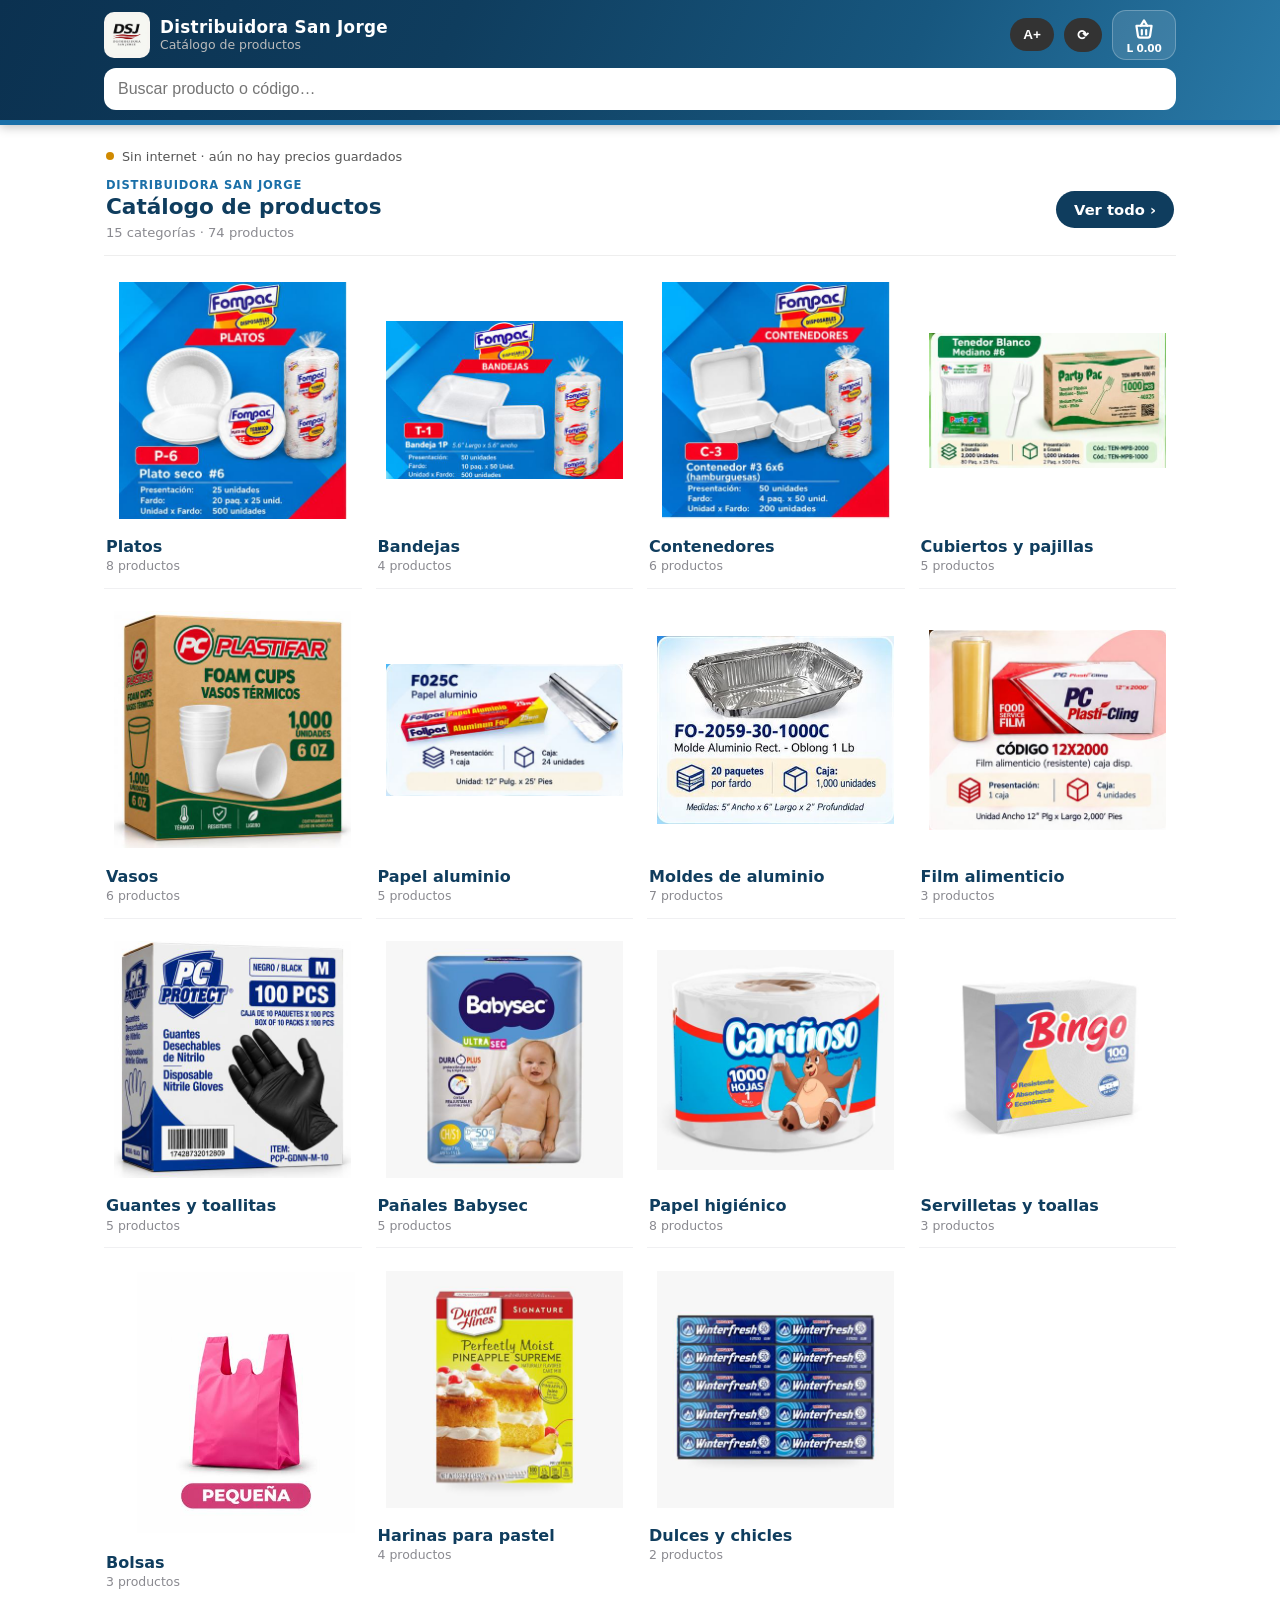
<file: index.html>
<!doctype html>
<html lang="es">
<head>
<meta charset="utf-8">
<meta name="viewport" content="width=device-width, initial-scale=1, viewport-fit=cover">
<title>Catálogo DSJ</title>
<meta name="theme-color" content="#0f3d5e">
<link rel="manifest" href="manifest.json">
<link rel="icon" href="icon-192.png"><link rel="apple-touch-icon" href="icon-192.png">
<link rel="stylesheet" href="print.css">
<style>
/* ===================================================================
   CONFIGURACIÓN DE PRECIOS — ver también PRECIOS_URL en el script
   =================================================================== */
:root{--neg:#0f3d5e;--rojo:#1a6fa8;--rojo2:#1592e6;--crema:#f5f6f8;--crema2:#eceef2;--tx:#555;--card:#fff;--fs:1}
*{box-sizing:border-box;-webkit-tap-highlight-color:transparent}
html,body{margin:0}
html,body{overflow-x:hidden}body{font-family:system-ui,-apple-system,"Segoe UI",Roboto,Arial,sans-serif;color:var(--neg);font-size:calc(16px*var(--fs));
 background:linear-gradient(160deg,var(--crema),var(--crema2)) fixed;min-height:100vh}
body:before{content:"";position:fixed;inset:0;pointer-events:none;z-index:-1;
 background:radial-gradient(circle at 105% 25%,rgba(21,146,230,.07) 0 230px,transparent 231px),radial-gradient(circle at -8% 80%,rgba(21,146,230,.06) 0 200px,transparent 201px),radial-gradient(circle at 88% 95%,rgba(0,0,0,.035) 0 150px,transparent 151px)}
header{position:sticky;top:0;z-index:20;background:var(--neg);color:#fff;box-shadow:0 2px 10px rgba(0,0,0,.25)}
.top{display:flex;align-items:center;gap:10px;padding:10px 14px 8px;max-width:1100px;margin:auto}
.ttl b,.ttl small{white-space:nowrap;overflow:hidden;text-overflow:ellipsis}.top img{width:46px;height:46px;border-radius:10px;background:#f6f5f1;object-fit:contain;padding:3px}
.ttl{flex:1;min-width:0}.ttl b{display:block;font-size:1.05em;letter-spacing:.3px}.ttl small{color:#bbb;font-size:.78em}
.btn{border:0;border-radius:999px;padding:9px 13px;font-weight:700;font-size:.85em;cursor:pointer;background:#333;color:#fff}
.btn.on{background:var(--rojo2)}
.bar{display:flex;flex-wrap:wrap;gap:8px;padding:0 14px 10px;max-width:1100px;margin:auto}
#q{flex:1 1 100%;min-width:0;border:0;border-radius:12px;padding:12px 14px;font-size:1em;outline:none}
.seg{display:flex;flex:1 1 100%;background:#333;border-radius:12px;padding:3px}
.seg button{flex:1;border:0;background:none;color:#ccc;font-weight:700;padding:8px 11px;border-radius:9px;font-size:.85em}
.seg button.on{background:var(--rojo2);color:#fff}
.redline{height:5px;background:var(--rojo)}
nav{display:flex;gap:8px;overflow-x:auto;padding:10px 14px;max-width:1100px;margin:auto;scrollbar-width:none}
nav::-webkit-scrollbar{display:none}
nav a{flex:none;text-decoration:none;color:var(--neg);background:#fff;border-radius:999px;padding:8px 14px;font-weight:600;font-size:.85em;box-shadow:0 1px 4px rgba(0,0,0,.08);border-left:4px solid var(--rojo)}
main{max-width:1100px;margin:auto;padding:0 14px 120px}
.info{font-size:.8em;color:var(--tx);padding:2px 2px 8px;display:flex;gap:8px;align-items:center;flex-wrap:wrap}
.info .dot{width:8px;height:8px;border-radius:50%;background:#2e9d4a;display:inline-block}
.info.off .dot{background:#d08a00}
h2{font-size:1.3em;margin:22px 2px 2px;display:flex;align-items:center;gap:10px}
h2:before{content:"";width:6px;height:1.1em;background:var(--rojo);border-radius:3px}
.marca{color:var(--tx);font-size:.82em;margin:0 2px 10px 18px}
.grid{display:grid;grid-template-columns:repeat(auto-fill,minmax(min(100%,calc(150px*var(--fs))),1fr));gap:12px}
.card{background:var(--card);border-radius:14px;box-shadow:0 2px 8px rgba(0,0,0,.07);overflow:hidden;cursor:pointer;display:flex;flex-direction:column;transition:transform .12s}
.card:active{transform:scale(.97)}
.card .im{aspect-ratio:1/1;background:#f7f7f7;display:flex;align-items:center;justify-content:center}
.card img{width:100%;height:100%;object-fit:contain}
.card .b{padding:10px 11px 12px;display:flex;flex-direction:column;gap:3px;flex:1}
.card .n{font-weight:700;font-size:.92em;line-height:1.2}
.card .d{font-size:.75em;color:var(--tx)}
.precio{margin-top:auto;padding-top:6px;font-weight:800;color:var(--rojo);font-size:1.15em}
.precio.no{color:#999;font-weight:600;font-size:.8em}
.vacio{text-align:center;color:var(--tx);padding:50px 10px}
/* modal */
#m{position:fixed;inset:0;background:#0c3350;z-index:50;display:none;flex-direction:column;color:#fff}
#m.on{display:flex}
#m .mh{display:flex;justify-content:space-between;align-items:center;padding:12px 14px}
#m .x{background:var(--rojo2);color:#fff;border:0;border-radius:999px;padding:12px 20px;font-size:1.05em;font-weight:800}
#m .nav2{background:#333;color:#fff;border:0;border-radius:999px;width:48px;height:48px;font-size:1.4em}
#m .mi{flex:1;display:flex;align-items:center;justify-content:center;padding:0 10px;min-height:0;overflow:auto}
#m .mi img{max-width:100%;max-height:100%;border-radius:12px;background:#fff;touch-action:pinch-zoom}
#m .mb{padding:16px 18px calc(22px + env(safe-area-inset-bottom));text-align:center;background:var(--neg);border-top:5px solid var(--rojo)}
#m .mn{font-size:1.6em;font-weight:800;line-height:1.2}
#m .md{font-size:1.1em;color:#ccc;margin-top:6px}
#m .mp{font-size:2.2em;font-weight:900;color:#ffd35c;margin-top:8px}
#m .mp small{display:block;font-size:.42em;color:#bbb;font-weight:600}
#m .mc{font-size:.8em;color:#888;margin-top:6px}
.big{--fs:1.3}
.toast{position:fixed;left:50%;bottom:20px;transform:translateX(-50%);background:var(--neg);color:#fff;padding:10px 16px;border-radius:999px;font-size:.85em;z-index:60;opacity:0;transition:.3s;pointer-events:none}
.toast.on{opacity:1}
.card .im{position:relative}
.tag{position:absolute;right:5px;bottom:5px;background:var(--rojo2);color:#fff;font-weight:900;font-size:1.02em;padding:5px 9px 5px 10px;border-radius:10px 4px 10px 4px;box-shadow:0 3px 8px rgba(0,0,0,.3);border:2px solid #fff;line-height:1}
.tag small{display:block;font-size:.55em;font-weight:700;opacity:.85;margin-bottom:2px;text-transform:uppercase;letter-spacing:.5px}
.tag.no{background:#777;font-size:.75em;font-weight:700}
#m .mi{position:relative}
#m .wrap{position:relative;display:inline-block;max-width:100%;max-height:100%}#m .wrap img{display:block;max-height:calc(100vh - 330px)}#m .mi .tag{font-size:1.7em;right:10px;bottom:10px}
.sh{margin-top:12px;background:#25d366;color:#fff;border:0;border-radius:999px;padding:13px 22px;font-size:1.05em;font-weight:800}

.add{padding:0 11px 12px}
.add button{font:inherit;cursor:pointer}
.agr{width:100%;border:0;border-radius:10px;padding:10px;background:var(--neg);color:#fff;font-weight:800;font-size:.9em}
.stp{display:flex;align-items:center;justify-content:space-between;background:#eef6fd;border:2px solid var(--rojo2);border-radius:10px;overflow:hidden}
.stp button{border:0;background:var(--rojo2);color:#fff;width:44px;height:40px;font-size:1.4em;font-weight:900}
.stp span{font-weight:900;font-size:1.15em;color:var(--rojo)}
.card.sel{outline:3px solid var(--rojo2)}
#cbar{position:fixed;left:12px;right:12px;bottom:calc(12px + env(safe-area-inset-bottom));z-index:30;display:none;max-width:700px;margin:auto;
 background:#25d366;color:#fff;border-radius:16px;padding:12px 16px;box-shadow:0 6px 20px rgba(0,0,0,.3);align-items:center;gap:10px;cursor:pointer;border:0;font:inherit;width:calc(100% - 24px)}
#cbar.on{display:flex}#cbar .ct{flex:1;text-align:left;line-height:1.25}#cbar b{font-size:1.05em}#cbar small{display:block;opacity:.9;font-size:.82em}
#cbar .go{background:#fff;color:#128c3e;border-radius:999px;padding:9px 14px;font-weight:900;font-size:.9em}
#ped{position:fixed;inset:0;z-index:55;background:var(--crema);display:none;flex-direction:column}
#ped.on{display:flex}
#ped .ph{background:var(--neg);color:#fff;padding:14px;display:flex;align-items:center;gap:10px;border-bottom:5px solid var(--rojo)}
#ped .ph b{flex:1;font-size:1.2em}
#ped .pb{flex:1;overflow:auto;padding:14px;max-width:700px;width:100%;margin:auto}
.li{display:flex;gap:10px;align-items:center;background:#fff;border-radius:12px;padding:8px;margin-bottom:8px;box-shadow:0 1px 4px rgba(0,0,0,.06)}
.li img{width:64px;height:64px;object-fit:contain;background:#f7f7f7;border-radius:8px;flex:none}
.li .lt{flex:1;min-width:0}.li .lt b{display:block;font-size:.92em;line-height:1.2}.li .lt small{color:var(--tx);font-size:.8em}
.li .stp{flex:none;width:118px}.li .stp button{width:36px;height:36px;font-size:1.2em}
.tot{display:flex;justify-content:space-between;font-weight:900;font-size:1.25em;padding:12px 4px;border-top:2px dashed #ccc;margin-top:6px}
.fld{display:block;margin:10px 0}.fld span{display:block;font-weight:700;font-size:.85em;margin-bottom:4px}
.fld input,.fld textarea,.fld select{width:100%;border:1px solid #ccc;border-radius:10px;padding:12px;font:inherit;background:#fff}
.vend{background:#fff;border-radius:12px;padding:12px;border-left:5px solid #25d366;margin:6px 0 4px;font-size:.95em}
#ped .pf{padding:12px 14px calc(14px + env(safe-area-inset-bottom));background:#fff;box-shadow:0 -2px 10px rgba(0,0,0,.08)}
.wa{display:block;width:100%;max-width:700px;margin:auto;border:0;border-radius:14px;background:#25d366;color:#fff;font-weight:900;font-size:1.15em;padding:16px}
.lnk{background:none;border:0;color:var(--rojo);font-weight:700;text-decoration:underline;font:inherit;cursor:pointer;padding:6px 0}
#madd{margin-top:12px;max-width:260px;margin-left:auto;margin-right:auto}
#madd .agr{background:var(--rojo2);font-size:1.05em;padding:13px}
#madd .stp{background:#1d5580}#madd .stp span{color:#fff}

.tiers{font-size:.72em;color:var(--tx);margin-top:3px;line-height:1.35}
.tiers b{color:var(--rojo)}
.grp{display:inline-block;background:#e8f1fb;color:#1d5fa8;border-radius:6px;padding:1px 6px;font-size:.92em;font-weight:700;margin-top:2px}
.esc{width:100%;max-width:340px;margin:10px auto 0;border-collapse:collapse;font-size:1.02em}
.esc td{padding:5px 8px;border-bottom:1px solid #333;text-align:left}.esc td:last-child{text-align:right;font-weight:800;color:#ffd35c}
.esc tr.act td{background:#1d5580}
.li .lt small b{color:var(--rojo)}
.nivel{display:inline-block;background:var(--rojo2);color:#fff;border-radius:6px;padding:0 5px;font-size:.9em;font-weight:800}
.row2{display:flex;gap:8px}.row2>*{flex:1}
.prt{display:flex;gap:8px;margin-top:8px}.prt button{flex:1;border:0;border-radius:12px;padding:12px;font-weight:800;background:#0f3d5e;color:#fff;font-size:.95em}
.modo{background:#f2c94c;color:#0f3d5e;font-weight:800;font-size:.75em;text-align:center;padding:4px}
.cbox{background:#fff;border-radius:12px;padding:12px;margin:10px 0;box-shadow:0 1px 4px rgba(0,0,0,.06)}
.cbox h3{margin:0 0 6px;font-size:1em}
.sug{max-height:220px;overflow:auto;border:1px solid #ddd;border-radius:10px;margin-top:6px;background:#fff;display:none}
.sug div{padding:10px 12px;border-bottom:1px solid #eee;cursor:pointer}.sug div:active{background:#fdecec}
.sug small{color:var(--tx)}
.pend{background:#fff4d6;border-radius:10px;padding:8px 12px;font-size:.85em;margin-bottom:8px;display:none}
.card[data-c^="BOLSA"] .tag{top:5px;bottom:auto}
.fzl{display:flex;justify-content:space-between;align-items:center;background:#e8f1fb;color:#1d5fa8;border-radius:12px;padding:12px 14px;margin:8px 0;font-weight:700;font-size:1.05em}.fzl b{font-size:1.25em;font-weight:900}
.stp span{cursor:pointer;text-decoration:underline dotted;text-underline-offset:4px;flex:1;text-align:center;align-self:stretch;display:flex;align-items:center;justify-content:center}

/* Dejar libre la esquina de abajo donde Netlify pone su cartel */
#cbar{bottom:calc(78px + env(safe-area-inset-bottom))!important}
#ped .pf{padding-bottom:calc(84px + env(safe-area-inset-bottom))!important}
main{padding-bottom:190px!important}
.tag.sp{background:#1f7a4d}
.modo.esp{background:#1f7a4d;color:#fff}

.hero{display:flex;align-items:center;justify-content:space-between;gap:12px;margin:10px 0 16px;padding:16px 18px;border-radius:18px;color:#fff;background:linear-gradient(120deg,#0f3d5e 0%,#1d5580 45%,#1a6fa8 100%);box-shadow:0 6px 18px rgba(21,146,230,.25)}
.hero small{display:block;font-size:.72em;letter-spacing:1.2px;text-transform:uppercase;color:#f2c94c;font-weight:800}
.hero b{display:block;font-size:1.25em;line-height:1.2;margin:2px 0}.hero span{font-size:.82em;color:#ddd}
.vertodo{flex:none;border:0;background:#fff;color:#1a6fa8;border-radius:999px;padding:10px 16px;font:800 .92em system-ui,Arial;cursor:pointer;box-shadow:0 2px 6px rgba(0,0,0,.2)}
.cats{display:grid;grid-template-columns:repeat(2,minmax(0,1fr));gap:12px}
@media(min-width:560px){.cats{grid-template-columns:repeat(3,minmax(0,1fr))}}
@media(min-width:900px){.cats{grid-template-columns:repeat(5,minmax(0,1fr))}}
.cat{border:0;padding:0;cursor:pointer;display:flex;flex-direction:column;font:inherit;text-align:left;background:#fff;border-radius:16px;overflow:hidden;box-shadow:0 3px 10px rgba(0,0,0,.08);transition:transform .12s, box-shadow .12s}
.cat:active{transform:scale(.97)}
.cimg{position:relative;display:flex;align-items:center;justify-content:center;aspect-ratio:4/3;background:color-mix(in srgb,var(--cc) 7%,#fff)}
.cimg img{width:86%;height:86%;object-fit:contain}
.cimg i{position:absolute;top:8px;right:8px;background:var(--cc);color:#fff;font-style:normal;font-weight:900;font-size:.8em;min-width:24px;height:24px;border-radius:12px;display:grid;place-items:center;padding:0 7px}
.cn{display:block;flex:1;color:var(--neg);font-weight:700;font-size:.95em;line-height:1.2;padding:10px 12px 11px;border-top:3px solid var(--cc)}
.cn small{display:block;font-weight:500;font-size:.78em;color:#8a8f98;margin-top:3px}
.volver{border:0;background:#fff;border-radius:999px;padding:10px 16px;font:700 .95em system-ui,Arial;color:var(--neg);box-shadow:0 1px 4px rgba(0,0,0,.1);margin:8px 0 0;cursor:pointer}
nav a.on{background:var(--rojo2);color:#fff;border-left-color:var(--neg)}
.card.ago .im img{filter:grayscale(1);opacity:.45}.card.ago .n,.card.ago .d,.card.ago .tiers{opacity:.55}
.tag.ag{background:#5c5f66;font-size:.9em;letter-spacing:.5px}
.agr.off{background:#d5d7db!important;color:#6b6f76!important;cursor:not-allowed}
.lchip{display:inline-block;background:#1f7a4d;color:#fff;border-radius:6px;padding:1px 7px;font-size:.78em;font-weight:800;margin-left:4px}
.laviso.normal{background:#f1f3f5;color:#333;border-left-color:#868e96}
.laviso{background:#e6f4ec;color:#14532d;border-left:5px solid #1f7a4d;border-radius:10px;padding:10px 12px;margin:8px 0;font-size:.9em;line-height:1.4}
.clibar[hidden]{display:none!important}
.clibar{max-width:1100px;margin:10px auto 0;padding:0 14px;display:flex;gap:8px;align-items:center;flex-wrap:wrap}
.clibar>span{flex:1;min-width:0;background:#e6f4ec;color:#14532d;border:2px solid #1f7a4d;border-radius:12px;padding:10px 12px;font-size:.92em}
.clibar button{border:0;border-radius:12px;padding:11px 14px;font:800 .9em system-ui,Arial;cursor:pointer;background:#0f3d5e;color:#fff}
.clibar #cliQuitar{background:#eee;color:#0f3d5e}
.clibar .cliBig{flex:1;background:#1f7a4d;padding:14px;font-size:1em}
.ov .cpick{display:block;width:100%;text-align:left;background:#fff;border:1px solid #e4dbd0;border-radius:12px;padding:12px;margin-bottom:8px;font:inherit;color:#0f3d5e}
.ov .cpick small{display:block;color:#666;margin-top:3px;font-weight:400}
.wa2[hidden],.prt[hidden]{display:none!important}
.wa2{display:block;width:100%;margin-top:10px;border:2px solid #1f7a4d;background:#e6f4ec;color:#14532d;border-radius:12px;padding:13px;font:800 1em system-ui,Arial;cursor:pointer}
.ov .mbtn{display:block;width:100%;text-align:left;background:#0f3d5e;color:#fff;border-radius:14px;padding:16px;font:800 1.05em system-ui,Arial}.ov .mbtn small{display:block;font-weight:500;font-size:.8em;color:#ccc;margin-top:3px}
.solb{background:#fff7e8;border:1px solid #f0c27a;border-radius:10px;padding:10px 12px;margin:4px 0 10px;font-size:14px}.solb label{display:flex;gap:8px;align-items:flex-start;cursor:pointer}.solb input{width:20px;height:20px;flex:none;margin-top:1px}.solb small{display:block;color:#7a5200;margin-top:6px;line-height:1.4}

/* ===== Lista limpia (foto a la izquierda, precio grande, botón ancho) ===== */
.grid{grid-template-columns:1fr;gap:0;background:#fff;border:1px solid #e9e9ec;border-radius:16px;overflow:hidden}
@media (min-width:760px){.grid{grid-template-columns:1fr 1fr}.grid .card:nth-child(odd){border-right:1px solid #eee}}
.grid .card{display:grid;grid-template-columns:calc(112px*var(--fs)) 1fr;grid-template-areas:"im b" "im add";column-gap:14px;align-items:start;border-radius:0;box-shadow:none;border-bottom:1px solid #eee;padding:16px 14px;background:#fff;transition:background .15s}
.grid .card:active{transform:none;background:#fafafa}
.grid .card.sel{outline:0;background:#f3f9fe}
.grid .card .im{grid-area:im;width:calc(112px*var(--fs));height:calc(112px*var(--fs));aspect-ratio:auto;background:#fff;border-radius:10px}
.grid .card .b{grid-area:b;padding:0;gap:4px}
.grid .card .add{grid-area:add;padding:12px 0 0}
.grid .card .tag{display:none}
.grid .card .n{font-weight:500;font-size:1.02em;line-height:1.3;color:#0f3d5e}
.grid .card .d{font-size:.82em;color:#6b6b70;line-height:1.35}
.pz{display:flex;align-items:flex-start;color:#0f3d5e;line-height:1;margin-bottom:2px}
.pz .lp{font-size:.9em;font-weight:800;margin:4px 2px 0 0}
.pz b{font-size:1.85em;font-weight:900;letter-spacing:-.5px}
.pz sup{font-size:.8em;font-weight:800;margin-top:3px;top:0}
.pz small{align-self:flex-end;font-size:.78em;color:#6b6b70;font-weight:500;margin:0 0 3px 7px}
.pz.no b{font-size:1em;font-weight:700;color:#8a8a90}
.pzl{font-size:.7em;font-weight:800;color:#8a8a90;text-transform:uppercase;letter-spacing:.5px}
.pzl.sp{color:#1f7a4d}.pzl.ag{color:#b3261e}
.grid .agr{border-radius:999px;background:var(--rojo2);padding:12px;font-size:1em;font-weight:800;letter-spacing:.2px}
.grid .stp{border-radius:999px;background:var(--rojo2);border:0}
.grid .stp button{background:transparent;height:44px;width:52px}
.grid .stp span{color:#fff;text-decoration-color:rgba(255,255,255,.6)}
.grid .tiers{font-size:.76em;margin-top:5px}
.grid .tiers b{color:#1592e6}

/* ===== Estilo limpio (fondo blanco liso, sin cajas ni sombras) ===== */
body{background:#fff!important}body:before{display:none}
nav a{background:#fff;border:1px solid #dcdce0;border-left:1px solid #dcdce0;box-shadow:none;font-weight:600;color:#1d5580}
nav a.on{background:#0f3d5e;border-color:#0f3d5e;color:#fff}
h2{font-size:1.25em;margin:26px 2px 2px}h2:before{display:none}
.marca{margin:0 2px 8px;color:#8a8a90}
.hero{background:none;box-shadow:none;color:#0f3d5e;padding:6px 2px 14px;margin:6px 0 4px;border-radius:0;border-bottom:1px solid #eee}
.hero small{color:#1a6fa8;letter-spacing:.8px}.hero b{font-size:1.35em}.hero span{color:#8a8a90}
.vertodo{background:#0f3d5e;color:#fff;box-shadow:none;padding:10px 18px}
.cats{gap:0 14px}
.cat{background:#fff;box-shadow:none;border-radius:0;border-bottom:1px solid #f0f0f2;padding:12px 0 14px}
.cat:active{transform:none;opacity:.7}
.cimg{background:#fff;aspect-ratio:1/1}
.cimg img{width:92%;height:92%}
.cimg i{background:#1592e6}
.cn{border-top:0;padding:8px 2px 0;font-size:1em;font-weight:600}
.cn small{color:#8a8a90}
@media (min-width:760px){.cats{grid-template-columns:repeat(4,minmax(0,1fr))}}
.volver{background:#fff;border:1px solid #dcdce0;box-shadow:none}
.grid{border:0;border-radius:0;border-top:1px solid #eee}
.grid .card{padding:18px 2px}
.grid .card.sel{background:#fff}
.info{padding:4px 2px 2px}

/* ===== Detalle del producto: blanco y limpio ===== */
#m{background:#fff;color:#0f3d5e;overflow-y:auto;overscroll-behavior:contain}
#m.on{display:flex;flex-direction:column}#m .mh,#m .mi,#m .mf{flex:none}#m .mb{flex:1 0 auto;width:100%}
#m .mh{position:sticky;top:0;z-index:2;background:rgba(255,255,255,.96);backdrop-filter:blur(6px);border-bottom:1px solid #eee;padding:10px 14px;gap:8px;justify-content:flex-start}
#m .x{background:#f1f1f3;color:#0f3d5e;width:44px;height:44px;padding:0;font-size:1.15em;font-weight:700;flex:none}
#m .mhn{flex:1;text-align:center;color:#8a8a90;font-size:.85em;font-weight:600}
#m .nav2{background:#f1f1f3;color:#0f3d5e;width:44px;height:44px;font-size:1.3em;flex:none}
#m .x.vol{width:auto;padding:0 16px;border-radius:999px;background:#0f3d5e;color:#fff;font-size:.98em;font-weight:800}
#m .nav2.sig{width:auto;padding:0 16px;border-radius:999px;background:#22a45d;color:#fff;font-size:.98em;font-weight:800}
@media(max-width:380px){#m .mhn{display:none}}
#m .mi{display:flex;justify-content:center;padding:18px 16px 6px;background:#fff;overflow:visible}
#m .wrap img{max-height:46vh;border-radius:0;background:#fff}
#m .mi .tag{display:none}
#m .mb{text-align:left;background:#fff;border-top:0;padding:14px 18px 20px;max-width:640px;margin:0 auto}
#m .mn{font-size:1.35em;font-weight:800;color:#0f3d5e}
#m .md{font-size:.98em;color:#6b6b70;margin-top:4px}
#m .mp{font-size:2em;color:#0f3d5e;margin-top:14px;font-weight:900;letter-spacing:-.5px}
#m .mp small{font-size:.4em;color:#6b6b70;font-weight:600;letter-spacing:0;margin-top:3px}
#m .esc{max-width:none;margin:14px 0 0;font-size:.98em;border-top:1px solid #eee}
#m .esc td{border-bottom:1px solid #eee;padding:11px 4px;color:#0f3d5e}
#m .esc td:last-child{color:#0f3d5e}
#m .esc tr.act td{background:#eef6fd}#m .esc tr.act td:last-child{color:#1592e6}
#m .mc{color:#9a9aa0;margin-top:12px}
#m .sh{display:block;margin:16px 0 0;background:#fff;color:#1a8f4a;border:1.5px solid #1fa855;font-size:.95em;padding:11px 18px}
#m .mf{position:sticky;bottom:0;z-index:2;display:flex;align-items:center;gap:14px;background:#fff;border-top:1px solid #e6e6e9;padding:12px 18px calc(12px + env(safe-area-inset-bottom));box-shadow:0 -4px 14px rgba(0,0,0,.05)}
#m .mfp{flex:1;min-width:0;line-height:1.1}#m .mfp b{display:block;font-size:1.35em;font-weight:900}#m .mfp small{color:#6b6b70;font-size:.8em}
#m #madd{margin:0;max-width:none;flex:none;width:58%}
#m #madd .agr{border-radius:999px;background:var(--rojo2);padding:14px;font-size:1.02em;font-weight:800}
#m #madd .stp{border-radius:999px;background:var(--rojo2);border:0}#m #madd .stp button{background:transparent;height:48px;width:52px}#m #madd .stp span{color:#fff}
@media (min-width:900px){#m .mf{justify-content:center}#m .mfp{flex:none;min-width:200px}#m #madd{width:320px}}

/* ===== Listita de cantidades ===== */
.qdd-f{position:fixed;inset:0;z-index:95;background:rgba(0,0,0,.08)}
.qdd{position:fixed;z-index:96;background:#fff;border:1px solid #e2e2e6;border-radius:14px;box-shadow:0 10px 30px rgba(0,0,0,.18);overflow-y:auto;overscroll-behavior:contain;padding:6px 0;color:#0f3d5e;animation:qin .12s ease-out}
@keyframes qin{from{opacity:0;transform:translateY(-4px)}to{opacity:1;transform:none}}
.qdd .qh{font-size:.78em;color:#8a8a90;font-weight:700;padding:6px 16px 8px;border-bottom:1px solid #f0f0f2;white-space:nowrap;overflow:hidden;text-overflow:ellipsis}
.qdd .qi{display:flex;align-items:center;gap:10px;width:100%;border:0;background:#fff;padding:12px 16px;font:inherit;font-size:1.05em;text-align:left;cursor:pointer;color:#0f3d5e}
.qdd .qi:active,.qdd .qi:hover{background:#f6f6f8}
.qdd .qi span{min-width:34px;font-weight:600}
.qdd .qi em{font-style:normal;font-size:.72em;font-weight:800;color:#d35400;background:#fff3e6;border-radius:999px;padding:3px 8px;white-space:nowrap}
.qdd .qi i{margin-left:auto;font-style:normal;color:#1592e6;font-weight:900}
.qdd .qi.on{background:#eef6fd}.qdd .qi.on span{color:#1592e6;font-weight:900}
.qdd .qm span{color:#1592e6;font-weight:800}
.qdd .qb{color:#6b6b70;font-size:.9em;border-bottom:1px solid #f0f0f2}
.qdd .qx{color:#6b6b70;font-size:.92em;border-bottom:1px solid #f0f0f2}
.qdd .qo{display:flex;gap:6px;padding:8px 10px 6px;border-top:1px solid #f0f0f2}
.qdd .qo input{flex:1;min-width:0;border:1px solid #d6d6db;border-radius:10px;padding:10px;font:inherit}
.qdd .qo button{border:0;border-radius:10px;background:#0f3d5e;color:#fff;font-weight:800;padding:0 16px;cursor:pointer}

/* ===== Azul difuminado (estilo tarjeta OnePay) ===== */
header,#ped .ph{background:linear-gradient(115deg,#0b3150 0%,#0f3d5e 35%,#17577f 70%,#2a7aa8 100%)!important;border-bottom-color:#1fa3ff!important}

/* Pedir rápido desde la escala */
#m .esc td.qp{width:1%;white-space:nowrap;text-align:right;padding-left:10px}
#m .esc .qbtn{border:1.5px solid #1592e6;background:#fff;color:#1592e6;border-radius:999px;padding:7px 12px;font:inherit;font-size:.82em;font-weight:800;cursor:pointer}
#m .esc .qbtn:active{background:#1592e6;color:#fff}
#m .esc .qok{font-size:.8em;font-weight:800;color:#1f7a4d}
#m .esc td:nth-child(2){text-align:right;font-weight:800;color:#0f3d5e}#m .esc tr.act td:nth-child(2){color:#1592e6}#m .esc td.qp{font-weight:400}

/* ===== Canastita arriba (en vez de la barra verde de abajo) ===== */
#cbar,#cbar.on{display:none!important}
.cesta{position:relative;flex:none;display:flex;flex-direction:column;align-items:center;gap:1px;background:rgba(255,255,255,.12);color:#fff;border:1px solid rgba(255,255,255,.25);border-radius:14px;padding:5px 9px 4px;min-width:64px;cursor:pointer;font:inherit}
.cesta.lleno{background:#fff;color:#0f3d5e;border-color:#fff}
.cesta small{font-size:.66em;font-weight:800;white-space:nowrap;letter-spacing:-.2px;line-height:1.1}
.cesta i{position:absolute;top:-7px;right:-7px;font-style:normal;background:#1fa855;color:#fff;border:2px solid #fff;border-radius:999px;min-width:22px;height:22px;padding:0 5px;font-size:.72em;font-weight:900;display:grid;place-items:center}
.cesta i[hidden]{display:none}
.cesta.bump{animation:cbump .35s ease}
@keyframes cbump{0%{transform:scale(1)}40%{transform:scale(1.18)}100%{transform:scale(1)}}
@media (max-width:380px){#aa{display:none}}
.top .ttl{flex:1;min-width:0;overflow:hidden}.top .ttl b,.top .ttl small{display:block;white-space:nowrap;overflow:hidden;text-overflow:ellipsis}
.cesta.flota{position:fixed;top:calc(10px + env(safe-area-inset-top));right:12px;z-index:45;background:#0f3d5e;color:#fff;border-color:#0f3d5e;box-shadow:0 6px 18px rgba(0,0,0,.25)}
.cesta.flota.lleno{background:linear-gradient(115deg,#0b3150,#17577f);color:#fff;border-color:transparent}
.cesta.flota+.cesta-ph{display:block}
.cesta-ph{display:none;flex:none;min-width:64px}

/* Cliente sin precios */
.sinp #ptot,.sinp .tot,.sinp #pfz .fzl b + b{display:none!important}
.sinp .tot{display:none!important}
.otro2{font-size:.82em;color:#4a5866;margin:-2px 0 4px}.otro2 b{color:#0f3d5e}
#mesc tr.tt td{text-align:left!important;background:#eef4fa;color:#0f3d5e;font-weight:800;font-size:.85em;padding:7px 10px;text-transform:uppercase;letter-spacing:.02em}
.tbig{display:block!important;width:100%;text-align:left!important;border:2px solid #cfdeec!important;background:#f7fbff!important;color:inherit!important;border-radius:14px;padding:14px 16px;margin:0 0 10px;cursor:pointer;font:inherit}
.tbig b{display:block;font-size:1.15em;color:#0f3d5e}.tbig small{color:#5b6775}.tbig:active{border-color:#1f78b4;background:#eef6fd}
.aqui[hidden]{display:none!important}
.aqui{display:block;width:100%;margin-top:8px;border:2px solid #0f3d5e;background:#fff;color:#0f3d5e;border-radius:14px;padding:13px;font-weight:800;font-size:.98em}
.ov .firma{height:170px}
#m .mf{flex-wrap:wrap}
.mces{flex:1 0 100%;display:flex;justify-content:space-between;align-items:center;gap:8px;border:0;border-radius:12px;background:#eef6fd;color:#0f3d5e;padding:9px 12px;font:inherit;font-size:.92em;cursor:pointer;margin-bottom:-4px}
.mces[hidden]{display:none}.mces .vp{font-weight:800;color:#1f78b4;white-space:nowrap}
.masp{display:block;width:100%;margin:10px 0 14px;padding:14px;border:2px solid #1592e6;background:#eef7ff;color:#0f3d5e;font:700 1em system-ui,Arial;border-radius:14px;cursor:pointer}
</style>
</head>
<body>
<header>
 <div class="modo" id="modoBar" style="display:none"></div>
 <div class="top">
  <img src="logo.jpg" alt="DSJ">
  <div class="ttl"><b>Distribuidora San Jorge</b><small id="sub">Catálogo de productos</small></div>
  <button class="btn" id="mnu" title="Menú" hidden>☰</button>
  <button class="btn" id="aa" title="Letra grande">A+</button>
  <button class="btn" id="rf" title="Actualizar precios">⟳</button>
  <button class="cesta" id="cesta" title="Ver mi pedido" aria-label="Ver mi pedido"><svg viewBox="0 0 24 24" width="26" height="26" fill="none" stroke="currentColor" stroke-width="2" stroke-linecap="round" stroke-linejoin="round" aria-hidden="true"><path d="M5 9h14l-1.4 9.2a2 2 0 0 1-2 1.8H8.4a2 2 0 0 1-2-1.8z"/><path d="M9 9l3-5 3 5"/><path d="M10 13v4M14 13v4"/></svg><small id="cesTot">L 0.00</small><i id="cesN" hidden>0</i></button>
 </div>
 <div class="bar">
  <input id="q" type="search" placeholder="Buscar producto o código…" autocomplete="off">
  <div class="seg"><button data-t="detalle" class="on">Detalle</button><button data-t="mayoreo">Mayoreo</button></div>
 </div>
 <div class="redline"></div>
</header>
<div id="cliBar" class="clibar" hidden></div>
<nav id="nav"></nav>
<main>
 <div class="info" id="info"><span class="dot"></span><span id="infot">Cargando precios…</span></div>
 <div class="pend" id="pendBox"></div>
 <div id="lista"></div>
</main>

<div id="m">
 <div class="mh"><button class="x vol" id="cerrar" aria-label="Volver a la lista">‹ Volver</button><span class="mhn" id="mhn"></span><button class="nav2" id="prev" aria-label="Producto anterior">‹</button><button class="nav2 sig" id="next" aria-label="Siguiente producto">Siguiente ›</button></div>
 <div class="mi"><div class="wrap"><img id="mimg" alt=""><div id="mtag"></div></div></div>
 <div class="mb"><div class="mn" id="mn"></div><div class="md" id="md"></div><div class="mp" id="mp"></div><table class="esc" id="mesc"></table><div class="mc" id="mc"></div><button class="sh" id="share"><svg class="avion" viewBox="0 0 24 24" width="1.1em" height="1.1em" fill="none" stroke="currentColor" stroke-width="2.2" stroke-linecap="round" stroke-linejoin="round" aria-hidden="true" style="vertical-align:-.18em;margin-right:.3em"><path d="M22 2 11 13"/><path d="M22 2 15 22l-4-9-9-4z"/></svg>Enviar foto con precio</button></div>
 <div class="mf"><button class="mces" id="mcesta" hidden></button><div class="mfp" id="mfp"></div><div id="madd" class="add"></div></div>
</div>

<button id="cbar"><div class="ct"><b id="cbn"></b><small id="cbt"></small></div><span class="go">VER PEDIDO ›</span></button>

<div id="ped">
 <div class="ph"><button id="pback" style="background:#333;color:#fff;border:0;border-radius:999px;width:44px;height:44px;font-size:1.3em">‹</button><b>Mi pedido</b><button class="lnk" id="pvaciar" style="color:#8fd0ff">Vaciar</button></div>
 <div class="pb">
  <div id="plist"></div>
  <div id="pfz"></div>
  <div class="tot"><span>Total aprox.</span><span id="ptot"></span></div>
  <button class="masp" id="pmas">✏ Editar pedido · agregar más productos</button>
  <div class="cbox">
   <h3>Cliente</h3>
   <div id="cliBuscar" style="display:none">
    <input id="cbus" placeholder="🔍 Buscar cliente guardado…" autocomplete="off" style="width:100%;border:1px solid #ccc;border-radius:10px;padding:12px;font:inherit">
    <div class="sug" id="csug"></div>
   </div>
   <div class="laviso" id="listaAviso" hidden></div>
   <label class="fld"><span>Nombre del cliente</span><input id="fcli" autocomplete="off"></label>
   <label class="fld"><span>Negocio (pulpería, bodega…)</span><input id="fneg" autocomplete="off"></label>
   <label class="fld"><span id="ftelL">Teléfono del cliente *</span><input id="ftel" placeholder="8 números · obligatorio" type="tel" inputmode="numeric" autocomplete="off"></label>
   <div class="solb" id="solBox" hidden><label><input type="checkbox" id="fsol"><span><b>🙋 Pedir a la oficina mi precio especial</b> aunque lleve menos de la cantidad</span></label><small id="solTxt"></small></div>
   <label class="fld"><span>📅 Fecha de entrega (opcional)</span><input type="date" id="fent"></label>
    <label class="fld"><span>Nota (opcional)</span><textarea id="fnota" rows="2" placeholder="Ej. dejarlo en la bodega de atrás"></textarea></label>
  </div>
  <div class="cbox" id="firmaCaja"><h3>Firma del cliente * <small style="font-weight:500;color:#777">(autoriza el pedido)</small></h3><div class="firma" id="firmaBox"></div></div>
  <div class="cbox" id="pvend"></div>
  <button class="wa2" id="pFirma" hidden><svg class="avion" viewBox="0 0 24 24" width="1.1em" height="1.1em" fill="none" stroke="currentColor" stroke-width="2.2" stroke-linecap="round" stroke-linejoin="round" aria-hidden="true" style="vertical-align:-.18em;margin-right:.3em"><path d="M22 2 11 13"/><path d="M22 2 15 22l-4-9-9-4z"/></svg>Enviar al cliente para que firme</button>
  <button class="aqui" id="pAqui" hidden>✍ Que el cliente firme aquí (no tiene internet)</button>
  <div class="prt" id="prtBox"><button id="pTicket">🖨 Imprimir 3"</button><button id="pCarta">🖨 Imprimir carta</button></div>
 </div>
 <div class="pf"><button class="wa" id="enviar">Enviar pedido</button></div>
</div>
<div class="toast" id="toast"></div>

<script src="config.js"></script>
<script src="productos.js"></script>
<script src="comun.js"></script>
<script>
const PRODUCTOS = window.PRODUCTOS;
const PX = Object.fromEntries(PRODUCTOS.map(p => [p.c, p]));
const QS = new URLSearchParams(location.search);
// ---------- CLIENTE ESPECIAL (enlace privado con sus precios) ----------
if (QS.get('c')) { if (LS.get('esp', null) !== QS.get('c')) ['espTel', 'espInfo', 'yo', 'carrito'].forEach(k => { try { localStorage.removeItem(k); } catch (e) {} }); LS.set('esp', QS.get('c')); LS.set('modo', { modo: 'cliente' }); }
const ESP = LS.get('esp', null);
const PKEY = ESP ? 'precios_esp' : 'precios';

// ---------- MODO: cliente (por defecto), vendedor u oficina ----------
if (QS.get('modo')) { LS.set('modo', { modo: QS.get('modo'), k: QS.get('k') || '', vend: QS.get('n') || '' }); }
const MODO = ESP ? { modo: 'cliente' } : LS.get('modo', { modo: 'cliente' });
const STAFF = MODO.modo == 'vendedor' || MODO.modo == 'oficina';
if (MODO.modo == 'vendedor' && !ESP && window.top === window && !/\bcat=1\b/.test(location.search)) { location.replace('panel.html'); }
let vend = null;                                     // vendedor que recibe el pedido
if (QS.get('v')) { vend = { telefono: QS.get('v'), nombre: QS.get('n') || 'su vendedor' }; LS.set('vend', vend); } else vend = LS.get('vend', null);
if (MODO.modo == 'vendedor') vend = { nombre: MODO.vend, telefono: (vend && vend.telefono) || '' };
if (MODO.modo == 'oficina' && !LS.get('vendOf', null)) vend = null; else if (MODO.modo == 'oficina') vend = LS.get('vendOf', null);
if (QS.get('t')) LS.set('tlock', QS.get('t'));
const EI = ESP ? (LS.get('espInfo', null) || {}) : {};
const SINP = !!(ESP && EI.sinprecio);   // cliente sin precios: los ve solo su vendedor
if (SINP) document.documentElement.classList.add('sinp');
// Identificador de este celular (para amarrar el enlace del cliente)
const DEV = (() => { let d = LS.get('dsjDev', ''); if (!d || String(d).length < 10) { d = 'D' + Date.now().toString(36) + Math.random().toString(36).slice(2, 10); LS.set('dsjDev', d); } return d; })();
if (ESP) vend = { nombre: EI.vendedor || 'Distribuidora San Jorge', telefono: LS.get('espWA', '') };
const tLock = ESP ? (EI.tipo == 'ambas' ? null : EI.tipo || 'mayoreo') : null;

let tipo = tLock || LS.get('tipo', 'mayoreo'), precios = {}, vendedores = LS.get('vendedores', []), clientes = LS.get('clientes', []), visibles = [], idx = 0;
let carrito = LS.get('carrito', {}); for (const c in carrito) if (!PX[c]) delete carrito[c];
// Cliente normal: sin botones Detalle/Mayoreo arriba. En cada producto ve una sola lista (Detalle, Precio 1, 2, 3, 4) y escoge
const DOS = !tLock;   // clientes y vendedores: una sola lista de precios por producto (Detalle, Precio 1-4)
if (tLock || DOS) document.querySelector('.seg').style.display = 'none';
let MOD = DOS ? (LS.get('cmodo', {}) || {}) : {};   // cliente: cada producto se pide por paquete (detalle) o por fardo (mayoreo)
const tipoDe = c => DOS ? (MOD[c] || 'mayoreo') : tipo;
const hayT = (c, t) => !!precioUnit(precios[String(c).toUpperCase()], t, 1).precio;
function otroH(p) {
  if (!DOS || agot(p.c)) return ''; const o = tipo == 'mayoreo' ? 'detalle' : 'mayoreo', x = precioUnit(precios[p.c.toUpperCase()], o, 1); if (!x.precio) return '';
  const u = uVenta(p.c, o); return `<div class="otro2">${o == 'detalle' ? 'Detalle' : 'Mayoreo'}: <b>${fmt(x.precio)}</b>${u ? ' por ' + unidadSing(u) : ''}</div>`;
}

// Marca de agua con el nombre del cliente (precio especial/autorizado): si reenvía una captura, se sabe de quién salió
function marcaAgua(info) {
  let m = document.getElementById('marcaAgua'); if (!info || !info.autorizado) { if (m) m.remove(); return; }
  const t = String(info.telefono || '').replace(/\D/g, ''), nom = String(info.nombre || '').trim(), neg = String(info.negocio || '').trim(), txt = [nom, neg && neg.toLowerCase() != nom.toLowerCase() ? neg : '', t.length >= 2 ? '××' + t.slice(-2) : ''].filter(Boolean).join(' · ');   /* nombre · negocio · ××32 (sin el número completo) */
  const x = txt.replace(/[<>&"']/g, c => ({ '<': '&lt;', '>': '&gt;', '&': '&amp;', '"': '&quot;', "'": '&apos;' }[c]));
  const svg = `<svg xmlns="http://www.w3.org/2000/svg" width="360" height="190"><text x="180" y="105" text-anchor="middle" transform="rotate(-24 180 95)" font-family="Arial,sans-serif" font-size="16" font-weight="700" fill="#0f3d5e" fill-opacity=".11">${x}</text></svg>`;
  if (!m) { m = document.createElement('div'); m.id = 'marcaAgua'; m.setAttribute('aria-hidden', 'true'); m.style.cssText = 'position:fixed;inset:0;z-index:2147483000;pointer-events:none;background-repeat:repeat'; document.body.appendChild(m); }
  m.style.backgroundImage = 'url("data:image/svg+xml,' + encodeURIComponent(svg) + '")';
}
if (ESP) marcaAgua(EI);
if (ESP) { $('#modoBar').style.display = 'block'; $('#modoBar').classList.add('esp'); $('#modoBar').textContent = (EI.autorizado ? 'PRECIOS ESPECIALES' : 'SU CATÁLOGO') + (EI.negocio || EI.nombre ? ' · ' + (EI.negocio || EI.nombre) : ''); }
if (STAFF) { $('#modoBar').style.display = 'block'; $('#modoBar').textContent = MODO.modo == 'oficina' ? 'MODO OFICINA' : 'MODO VENDEDOR · ' + MODO.vend; $('#cliBuscar').style.display = 'block'; $('#enviar').textContent = 'Guardar pedido'; }
$('#enviar').dataset.fotos = '1';

// Si el producto tiene "grupo" (ej. PAÑALES), el nivel de precio se calcula con la suma de todo el grupo
function grupoDe(c) { const x = precios[String(c).toUpperCase()]; return x && x.g ? x.g : ''; }
function equivDe(c) { const x = precios[String(c).toUpperCase()]; return x && x.e ? x.e : 1; }
function cantGrupo(c) { const g = grupoDe(c); if (!g || (DOS && tipoDe(c) == 'detalle')) return carrito[c] || 0; let s = 0; for (const k in carrito) if (grupoDe(k) == g && !(DOS && tipoDe(k) == 'detalle')) s += carrito[k] * equivDe(k); return Math.round(s * 100) / 100; }
function unidadDe(c) { const x = precios[String(c).toUpperCase()]; return x && x.u ? x.u : 'fardos'; }
const nFardos = (n, c) => fardoTxt(n, unidadDe(c));
const pr = (p, q) => precioUnit(precios[p.c.toUpperCase()], tipoDe(p.c), q || cantGrupo(p.c) || 1);
const agot = c => !!(precios[String(c).toUpperCase()] || {}).a;
function tagH(p) {
  if (agot(p.c)) return '<div class="tag ag">AGOTADO</div>';
  const x = precioUnit(precios[p.c.toUpperCase()], tipo, 1);
  const uu = uVenta(p.c, tipo), sp = (precios[p.c.toUpperCase()] || {}).s; return x.precio ? `<div class="tag${sp ? ' sp' : ''}"><small>${sp ? (typeof LISTA_ACT !== 'undefined' && LISTA_ACT ? '★ ' + LISTA_ACT.nombre : 'su precio') : tipo}${uu ? ' · ' + uu : ''}</small>${fmt(x.precio)}</div>` : '<div class="tag no">Consulte precio</div>';
}
function tiersH(p) {
  if (tipo != 'mayoreo') return '';
  const e = escalones(precios[p.c.toUpperCase()]); if (e.length < 2) return '';
  const g = grupoDe(p.c);
  const ue = g ? unidadDe(p.c) : plural(uVenta(p.c, 'mayoreo'), 2); return '<div class="tiers">' + e.slice(1).map(x => `${x.desde}+ ${ue} <b>${fmt(x.precio)}</b>`).join(' · ') + (g ? `<br><span class="grp">Por volumen: suma todo ${g.toLowerCase()}${equivDe(p.c) != 1 ? ' (' + Math.round(1 / equivDe(p.c)) + ' paq. = 1 ' + unidadSing(unidadDe(p.c)) + ')' : ''}</span>` : '') + '</div>';
}
// Precio grande estilo tienda: L 175.00 con centavos arriba
function precioH(p) {
  if (agot(p.c)) return '<div class="pzl ag">Agotado</div><div class="pz no"><b>Sin stock por ahora</b></div>';
  const x = precioUnit(precios[p.c.toUpperCase()], tipo, 1), uu = uVenta(p.c, tipo), sp = (precios[p.c.toUpperCase()] || {}).s;
  if (!x.precio) return SINP ? '<div class="pzl">Precio</div><div class="pz no"><b>Lo confirma su vendedor</b></div>' : '<div class="pz no"><b>Consulte precio</b></div>';
  const [e, c] = Number(x.precio).toFixed(2).split('.');
  return `<div class="pzl${sp ? ' sp' : ''}">${sp ? (typeof LISTA_ACT !== 'undefined' && LISTA_ACT ? '★ ' + LISTA_ACT.nombre : '★ Su precio') : tipo == 'detalle' ? 'Detalle' : 'Mayoreo'}</div><div class="pz"><span class="lp">L</span><b>${Number(e).toLocaleString('en-US')}</b><sup>.${c}</sup>${uu ? `<small>por ${unidadSing(uu)}</small>` : ''}</div>`;
}
function addH(c) { if (agot(c)) return '<button class="agr off" disabled>Sin stock por ahora</button>'; const q = carrito[c] || 0; return q ? `<div class="stp"><button data-a="-" aria-label="Quitar uno">−</button><span data-a="q">${q}</span><button data-a="+" aria-label="Agregar uno">+</button></div>` : '<button class="agr" data-a="pick">+ Agregar</button>'; }

// ---------- PRECIOS ----------
async function cargar(manual) {
  try {
    let rows, vs = null;
    if (API) { const j = await apiGet(ESP ? { a: 'datos', cl: ESP, tel: LS.get('espTel', '') || '', dev: DEV, t: Date.now() } : { a: 'datos', t: Date.now() }); rows = j.precios; vs = ESP ? null : j.vendedores;
      if (ESP && j.especial) { const ant = JSON.stringify([EI.tipo, EI.autorizado, EI.sinprecio || 0]); LS.set('espInfo', j.especial); marcaAgua(j.especial); LS.set('espWA', j.whatsapp || ''); vend = { nombre: j.especial.vendedor || 'Distribuidora San Jorge', telefono: j.whatsapp || '' }; $('#modoBar').textContent = (j.especial.autorizado || j.especial.tipo === undefined ? 'PRECIOS ESPECIALES · ' : 'SU CATÁLOGO · ') + (j.especial.negocio || j.especial.nombre);
        if (j.especial.tipo !== undefined && JSON.stringify([j.especial.tipo, j.especial.autorizado, j.especial.sinprecio || 0]) !== ant) { LS.set(PKEY, null); location.reload(); return; } } }
    else { const r = await fetch('precios.csv?t=' + Date.now(), { cache: 'no-store' }); rows = csvAObjs(await r.text()); }
    precios = mapaPrecios(rows); window._PRECIOS = precios; if (typeof LISTA_ACT !== 'undefined' && LISTA_ACT) { PRE_GEN = precios; precios = LISTA_ACT.p; window._PRECIOS = precios; } if (vs) { vendedores = vs; LS.set('vendedores', vs); }
    const ts = Date.now(); LS.set(PKEY, { p: precios, ts });
    $('#info').classList.remove('off'); $('#infot').textContent = 'Precios actualizados · ' + fechaHora(ts);
    if (manual) toast('Precios actualizados ✓');
  } catch (e) {
    if (ESP && /otro celular/i.test(e.message || '')) { enlaceOcupado((e.data || {}).vendedor); return; }
    if (ESP && /celular/i.test(e.message || '')) { pedirCelular(false, (e.data || {}).saludo); return; }
    if (ESP && /no válido/i.test(e.message || '')) { precios = {}; LS.set(PKEY, null); $('#infot').textContent = 'Este enlace ya no está activo. Comuníquese con Distribuidora San Jorge.'; $('#info').classList.add('off'); pintar(); return; }
    const c = LS.get(PKEY, null), srv = e.data ? 'El servidor dijo: ' + (e.message || 'error') : e.name == 'SyntaxError' ? 'El servidor no respondió bien' : '';
    if (srv && !c) { precios = {}; $('#infot').textContent = '⚠ No se pudieron cargar los precios. ' + srv; $('#info').classList.add('off'); pintar(); return; }
    if (c) { precios = c.p; window._PRECIOS = precios; $('#infot').textContent = 'Sin internet · precios guardados del ' + fechaHora(c.ts); } else $('#infot').textContent = 'Sin internet · aún no hay precios guardados';
    $('#info').classList.add('off'); if (manual) toast('Sin conexión, se muestran los últimos precios');
  }
  const fuera = Object.keys(carrito).filter(agot); if (fuera.length) { fuera.forEach(c => delete carrito[c]); LS.set('carrito', carrito); toast(fuera.length == 1 ? PX[fuera[0]].n + ' se agotó y se quitó del pedido' : fuera.length + ' productos se agotaron y se quitaron del pedido'); }
  pintar(); enviarPendientes();
  if (STAFF && API) cargarClientes();
}
async function cargarClientes() { try { const j = await apiGet({ a: 'clientes', k: MODO.k, vend: MODO.modo == 'vendedor' ? MODO.vend : '' }); clientes = j.clientes; LS.set('clientes', clientes); } catch (e) { if (/clave/i.test(e.message)) toast('Clave de vendedor incorrecta'); } }
function fechaHora(ts) { const d = new Date(ts); return d.toLocaleDateString('es-HN', { day: 'numeric', month: 'short' }) + ' ' + d.toLocaleTimeString('es-HN', { hour: 'numeric', minute: '2-digit' }); }

// ---------- LISTA ----------
const quitarAc = s => s.normalize('NFD').replace(/[̀-ͯ]/g, '').toLowerCase();
// Pantalla de inicio por categorías: se toca una categoría para ver sus productos
let seccion = null;
const SEC_IMG = {};   // foto representativa de cada categoría (la primera de la sección)
const PASTEL = ['#1592e6', '#1d4e89', '#0f766e', '#d9480f', '#5f3dc4', '#1864ab', '#2b8a3e', '#a61e4d', '#0b7285', '#e67700', '#3b5bdb', '#862e9c', '#495057'];
function irSeccion(i) { seccion = i; $('#q').value = ''; pintar(); window.scrollTo(0, 0); if (location.hash != '#cat') history.pushState(null, '', '#cat'); }
function pintar() {
  const PP = ((typeof FILTRO !== 'undefined' && FILTRO) ? PRODUCTOS.filter(p => FILTRO.has(p.c)) : PRODUCTOS).filter(p => STAFF || !agot(p.c));   // el cliente no ve lo que está sin stock
  const q = quitarAc($('#q').value.trim()); const secs = [...new Set(PP.map(p => p.s))];
  for (const p of PP) if (!SEC_IMG[p.s]) SEC_IMG[p.s] = p.i;
  if (!q && seccion === null) {   // ---- inicio con categorías
    visibles = [];
    const nCar = s => PP.filter(p => p.s == s && carrito[p.c]).length;
    const nPro = s => PP.filter(p => p.s == s).length;
    $('#lista').innerHTML = `<div class="hero"><div><small>Distribuidora San Jorge</small><b>Catálogo de productos</b><span>${secs.length} categorías · ${PP.length} productos</span></div><button class="vertodo" data-sec="-1">Ver todo ›</button></div><div class="cats">${secs.map((s, i) => `<button class="cat" data-sec="${i}" style="--cc:${PASTEL[i % PASTEL.length]}"><span class="cimg"><img loading="lazy" src="${SEC_IMG[s]}_s.jpg" alt="">${nCar(s) ? `<i>${nCar(s)}</i>` : ''}</span><span class="cn">${s}<small>${nPro(s)} productos</small></span></button>`).join('')}</div>`;
    $('#nav').innerHTML = ''; barra(); return;
  }
  visibles = PP.filter(p => (q ? quitarAc(p.n + ' ' + p.c + ' ' + p.m + ' ' + p.s + ' ' + p.d).includes(q) : seccion == -1 || p.s == secs[seccion]));
  let h = q ? '' : `<button class="volver" id="volver">‹ Todas las categorías</button>`;
  for (const s of secs) {
    const it = visibles.filter(p => p.s == s); if (!it.length) continue;
    h += `<h2 id="s-${secs.indexOf(s)}">${s}</h2><div class="marca">${it[0].m}</div><div class="grid">`;
    for (const p of it) h += `<div class="card${carrito[p.c] ? ' sel' : ''}${agot(p.c) ? ' ago' : ''}" data-c="${p.c}" data-i="${visibles.indexOf(p)}"><div class="im"><img loading="lazy" src="${p.i}_s.jpg" alt="">${tagH(p)}</div><div class="b">${precioH(p)}${otroH(p)}<div class="n">${p.n}</div><div class="d">${p.d}</div>${tiersH(p)}</div><div class="add" data-c="${p.c}">${addH(p.c)}</div></div>`;
    h += '</div>';
  }
  $('#lista').innerHTML = h + (visibles.length ? '' : '<div class="vacio">No se encontró ningún producto con esa búsqueda.</div>');
  $('#nav').innerHTML = q ? '' : `<a href="#" data-sec="-1" class="${seccion == -1 ? 'on' : ''}">Todo</a>` + secs.map((s, i) => `<a href="#" data-sec="${i}" class="${i == seccion ? 'on' : ''}">${s}</a>`).join('');
  const on = $('#nav a.on'); if (on) on.scrollIntoView({ inline: 'center', block: 'nearest' });
  barra();
}
document.addEventListener('click', e => { const b = e.target.closest('[data-sec]'); if (b) { e.preventDefault(); irSeccion(+b.dataset.sec); return; } if (e.target.id == 'volver') history.back(); });

// ---------- VISTA GRANDE ----------
function abrir(i) {
  idx = (i + visibles.length) % visibles.length; const p = visibles[idx]; const x = pr(p);
  $('#mimg').src = '' + p.i + '.jpg'; $('#mn').textContent = p.n; $('#md').textContent = p.d;
  $('#mtag').innerHTML = tagH(p);
  const tq = tipoDe(p.c); $('#mp').innerHTML = x.precio ? fmt(x.precio) + '<small>Precio ' + tq + (uVenta(p.c, tq) ? ' por ' + uVenta(p.c, tq) : '') + (tq == 'mayoreo' && x.nivel ? ' · ' + x.nivel : '') + '</small>' : '<span style="font-size:.5em;color:#bbb">Consulte precio con su vendedor</span><small style="display:block;font-size:.32em;color:#b23b2e;font-weight:700;margin-top:6px">' + esc(($('#infot').textContent || '') + ' · ' + (ESP ? 'enlace cliente' : 'general') + ' · ' + Object.keys(precios || {}).length + ' precios') + '</small>';
  const e = tipo == 'mayoreo' ? escalones(precios[p.c.toUpperCase()]) : [];
  const gg = grupoDe(p.c), uni = gg ? unidadDe(p.c) : (plural(uVenta(p.c, 'mayoreo'), 2) || 'unid.');
  $('#mesc').innerHTML = e.length > 1 ? e.map(r => { const mq = r.nivel == 'P1' ? 1 : ((marcasEscala(p.c).find(m => m.nivel == r.nivel) || {}).q || r.desde), act = r.nivel == x.nivel && (carrito[p.c] || 0) > 0, ag = agot(p.c);
    return `<tr class="${r.nivel == x.nivel ? 'act' : ''}"><td>${r.hasta ? r.desde + ' a ' + r.hasta : r.desde + ' o más'} ${uni}</td><td>${fmt(r.precio)}</td><td class="qp">${ag ? '' : act ? '<span class="qok">✓ Llevando</span>' : `<button class="qbtn" data-qe="${mq}">Pedir ${mq}</button>`}</td></tr>`; }).join('') + (gg ? `<tr><td colspan="2" style="color:#bbb;font-size:.85em;text-align:center">Se suma todo ${gg.toLowerCase()} del pedido${equivDe(p.c) != 1 ? ' · ' + Math.round(1 / equivDe(p.c)) + ' paquetes = 1 ' + unidadSing(unidadDe(p.c)) : ''}${cantGrupo(p.c) ? ' · ahora lleva ' + nFardos(cantGrupo(p.c), p.c) : ''}</td></tr>` : '') : '';
  if (DOS && !agot(p.c)) { const fila = (t, txt, pz, q, act) => `<tr class="${act ? 'act' : ''}"><td>${txt}</td><td>${fmt(pz)}</td><td class="qp">${act ? '<span class="qok">✓ Llevando</span>' : `<button class="qbtn" data-qe="${q}" data-qt="${t}">Pedir ${q}</button>`}</td></tr>`, lleva = (carrito[p.c] || 0) > 0, tc = tipoDe(p.c);
    const xd = precioUnit(precios[p.c.toUpperCase()], 'detalle', 1), em = escalones(precios[p.c.toUpperCase()]), um = gg ? unidadDe(p.c) : (plural(uVenta(p.c, 'mayoreo'), 2) || 'unid.'), xm = precioUnit(precios[p.c.toUpperCase()], 'mayoreo', cantGrupo(p.c) || 1);
    let h = `<tr class="tt"><td colspan="3">Escoja su precio</td></tr>` + (xd.precio ? fila('detalle', 'Detalle · por ' + esc(unidadSing(uVenta(p.c, 'detalle')) || 'unidad'), xd.precio, 1, lleva && tc == 'detalle') : '');
    if (em.length) h += em.map(r => fila('mayoreo', 'Precio ' + r.nivel.replace('P', '') + ' · ' + (r.hasta ? r.desde + ' a ' + r.hasta : r.desde + ' o más') + ' ' + um, r.precio, r.nivel == 'P1' ? 1 : ((marcasEscala(p.c).find(m => m.nivel == r.nivel) || {}).q || r.desde), lleva && tc == 'mayoreo' && r.nivel == xm.nivel)).join('');
    $('#mesc').innerHTML = h; }
  $('#mc').textContent = 'Código: ' + p.c; $('#madd').dataset.c = p.c; $('#madd').innerHTML = addH(p.c);
  $('#mfp').innerHTML = x.precio ? `<b>${fmt(x.precio)}</b><small>${uVenta(p.c, tq) ? 'por ' + unidadSing(uVenta(p.c, tq)) : ''}</small>` : ''; $('#mhn').textContent = (idx + 1) + ' de ' + visibles.length; if (window._ultIdx !== idx) $('#m').scrollTop = 0; window._ultIdx = idx;
  $('#m').classList.add('on'); if (location.hash != '#ver') history.pushState(null, '', '#ver');
}
$('#lista').addEventListener('click', e => { const c = e.target.closest('.card'); if (c) abrir(+c.dataset.i); });
$('#mesc').addEventListener('click', e => { const b = e.target.closest('[data-qe]'); if (!b) return; const p = visibles[idx]; if (!p) return; if (DOS && b.dataset.qt) { MOD[p.c] = b.dataset.qt; LS.set('cmodo', MOD); } setQ(p.c, +b.dataset.qe); if (navigator.vibrate) navigator.vibrate(15); toast('Listo: ' + b.dataset.qe + ' en su pedido'); });
$('#cerrar').onclick = () => { window._ultIdx = -1; history.back(); }; $('#prev').onclick = () => abrir(idx - 1); $('#next').onclick = () => abrir(idx + 1);
window.addEventListener('popstate', () => { const abierto = $('#m').classList.contains('on') || $('#ped').classList.contains('on'); $('#m').classList.remove('on'); $('#ped').classList.remove('on'); if (!abierto && seccion !== null && location.hash != '#cat') { seccion = null; pintar(); window.scrollTo(0, 0); } });
let sx = 0; $('#m').addEventListener('touchstart', e => { sx = e.touches[0].clientX; }, { passive: true });
$('#m').addEventListener('touchend', e => { if (e.touches.length) return; const dx = e.changedTouches[0].clientX - sx; if (Math.abs(dx) > 70) abrir(idx + (dx < 0 ? 1 : -1)); });

// ---------- CARRITO ----------
function setQ(c, q) {
  q = Math.max(0, Math.min(99999, Math.round(q))); if (q) carrito[c] = q; else { delete carrito[c]; if (DOS && MOD[c]) { delete MOD[c]; LS.set('cmodo', MOD); } } LS.set('carrito', carrito);
  document.querySelectorAll(`.add[data-c="${CSS.escape(c)}"]`).forEach(e => e.innerHTML = addH(c));
  document.querySelectorAll(`.card[data-c="${CSS.escape(c)}"]`).forEach(e => e.classList.toggle('sel', !!q));
  if ($('#m').classList.contains('on') && visibles[idx] && visibles[idx].c == c) abrir(idx);
  if (grupoDe(c)) document.querySelectorAll('.card').forEach(e => { if (grupoDe(e.dataset.c) == grupoDe(c)) e.classList.toggle('sel', !!carrito[e.dataset.c]); });
  barra(); if ($('#ped').classList.contains('on')) lineas();
}
document.addEventListener('click', e => {
  const b = e.target.closest('.add [data-a]'); if (!b) return; e.stopPropagation();
  const c = b.closest('.add').dataset.c, a = b.dataset.a;
  if (a == 'pick') { if (!STAFF && !$('#m').classList.contains('on')) { const i = visibles.findIndex(p => p.c == c); if (i >= 0) return abrir(i); } setQ(c, 1); if (navigator.vibrate) navigator.vibrate(15); return; }   // el cliente ve el detalle y escoge su precio
  if (a == 'q') { listaCantidad(b, c); return; }
  setQ(c, (carrito[c] || 0) + (a == '+' ? 1 : -1)); if (a == '+' && navigator.vibrate) navigator.vibrate(15);
}, true);
// Listita de cantidades hacia abajo (1…9, 10+, 20+…), como en las tiendas en línea
function listaCantidad(ancla, c) {
  document.querySelectorAll('.qdd,.qdd-f').forEach(x => x.remove());
  const cur = carrito[c] || 0, M = {}; marcasEscala(c).forEach(m => { M[m.q] = m; });
  const u = plural(uVenta(c, tipoDe(c)), 2) || '';
  const fondo = document.createElement('div'); fondo.className = 'qdd-f';
  const box = document.createElement('div'); box.className = 'qdd'; box.setAttribute('role', 'listbox');
  const cerrar = () => { fondo.remove(); box.remove(); };
  const pintarL = ini => {
    const fin = ini == 1 ? 9 : ini + 9; let h = `<div class="qh">${esc(PX[c].n)}${u ? ' · ' + esc(u) : ''}</div>`;
    if (ini > 1) h += `<button class="qi qb" data-p="${ini == 10 ? 1 : ini - 10}">‹ ${ini == 10 ? '1 a 9' : (ini - 10) + ' a ' + (ini - 1)}</button>`;
    if (cur) h += '<button class="qi qx" data-v="0">0 · Quitar</button>';
    for (let i = ini; i <= fin; i++) { const m = M[i]; h += `<button class="qi${i == cur ? ' on' : ''}${m ? ' es' : ''}" data-v="${i}"><span>${i}</span>${m ? `<em>${esc(m.nivel)} · ${fmt(m.precio)}</em>` : ''}${i == cur ? '<i>✓</i>' : ''}</button>`; }
    const sig = fin + 1, mSig = Object.keys(M).map(Number).filter(q => q >= sig && q < sig + 10)[0];
    h += `<button class="qi qm" data-p="${sig}"><span>${sig}+</span>${mSig ? `<em>${esc(M[mSig].nivel)} en ${mSig}</em>` : ''}</button>`;
    h += `<div class="qo"><input type="number" inputmode="numeric" min="1" placeholder="Otra cantidad"><button>OK</button></div>`;
    box.innerHTML = h; box.scrollTop = 0;
    const inp = box.querySelector('.qo input'), ok = () => { const v = parseInt(inp.value, 10); if (v > 0) { setQ(c, v); cerrar(); } else inp.focus(); };
    box.querySelector('.qo button').onclick = ok; inp.addEventListener('keydown', e => { if (e.key === 'Enter') ok(); });
  };
  box.addEventListener('click', e => { const b = e.target.closest('.qi'); if (!b) return; e.stopPropagation();
    if (b.dataset.p) return pintarL(+b.dataset.p); setQ(c, +b.dataset.v); cerrar(); });
  fondo.onclick = cerrar;
  document.body.append(fondo, box);
  pintarL(cur >= 10 ? Math.floor(cur / 10) * 10 : 1);
  const r = ancla.getBoundingClientRect(), w = Math.max(220, Math.min(300, r.width + 60)), H = Math.min(380, innerHeight - 40);
  let left = r.left + r.width / 2 - w / 2; left = Math.max(10, Math.min(left, innerWidth - w - 10));
  const abajo = innerHeight - r.bottom - 12, top = abajo >= Math.min(H, 300) ? r.bottom + 6 : Math.max(10, r.top - 6 - H);
  Object.assign(box.style, { left: left + 'px', top: top + 'px', width: w + 'px', maxHeight: H + 'px' });
}
// Dónde empieza cada escala de precio, en cantidades de ESTE producto (cuenta lo que ya lleva del grupo)
function marcasEscala(c) {
  const px = precios[String(c).toUpperCase()]; if (!px || (tipo == 'detalle' && (px.det || px.ud))) return [];
  const eq = grupoDe(c) ? equivDe(c) : 1, otros = grupoDe(c) ? cantGrupo(c) - (carrito[c] || 0) * eq : 0, r = [];
  for (let i = 1; i < 4; i++) if (px.p[i] && px.d[i]) r.push({ nivel: 'P' + (i + 1), precio: px.p[i], q: Math.max(1, Math.ceil((px.d[i] - otros) / eq - 1e-9)) });
  // si ya alcanzó varias escalas con lo de otras presentaciones, solo se marca la más alta
  const ya = r.filter(m => m.q == 1); const out = r.filter(m => m.q > 1); if (ya.length) out.unshift(ya[ya.length - 1]);
  const g = grupoDe(c);
  if (g) {
    const u = unidadDe(c), sig = r.find(m => m.q > 1);
    out.aviso = otros > 0
      ? `Ya lleva <b>${fardoTxt(otros, u)}</b> de ${esc(grupoNom(g))} en otras presentaciones.` + (sig ? ` Le faltan <b>${fardoTxt(Math.round((sig.q * eq) * 100) / 100, u)}</b> para <b>${sig.nivel} (${fmt(sig.precio)})</b>.` : ' Ya tiene el mejor precio.')
      : `Se suman todas las presentaciones de <b>${esc(grupoNom(g))}</b>` + (eq != 1 ? ` (${Math.round(1 / eq)} ${plural(uVenta(c, tipo), 2)} = 1 ${unidadSing(u)}).` : '.');
  }
  return out;
}
function armarPedido() {
  const items = Object.keys(carrito).map(c => { const p = PX[c], q = carrito[c], x = pr(p, cantGrupo(c)); const au = (precios[c.toUpperCase()] || {}).au, ps = au && cantGrupo(c) < au[0] && au[1] ? au[1] : 0; return { c, n: p.n, q, u: uVenta(c, tipoDe(c)), nivel: DOS && tipoDe(c) == 'detalle' ? 'Detalle' : x.nivel, precio: x.precio || 0, sub: x.precio ? Math.round(x.precio * q * 100) / 100 : 0, ps, pd: ps ? au[0] : 0 }; });
  const sol = items.filter(i => i.ps), total_sol = Math.round(items.reduce((s, i) => s + (i.ps ? i.ps * i.q : i.sub), 0) * 100) / 100;
  return { sol, total_sol, items, total: Math.round(items.reduce((s, i) => s + i.sub, 0) * 100) / 100, sin: items.filter(i => !i.precio).length, unid: items.reduce((s, i) => s + i.q, 0) };
}
/* Avisa a la oficina que el cliente tiene abierto su catálogo (para "En línea" y la canasta sin enviar). No cambia nada para el cliente. */
function avisarVisto() {
  try {
    if (STAFF || document.visibilityState === 'hidden') return;
    const tel = String((LS.get('yo', {}) || {}).telefono || '').replace(/\D/g, ''); if (!ESP && tel.length < 8) return;
    let n = 0, t = 0; try { const s = armarPedido(); n = s.items.length; t = s.total || 0; } catch (e) {}
    apiGet({ a: 'visto', cl: ESP || '', tel, n, t: Math.round(t * 100) / 100 }).catch(() => {});
  } catch (e) {}
}
setInterval(avisarVisto, 120e3); setTimeout(avisarVisto, 4000);
document.addEventListener('visibilitychange', () => { if (document.visibilityState === 'visible') avisarVisto(); });
function barra() { clearTimeout(window._avT); window._avT = setTimeout(avisarVisto, 15000); const s = armarPedido(); { const m = $('#mcesta'), n = s.items.length; m.hidden = !n; if (n) m.innerHTML = `<span>🧺 Su pedido: <b>${n} ${n == 1 ? 'producto' : 'productos'}</b>${SINP ? '' : ' · <b>' + fmt(s.total) + '</b>'}</span><span class="vp">Ver pedido ›</span>`; } { const n = s.items.length, c = $('#cesta'), b = $('#cesN'); const ant = b.textContent; b.textContent = n; b.hidden = !n; $('#cesTot').textContent = SINP ? n + (n == 1 ? ' producto' : ' productos') : fmt(s.total); c.classList.toggle('lleno', n > 0); if (n && ant != String(n)) { c.classList.remove('bump'); void c.offsetWidth; c.classList.add('bump'); } } $('#cbar').classList.toggle('on', s.items.length > 0); $('#cbn').textContent = s.items.length + (s.items.length == 1 ? ' producto' : ' productos') + ' · ' + s.unid + ' unid.'; const fz = fardosDe(s.items); $('#cbt').textContent = 'Total aprox. ' + fmt(s.total) + (s.sin ? ' (+' + s.sin + ' sin precio)' : '') + (fz.length ? ' · ' + fz.map(x => fardoTxt(x.n, x.u) + ' ' + grupoNom(x.g)).join(' · ') : ''); }
function lineas() {
  const s = armarPedido();
  $('#plist').innerHTML = s.items.map(i => { const p = PX[i.c]; const gg = grupoDe(i.c); return `<div class="li"><img src="${p.i}_s.jpg" alt=""><div class="lt"><b>${p.n}</b><small>${i.u ? '<b style="color:#0f3d5e">' + esc(i.q) + ' ' + esc(plural(i.u, i.q)) + '</b><br>' : ''}${i.precio ? fmt(i.precio) + (i.u ? ' por ' + esc(i.u) : ' c/u') + (tipo == 'mayoreo' ? ' <span class="nivel">' + esc(i.nivel) + '</span>' : '') + (gg ? ' <span class="grp">' + nFardos(cantGrupo(i.c), i.c) + ' de ' + gg.toLowerCase() + ' juntos</span>' : '') + ((precios[i.c.toUpperCase()] || {}).pf ? '<br><span style="color:#0f3d5e">' + fmt((precios[i.c.toUpperCase()].pf[Math.max(0, (+String(i.nivel).slice(1) || 1) - 1)]) || 0) + ' el ' + esc(String(unidadDe(i.c)).replace(/([dnlr])es$/, '$1').replace(/s$/, '')) + ' completo</span>' : '') + '<br>' + fmt(i.sub) : (SINP ? 'Precio con su vendedor' : 'Consulte precio')}</small></div><div class="add" data-c="${i.c}">${addH(i.c)}</div></div>`; }).join('') || '<div class="vacio">Su pedido está vacío.</div>';
  $('#ptot').textContent = fmt(s.total);
  $('#solBox').hidden = !s.sol.length || !STAFF;   /* el cliente no pide nada: la oficina decide sola */ if (!s.sol.length) $('#fsol').checked = false; $('#solTxt').innerHTML = s.sol.map(i => `${esc(i.n)}: lleva ${i.q}, su precio especial es desde ${i.pd} → ${fmt(i.ps)}`).join('<br>') + (s.sol.length ? `<br>Si la oficina aprueba, el total queda en <b>${fmt(s.total_sol)}</b> (ahora ${fmt(s.total)}). Si no, va al precio normal.` : '');
  const fz = fardosDe(s.items); $('#pfz').innerHTML = fz.map(x => `<div class="fzl"><span>Total de ${esc(x.u)} ${esc(grupoNom(x.g))}</span><b>${fardoTxt(x.n, x.u)}</b></div>`).join('');
}
// El catálogo del cliente solo abre con SU celular (así no se puede pasar a otro cliente)
function enlaceOcupado(vn) {
  precios = {}; LS.set(PKEY, null); carrito = {}; LS.set('carrito', carrito); pintar(); barra();
  $('#infot').textContent = 'Este catálogo es de otro celular'; $('#info').classList.add('off');
  const { o } = abrirOv('Distribuidora San Jorge', `<div class="msg" style="text-align:center;line-height:1.5"><div style="font-size:2.2em">🔒</div><b style="font-size:1.15em">Este catálogo ya está abierto en otro celular</b><br><br>Cada catálogo es personal. Si usted es cliente, pídale el suyo a ${vn ? 'su vendedor <b>' + esc(vn) + '</b>' : 'su vendedor'} o a Distribuidora San Jorge. ¡Con gusto se lo mandamos!</div>`, '');
  o.querySelector('.x').style.display = 'none'; o.addEventListener('click', e => { if (e.target === o) e.stopImmediatePropagation(); }, true);
}
function pedirCelular(malo, sal) {
  sal = sal || LS.get('espSal', null) || {}; LS.set('espSal', sal);
  precios = {}; LS.set(PKEY, null); $('#infot').textContent = 'Su catálogo con precios autorizados'; $('#info').classList.add('off'); pintar();
  const nom = String(sal.nombre || '').split(' ')[0];
  const { o, cerrar } = abrirOv('Distribuidora San Jorge', `<div class="msg" style="text-align:center;line-height:1.5">
    <div style="font-size:2.2em">👋</div>
    <b style="font-size:1.2em">¡Hola${nom ? ' ' + esc(nom) : ''}!</b><br>
    ${sal.vendedor ? `Su vendedor <b>${esc(sal.vendedor)}</b> le mandó` : 'Este es'} su catálogo${sal.negocio ? ' de <b>' + esc(sal.negocio) + '</b>' : ''} con sus <b>★ precios autorizados</b>.<br><br>
    Para cuidar sus precios, escriba los <b>últimos 4 números</b> de su celular${sal.termina ? ' (el que termina en ••' + esc(sal.termina) + ')' : ''}.
    ${malo ? '<div style="color:#b3261e;font-weight:700;margin-top:8px">Esos números no coinciden. Pruebe otra vez.</div>' : ''}</div>
    <input id="ctel" type="tel" inputmode="numeric" maxlength="4" placeholder="• • • •" autocomplete="off" style="width:100%;border:1px solid #ccc;border-radius:12px;padding:14px;font:inherit;font-size:1.6em;text-align:center;letter-spacing:10px;margin-top:10px">
    <p style="font-size:.82em;color:#666;text-align:center;margin:10px 0 0">🔒 Solo es para confirmar que es usted. Nunca le vamos a pedir claves, códigos ni datos del banco.</p>`, '<button class="si full" id="ctok">Ver mi catálogo</button>');
  o.querySelector('.x').style.display = 'none'; o.addEventListener('click', e => { if (e.target === o) e.stopImmediatePropagation(); }, true);
  const go = async () => { const t = o.querySelector('#ctel').value.replace(/\D/g, ''); if (t.length != 4) return toast('Escriba los 4 números'); LS.set('espTel', t); cerrar(); await cargar(); if (Object.keys(precios).length) pintar(); };
  o.querySelector('#ctok').onclick = go; o.querySelector('#ctel').addEventListener('keydown', e => { if (e.key === 'Enter') go(); }); setTimeout(() => o.querySelector('#ctel').focus(), 50);
  if (LS.get('espTel', '')) { LS.set('espTel', ''); if (!malo) { cerrar(); pedirCelular(true, sal); } }
}
function vendBox() {
  if (ESP) return `<h3>Su pedido llega a</h3><div><b>${esc((LS.get('espInfo', {}) || {}).vendedor || 'Distribuidora San Jorge')}</b></div>`;
  if (MODO.modo == 'vendedor') return `<h3>Vendedor</h3><div>${esc(MODO.vend)}</div>`;
  if (vend && MODO.modo != 'oficina') return `<h3>Su pedido llega a</h3><div><b>${esc(vend.nombre)}</b></div>`;   // el cliente no puede cambiar de vendedor
  const ops = vendedores.map((v, i) => `<option value="${i}" ${vend && v.nombre == vend.nombre ? 'selected' : ''}>${esc(v.nombre)}</option>`).join('');
  return `<h3>Vendedor</h3>${vendedores.length ? `<select id="vsel" style="width:100%;border:1px solid #ccc;border-radius:10px;padding:12px;font:inherit"><option value="">— Escoja el vendedor —</option>${ops}</select>` : '<input id="vtel" type="tel" inputmode="numeric" placeholder="WhatsApp del vendedor" style="width:100%;border:1px solid #ccc;border-radius:10px;padding:12px;font:inherit">'}`;
}
document.addEventListener('change', e => { if (e.target.id == 'vsel') { vend = e.target.value === '' ? null : vendedores[+e.target.value]; if (MODO.modo == 'oficina') LS.set('vendOf', vend); else LS.set('vend', vend); } });
document.addEventListener('click', e => { if (e.target.id == 'cambv') { vend = null; LS.set('vend', null); $('#pvend').innerHTML = vendBox(); } });
function abrirPed() {
  if (ESP && !LS.get('yo', null)) { const ei = LS.get('espInfo', {}) || {}; LS.set('yo', { cliente: ei.nombre || '', negocio: ei.negocio || '', telefono: ei.telefono || '' }); }
  if (!STAFF) { const c = LS.get('yo', {}); $('#fcli').value = c.cliente || ''; $('#fneg').value = c.negocio || ''; $('#ftel').value = c.telefono || ''; }
  if (ESP) { const ei = LS.get('espInfo', {}) || {}, tf = String(ei.telefono || '').replace(/\D/g, '');
    if (tf.length >= 8) { const i = $('#ftel'); i.dataset.c4 = tf.slice(-4); i.maxLength = 4; i.placeholder = '• • • •'; i.style.letterSpacing = '6px'; i.style.textAlign = 'center';
      i.value = String(LS.get('espTel', '') || '').length == 4 ? LS.get('espTel', '') : ''; $('#ftelL').innerHTML = `Últimos 4 números de su celular * <small style="font-weight:500;color:#777">(termina en ••${tf.slice(-2)})</small>`; } }
  lineas(); $('#pvend').innerHTML = vendBox(); $('#ped').classList.add('on'); history.pushState(null, '', '#pedido'); requestAnimationFrame(() => FIRMA.medir());
}
const FIRMA = firmaPad($('#firmaBox'));
// El vendedor y la oficina no firman: firma el cliente cuando le llega el enlace para autorizar
if (STAFF) $('#firmaCaja').hidden = true;
$('#cbar').onclick = abrirPed; // La canastita queda flotando arriba a la derecha al bajar
(() => { const c = $('#cesta'), ph = document.createElement('span'); ph.className = 'cesta-ph'; c.after(ph); const top = c.closest('header') || c.parentElement;
  if ('IntersectionObserver' in window) new IntersectionObserver(([e]) => c.classList.toggle('flota', !e.isIntersecting), { threshold: 0 }).observe(top); })();
$('#mcesta').onclick = () => { history.back(); setTimeout(() => $('#cesta').click(), 150); };
$('#cesta').onclick = () => { if (!armarPedido().items.length) return toast('Todavía no ha agregado productos'); abrirPed(); }; $('#pback').onclick = () => history.back();
$('#pmas').onclick = () => history.back();   /* vuelve al catálogo con todo su pedido */
$('#pvaciar').onclick = () => confirmar('¿Vaciar todo el pedido?', () => { carrito = {}; LS.set('carrito', carrito); pintar(); lineas(); });

// Buscar clientes guardados (vendedor / oficina)
$('#cbus').addEventListener('input', () => {
  const q = quitarAc($('#cbus').value.trim()); const box = $('#csug');
  if (!q) { box.style.display = 'none'; return; }
  const r = clientes.filter(c => quitarAc(c.nombre + ' ' + c.negocio + ' ' + c.telefono).includes(q)).slice(0, 30);
  box.innerHTML = r.length ? r.map((c, i) => `<div data-i="${clientes.indexOf(c)}"><b>${esc(c.nombre)}</b> ${c.negocio ? '· ' + esc(c.negocio) : ''}${chipCli(c)}<br><small>${esc(c.vendedor || '')}${c.telefono ? ' · ' + esc(c.telefono) : ''}</small></div>`).join('') : '<div><small>No hay clientes con ese nombre. Escríbalo abajo y se guardará al enviar.</small></div>';
  box.style.display = 'block';
});

// ---------- Cliente del vendedor con lista especial ----------
let LISTA_ACT = null, PRE_GEN = null, TIPO_ANT = null, FILTRO = null;
const PNOM = { p4: 'Precio 4', especial: 'Precio Especial', autorizado: 'Precio Autorizado' };
const OFI = MODO.modo == 'oficina';
const chipCli = c => (c.precio || (OFI && c.lista)) ? ` <span class="lchip">★ ${esc(PNOM[c.precio] || c.lista_nombre || 'Especial')}</span>` : '';
function avisoCliente(c) {
  const t = [LISTA_ACT ? `tiene <b>★ ${esc(LISTA_ACT.nombre)}</b>` : 'no tiene precios autorizados: lleva <b>precio normal</b>']; if (FILTRO) t.push(`solo ve <b>${FILTRO.size} productos</b>`);
  $('#listaAviso').innerHTML = `${LISTA_ACT ? '★' : 'ℹ️'} <b>${esc(c.negocio || c.nombre)}</b> ${t.join(' y ')}.${LISTA_ACT ? ' Los productos en verde tienen su precio.' : ''}`; $('#listaAviso').classList.toggle('normal', !LISTA_ACT); $('#listaAviso').hidden = false; toast(LISTA_ACT ? (c.negocio || c.nombre) + ': ★ ' + LISTA_ACT.nombre : (c.negocio || c.nombre) + ': no tiene precios autorizados');
}
async function aplicarLista(c) {
  const antes = FILTRO; FILTRO = c && c.productos ? new Set(String(c.productos).split(',').map(s => s.trim()).filter(Boolean)) : null;
  if (FILTRO) { const fuera = Object.keys(carrito).filter(k => !FILTRO.has(k)); if (fuera.length) { fuera.forEach(k => delete carrito[k]); LS.set('carrito', carrito); toast(fuera.length + ' producto(s) que este cliente no compra se quitaron del pedido'); } }
  const volver = () => { if (LISTA_ACT) { precios = PRE_GEN || precios; window._PRECIOS = precios; LISTA_ACT = null; if (TIPO_ANT) tipo = TIPO_ANT; document.querySelector('.seg').style.display = 'none'; } };
  if (!c) { volver(); seccion = null; pintar(); lineas(); $('#listaAviso').hidden = true; return; }
  let j = { cambia: false };
  if (API && STAFF) { try { j = await apiGet({ a: 'precios_cliente', k: MODO.k, vend: MODO.modo == 'vendedor' ? MODO.vend : '', nombre: c.nombre, negocio: c.negocio }); } catch (e) { toast('No se pudieron cargar los precios del cliente: ' + e.message); } }
  if (j.cambia) {
    if (!LISTA_ACT) { PRE_GEN = precios; TIPO_ANT = tipo; }
    LISTA_ACT = { nombre: PNOM[c.precio] || c.lista_nombre || 'precio del cliente', p: mapaPrecios(j.precios) };
    precios = LISTA_ACT.p; window._PRECIOS = precios; tipo = 'mayoreo'; document.querySelector('.seg').style.display = 'none';
  } else volver();
  if (FILTRO || antes || j.cambia) seccion = null;
  pintar(); lineas(); avisoCliente(c);
}

// ---------- Vendedor: escoger el cliente desde el inicio ----------
let CLI_ACT = null;
function barraCliente() { const b = $('#cliBar'); if (!b) return; b.hidden = !STAFF;
  b.innerHTML = CLI_ACT ? `<span>👤 Atendiendo a <b>${esc(CLI_ACT.negocio || CLI_ACT.nombre)}</b>${chipCli(CLI_ACT) || ' <small style="color:#666">· precio normal</small>'}</span><button id="cliCambiar">Cambiar</button><button id="cliQuitar" aria-label="Quitar cliente">✕</button>`
    : `<button id="cliEscoger" class="cliBig">👤 Escoger cliente para empezar</button>`; }
function usarCliente(c) {
  CLI_ACT = c; $('#fcli').value = c ? c.nombre : ''; $('#fneg').value = c ? c.negocio : ''; $('#ftel').value = c ? c.telefono : '';
  if (c && MODO.modo == 'oficina' && c.vendedor) { const v = vendedores.find(v => v.nombre.toLowerCase() == c.vendedor.toLowerCase()); if (v) { vend = v; LS.set('vendOf', v); } }
  aplicarLista(c); barraCliente();
}
function escogerCliente() {
  const item = (c, i) => `<button class="cpick" data-ci="${i}"><b>${esc(c.negocio || c.nombre)}</b>${chipCli(c)}<small>${esc(c.nombre)}${c.telefono ? ' · ' + esc(c.telefono) : ''}${c.productos ? ' · ve ' + String(c.productos).split(',').filter(Boolean).length + ' productos' : ''}</small></button>`;
  const { o, cerrar } = abrirOv('Escoger cliente', `<input id="cpq" placeholder="🔍 Buscar por nombre, negocio o teléfono" autocomplete="off" style="font:400 1em system-ui,Arial;text-align:left;border:1px solid #ccc;padding:12px;margin-bottom:10px"><div id="cpl"></div>`, '');
  const lista = () => { const q = quitarAc(o.querySelector('#cpq').value.trim()); const r = clientes.map((c, i) => [c, i]).filter(([c]) => !q || quitarAc(c.nombre + ' ' + c.negocio + ' ' + c.telefono).includes(q)).sort((a, b) => (a[0].negocio || a[0].nombre).localeCompare(b[0].negocio || b[0].nombre));
    o.querySelector('#cpl').innerHTML = r.length ? r.map(([c, i]) => item(c, i)).join('') : '<p class="nota">No hay clientes con ese nombre. Pídale a la oficina que se lo asigne.</p>'; };
  o.querySelector('#cpq').addEventListener('input', lista); lista(); setTimeout(() => o.querySelector('#cpq').focus(), 50);
  o.querySelector('#cpl').addEventListener('click', e => { const b = e.target.closest('[data-ci]'); if (!b) return; cerrar(); usarCliente(clientes[+b.dataset.ci]); });
}
document.addEventListener('click', e => { if (e.target.id == 'cliEscoger' || e.target.id == 'cliCambiar') escogerCliente(); if (e.target.id == 'cliQuitar') { usarCliente(null); toast('Cliente quitado: se ve el catálogo completo'); } });
$('#fcli').addEventListener('input', () => { if (LISTA_ACT || FILTRO) aplicarLista(null); if (CLI_ACT) { CLI_ACT = null; barraCliente(); } });
$('#csug').addEventListener('click', e => {
  const d = e.target.closest('[data-i]'); if (!d) return; const c = clientes[+d.dataset.i];
  $('#cbus').value = ''; $('#csug').style.display = 'none';
  usarCliente(c);
  if (MODO.modo == 'oficina' && c.vendedor) { const v = vendedores.find(v => v.nombre.toLowerCase() == c.vendedor.toLowerCase()); if (v) { vend = v; LS.set('vendOf', v); $('#pvend').innerHTML = vendBox(); } }
});

function datosPedido() {
  const s = armarPedido();
  if (!vend) { const sel = $('#vsel'), tel = $('#vtel'); if (sel && sel.value !== '') vend = vendedores[+sel.value]; else if (tel && tel.value.replace(/\D/g, '').length >= 8) vend = { telefono: tel.value, nombre: 'Vendedor ' + tel.value }; }
  const _s = armarPedido(); return Object.assign({ fardos: fardosDe(_s.items), a: 'pedido', id: 'P' + Date.now().toString(36) + Math.random().toString(36).slice(2, 6), vendedor: vend ? vend.nombre : '', cliente: $('#fcli').value.trim(), negocio: $('#fneg').value.trim(), telefono: $('#ftel').dataset.c4 ? String((LS.get('espInfo', {}) || {}).telefono || '') : $('#ftel').value.trim(), nota: [$('#fent').value ? 'Entregar: ' + new Date($('#fent').value + 'T12:00').toLocaleDateString('es-HN', { weekday: 'long', day: 'numeric', month: 'long' }) : '', $('#fnota').value.trim()].filter(Boolean).join(' · '), firma: FIRMA.imagen(), tipo: (ESP && (LS.get('espInfo', {}) || {}).autorizado !== 0) || LISTA_ACT ? 'especial' : DOS ? (() => { const ts = [...new Set(Object.keys(carrito).map(tipoDe))]; return ts.length == 1 ? ts[0] : 'detalle y mayoreo'; })() : tipo, lista: LISTA_ACT ? LISTA_ACT.nombre : undefined, origen: ESP ? 'especial' : MODO.modo, c: ESP || undefined, dev: ESP ? DEV : undefined, sinp: SINP ? 1 : undefined }, s, ($('#fsol').checked || !STAFF) && _s.sol.length ? { solicitud: 1, total_sol: _s.total_sol } : { solicitud: 0, total_sol: 0 });
}
if (STAFF && API) { $('#pFirma').hidden = false; $('#pAqui').hidden = false; }
if (!STAFF) $('#prtBox').hidden = true;
$('#pFirma').onclick = async () => {
  const d = datosPedido();
  if (!d.items.length) return toast('Agregue productos primero');
  if (!d.cliente) { $('#fcli').focus(); return toast('Escoja o escriba el cliente'); }
  const tel = telWA(d.telefono); if (tel.length < 11) { $('#ftel').focus(); return toast('Escriba el teléfono del cliente para enviarle el pedido'); }
  if (MODO.modo == 'oficina' && !vend) return toast('Escoja el vendedor de este cliente');
  d.por_firmar = true; d.firma = '';
  const b = $('#pFirma'); b.disabled = true; b.textContent = 'Guardando…';
  let j; try { j = await apiPost(d); } catch (e) { b.disabled = false; b.innerHTML = '<svg class="avion" viewBox="0 0 24 24" width="1.1em" height="1.1em" fill="none" stroke="currentColor" stroke-width="2.2" stroke-linecap="round" stroke-linejoin="round" aria-hidden="true" style="vertical-align:-.18em;margin-right:.3em"><path d="M22 2 11 13"/><path d="M22 2 15 22l-4-9-9-4z"/></svg>Enviar al cliente para que firme'; return toast('Necesita internet para enviar el pedido a firmar'); }
  b.disabled = false; b.innerHTML = '<svg class="avion" viewBox="0 0 24 24" width="1.1em" height="1.1em" fill="none" stroke="currentColor" stroke-width="2.2" stroke-linecap="round" stroke-linejoin="round" aria-hidden="true" style="vertical-align:-.18em;margin-right:.3em"><path d="M22 2 11 13"/><path d="M22 2 15 22l-4-9-9-4z"/></svg>Enviar al cliente para que firme';
  const link = new URL('firmar.html#' + j.token, location.href).toString();
  const msg = `Hola ${d.cliente}, le saluda ${MODO.vend || 'Distribuidora San Jorge'}. Le preparé su *pedido #${j.numero}* por ${fmt(d.total)}.\n\nRevíselo y fírmelo para autorizarlo aquí:\n${link}`;
  carrito = {}; LS.set('carrito', carrito); setTimeout(avisarVisto, 800); $('#fnota').value = ''; $('#fent').value = ''; $('#fsol').checked = false; FIRMA.limpiar(); $('#fcli').value = ''; $('#fneg').value = ''; $('#ftel').value = ''; cargarClientes(); aplicarLista(null); CLI_ACT = null; barraCliente(); pintar(); history.back();
  setTimeout(() => {
    const { o } = abrirOv('Pedido #' + j.numero + ' listo para firmar', `<p class="ok">${esc(d.cliente)}</p><p style="margin:0 0 10px;color:#555">Envíele el enlace por WhatsApp. Cuando lo firme, en la oficina va a salir <b>✅ Firmado por el cliente</b>.</p><div style="word-break:break-all;background:#f1f4f7;border-radius:10px;padding:10px;font-size:.85em">${esc(link)}</div>`,
      `<a class="btn wa full" href="https://wa.me/${tel}?text=${encodeURIComponent(msg)}" target="_blank" rel="noopener">💬 Enviar por WhatsApp a ${esc(d.cliente)}</a>${window.DEMO ? `<a class="btn no full" href="${esc(link)}">Abrir como el cliente (prueba)</a>` : ''}`);
  }, 150);
};
// El cliente no tiene internet: firma en el celular del vendedor. En la oficina sale "firmado en el celular del vendedor".
$('#pAqui').onclick = () => {
  const d = datosPedido();
  if (!d.items.length) return toast('Agregue productos primero');
  if (!d.cliente) { $('#fcli').focus(); return toast('Escoja o escriba el cliente'); }
  if (MODO.modo == 'oficina' && !vend) return toast('Escoja el vendedor de este cliente');
  const { o, cerrar } = abrirOv('Pase el celular al cliente', `<div class="msg" style="line-height:1.45"><b style="font-size:1.1em">${esc(d.negocio || d.cliente)}</b><br>Pedido de <b>${d.items.length} productos</b> por <b style="font-size:1.15em">${fmt(d.total)}</b><br><small style="color:#666">${d.items.slice(0, 6).map(i => esc(i.q + ' ' + i.n)).join(' · ')}${d.items.length > 6 ? ' · …' : ''}</small></div>
    <div style="font-weight:800;margin:12px 0 6px;color:#0f3d5e">✍ Firma del cliente: autorizo este pedido</div><div class="firma" id="fAqui"></div>`,
    `<button class="btn no" id="aqX">Cancelar</button><button class="btn" id="aqG">✅ Autorizo</button>`);
  const pad = firmaPad(o.querySelector('#fAqui')); setTimeout(pad.medir, 60);
  o.querySelector('#aqX').onclick = cerrar;
  o.querySelector('#aqG').onclick = async () => {
    if (pad.vacia()) return toast('El cliente tiene que firmar con el dedo');
    d.firma = pad.imagen(); d.firma_modo = 'presencial'; d.tel_firma = d.telefono || '';
    const b = o.querySelector('#aqG'); b.disabled = true; b.textContent = 'Guardando…';
    try { const j = await apiPost(d); cerrar();
      carrito = {}; LS.set('carrito', carrito); setTimeout(avisarVisto, 800); $('#fnota').value = ''; $('#fent').value = ''; $('#fsol').checked = false; FIRMA.limpiar(); $('#fcli').value = ''; $('#fneg').value = ''; $('#ftel').value = ''; cargarClientes(); aplicarLista(null); CLI_ACT = null; barraCliente(); pintar(); history.back();
      setTimeout(() => toast('Pedido #' + j.numero + ' guardado y firmado ✓'), 200);
    } catch (e) { b.disabled = false; b.textContent = '✅ Autorizo'; toast('No se guardó: ' + e.message); }
  };
};
{ const h = new Date(); $('#fent').min = h.getFullYear() + '-' + String(h.getMonth() + 1).padStart(2, '0') + '-' + String(h.getDate()).padStart(2, '0'); }
$('#pTicket').onclick = () => { const d = datosPedido(); if (!d.items.length) return toast('Agregue productos primero'); imprimir(pedidoHTML(d, 'ticket'), 'ticket'); };
$('#pCarta').onclick = () => { const d = datosPedido(); if (!d.items.length) return toast('Agregue productos primero'); imprimir(pedidoHTML(d, 'carta'), 'carta'); };

function mensajeWA(d) {
  let m = '*PEDIDO' + (d.numero ? ' #' + d.numero : '') + ' · Distribuidora San Jorge*\n';
  if (d.cliente) m += 'Cliente: ' + d.cliente + '\n'; if (d.negocio) m += 'Negocio: ' + d.negocio + '\n'; if (d.telefono) m += 'Tel: ' + d.telefono + '\n';
  m += 'Precio: ' + d.tipo + '\n------------------------\n';
  for (const i of d.items) m += `▪ ${i.q} ${plural(i.u, i.q) || 'x'} ${i.u ? '· ' : ''}${i.n} (${i.c})` + (i.precio ? `\n   ${fmt(i.precio)} ${i.u ? 'por ' + i.u : 'c/u'}${d.tipo == 'mayoreo' ? ' [' + i.nivel + ']' : ''} = ${fmt(i.sub)}` : (SINP ? '' : '\n   (consultar precio)')) + '\n';
  m += '------------------------\n'; for (const z of fardosDe(d.items)) m += '*Total de ' + z.u + ' ' + grupoNom(z.g) + ': ' + (Math.round(z.n * 10) / 10) + '*\n';
  if (SINP) m += '_Precios: los confirma su vendedor_\n'; else m += '*Total aprox.: ' + fmt(d.total) + '*' + (d.sin ? ' + ' + d.sin + ' por cotizar' : '') + '\n'; if (d.nota) m += 'Nota: ' + d.nota + '\n'; if (d.firma) m += '✍ Pedido firmado por el cliente\n'; if (d.solicitud) m += '🙋 Pide ★ Precio Autorizado con menos cantidad (total si se aprueba: ' + fmt(d.total_sol) + ') — decide la oficina\n';
  return m;
}
async function guardar(d) { if (!API) return null; const j = await apiPost(d); return j.numero; }
function pendientes() { return LS.get('pend', []); }
function verPend() { const p = pendientes(); $('#pendBox').style.display = p.length ? 'block' : 'none'; $('#pendBox').textContent = '⏳ ' + p.length + ' pedido(s) sin subir por falta de internet. Se subirán solos al haber señal.'; }
async function enviarPendientes() {
  if (!API) return; let p = pendientes(); if (!p.length) return verPend();
  const quedan = []; for (const d of p) { try { await guardar(d); } catch (e) { if (!/otro celular|solo para el celular/i.test(e.message || '')) quedan.push(d); } }
  LS.set('pend', quedan); verPend(); if (quedan.length < p.length) toast('Pedidos pendientes subidos ✓');
}
window.addEventListener('online', enviarPendientes);

$('#enviar').onclick = async () => {
  const d = datosPedido();
  if (!d.items.length) return toast('Agregue productos primero');
  if (!d.cliente) { $('#fcli').focus(); return toast('Escriba el nombre del cliente'); }
  const c4 = $('#ftel').dataset.c4; if (c4) { const v = $('#ftel').value.replace(/\D/g, ''); $('#ftel').style.borderColor = '';
    if (v.length != 4) { $('#ftel').focus(); $('#ftel').scrollIntoView({ block: 'center' }); return toast('Escriba los últimos 4 números de su celular'); }
    if (v != c4) { $('#ftel').style.borderColor = '#b3261e'; $('#ftel').value = ''; $('#ftel').focus(); $('#ftel').scrollIntoView({ block: 'center' }); return toast('❌ Número inválido: no coincide con el celular registrado'); }
    LS.set('espTel', v); }
  if (String(d.telefono).replace(/\D/g, '').length < 8) { $('#ftel').focus(); $('#ftel').scrollIntoView({ block: 'center' }); return toast('Escriba el teléfono del cliente (8 números) por si hay que llamarle'); }
  if (!STAFF && FIRMA.vacia && FIRMA.vacia()) { $('#firmaCaja').scrollIntoView({ block: 'center' }); return toast('✍ Firme con el dedo para autorizar su pedido'); }
  if (!vend && !STAFF) return toast('Escoja o escriba el vendedor');
  if (MODO.modo == 'oficina' && !vend) return toast('Escoja el vendedor de este cliente');
  if (!STAFF) LS.set('yo', { cliente: d.cliente, negocio: d.negocio, telefono: d.telefono });
  const btn = $('#enviar'); btn.disabled = true; btn.textContent = 'Guardando…';
  try { d.numero = await guardar(d); if (d.numero) toast('Pedido #' + d.numero + ' guardado ✓'); }
  catch (e) { if (/otro celular|solo para el celular|inválido|no válido/i.test(e.message || '')) { if (/otro celular/i.test(e.message)) enlaceOcupado(); else toast(e.message); return; } const p = pendientes(); p.push(d); LS.set('pend', p); verPend(); toast('Sin internet: el pedido queda guardado y se sube después'); }
  btn.disabled = false; btn.textContent = STAFF ? 'Guardar pedido' : 'Enviar pedido';
  const ultimo = d;
  carrito = {}; LS.set('carrito', carrito); setTimeout(avisarVisto, 800); $('#fnota').value = ''; $('#fent').value = ''; $('#fsol').checked = false; FIRMA.limpiar();
  if (STAFF) { $('#fcli').value = ''; $('#fneg').value = ''; $('#ftel').value = ''; cargarClientes(); aplicarLista(null); CLI_ACT = null; barraCliente(); }
  pintar(); history.back();
  setTimeout(() => despuesDeEnviar(ultimo), 120);
};
function despuesDeEnviar(d) {
  // A quién va el texto: el cliente le escribe a su vendedor; el vendedor/oficina al cliente
  const para = STAFF ? { telefono: d.telefono, nombre: d.cliente } : { telefono: vend && vend.telefono, nombre: vend ? vend.nombre : 'su vendedor' };
  const tel = telWA(para.telefono || '');
  const txt = mensajeWA(d);
  const waTexto = 'https://wa.me/' + (tel.length >= 11 ? tel : '') + '?text=' + encodeURIComponent(txt);
  const titulo = d.numero ? 'Pedido #' + d.numero + ' guardado ✓' : 'Pedido listo';
  const cuerpo = `<p class="ok">${esc(d.cliente)}${d.negocio ? ' · ' + esc(d.negocio) : ''}</p>
    <p style="margin:0 0 12px;color:#555">${d.items.length} productos${SINP ? ' · su vendedor le confirma los precios' : ' · Total aprox. <b>' + fmt(d.total) + '</b>'}</p>
    <img id="ovprev" alt="Imagen del pedido" style="width:100%;border-radius:12px;display:block;background:#f4f4f4;min-height:120px">
    <p class="nota"><b>Enviar con fotos:</b> se abre la lista para compartir. Escoja <b>WhatsApp</b> y luego el chat de ${esc(para.nombre || 'la persona')}.${!STAFF ? '' : ''}</p>`;
  const pie = `<button class="wa full" id="ovfoto">📷 Enviar pedido con fotos</button>
    <a class="btn ng" href="${waTexto}" target="_blank" rel="noopener">💬 Solo texto</a>
    ${STAFF ? '<button class="no" id="ovtk">🖨 Ticket 3"</button><button class="no full" id="ovca">🖨 Imprimir carta</button>' : '<button class="no" id="ovok">Listo</button>'}`;
  const { o, cerrar } = abrirOv(titulo, cuerpo, pie);
  let blob = null; imagenPedido(d).then(b => { blob = b; const im = o.querySelector('#ovprev'); if (im) im.src = URL.createObjectURL(b); });
  o.querySelector('#ovfoto').onclick = async () => { if (!blob) blob = await imagenPedido(d); compartirImagen(blob, 'pedido-' + (d.numero || 'nuevo') + '.jpg', txt); };
  if (STAFF) { o.querySelector('#ovtk').onclick = () => imprimir(pedidoHTML(d, 'ticket'), 'ticket'); o.querySelector('#ovca').onclick = () => imprimir(pedidoHTML(d, 'carta'), 'carta'); }
  else o.querySelector('#ovok').onclick = cerrar;
}

// ---------- FOTO CON PRECIO ----------
async function fotoConPrecio(p) {
  const img = new Image(); img.src = '' + p.i + '.jpg'; await img.decode();
  const W = 1080, band = 300, cv = document.createElement('canvas'), s = Math.min((W - 60) / img.width, (W - 60) / img.height);
  cv.width = W; cv.height = W + band; const x = cv.getContext('2d');
  x.fillStyle = '#f7f7f7'; x.fillRect(0, 0, W, W); x.drawImage(img, (W - img.width * s) / 2, (W - img.height * s) / 2, img.width * s, img.height * s);
  const r = precioUnit(precios[p.c.toUpperCase()], tipo, 1);
  if (r.precio) { const tx = fmt(r.precio); x.font = '900 92px system-ui,Arial'; const tw = x.measureText(tx).width; const bw = tw + 70, bh = 170, bx = W - bw - 30, by = W - bh - 30;
    x.fillStyle = '#fff'; x.beginPath(); x.roundRect(bx - 6, by - 6, bw + 12, bh + 12, 30); x.fill(); x.fillStyle = '#1592e6'; x.beginPath(); x.roundRect(bx, by, bw, bh, 26); x.fill();
    x.fillStyle = '#fff'; x.font = '700 34px system-ui,Arial'; x.fillText('PRECIO ' + tipo.toUpperCase(), bx + 35, by + 52); x.font = '900 92px system-ui,Arial'; x.fillText(tx, bx + 35, by + 145); }
  x.fillStyle = '#0f3d5e'; x.fillRect(0, W, W, band); x.fillStyle = '#1a6fa8'; x.fillRect(0, W, W, 12);
  x.fillStyle = '#fff'; let fs = 64; x.font = `800 ${fs}px system-ui,Arial`; while (x.measureText(p.n).width > W - 80 && fs > 36) { fs -= 2; x.font = `800 ${fs}px system-ui,Arial`; }
  x.fillText(p.n, 40, W + 105); x.fillStyle = '#ccc'; x.font = '500 40px system-ui,Arial'; x.fillText(p.d, 40, W + 170);
  const e = tipo == 'mayoreo' ? escalones(precios[p.c.toUpperCase()]).slice(1) : [];
  x.fillStyle = '#ffd35c'; x.font = '700 34px system-ui,Arial'; x.fillText(e.length ? e.map(z => z.desde + '+ ' + fmt(z.precio)).join('   ') : 'Distribuidora San Jorge', 40, W + 250);
  return new Promise(res => cv.toBlob(res, 'image/jpeg', .9));
}
$('#share').style.display = 'none';   // ya no se manda foto de un solo producto   // al cliente no le sale "Enviar foto con precio"
$('#share').onclick = async () => { const p = visibles[idx]; try { const b = await fotoConPrecio(p); const f = new File([b], p.i + '.jpg', { type: 'image/jpeg' });
  await compartirImagen(b, p.i + '.jpg', p.n); } catch (e) { if (e.name != 'AbortError') toast('No se pudo crear la foto'); } };

// ---------- CONTROLES ----------
$('#q').addEventListener('input', () => { if (!$('#q').value.trim() && seccion === null) window.scrollTo(0, 0); pintar(); });
document.querySelectorAll('.seg button').forEach(b => { b.classList.toggle('on', b.dataset.t == tipo); b.onclick = () => { tipo = b.dataset.t; LS.set('tipo', tipo); document.querySelectorAll('.seg button').forEach(x => x.classList.toggle('on', x == b)); pintar(); }; });
function setBig(v) { document.documentElement.classList.toggle('big', v); $('#aa').classList.toggle('on', v); LS.set('big', v); }
setBig(LS.get('big', false)); $('#aa').onclick = () => setBig(!document.documentElement.classList.contains('big'));

// ---------- Menú del vendedor: todo desde un solo enlace ----------
function menuStaff() {
  const tel = telWA((vend && vend.telefono) || LS.get('vend', {}).telefono || '');
  const base = new URL('./', location.href);
  const lnk = t => { const u = new URL(base); if (tel) u.searchParams.set('v', tel); if (MODO.vend) u.searchParams.set('n', MODO.vend); u.searchParams.set('t', t); return u.toString(); };
  const msg = t => `Hola, le saluda ${MODO.vend || 'Distribuidora San Jorge'}. Este es el catálogo de Distribuidora San Jorge con precios. Desde aquí puede hacer su pedido y me llega directo:\n\n${lnk(t)}\n\nGuárdelo en su celular: en Chrome toque ⋮ → Instalar y crear acceso directo.`;
  const wa = t => 'https://wa.me/?text=' + encodeURIComponent(msg(t));
  const { o, cerrar } = abrirOv(MODO.modo == 'oficina' ? 'Menú · Oficina' : 'Menú · ' + MODO.vend, `
    <button class="mbtn" id="mPed">📋 ${MODO.modo == 'oficina' ? 'Pedidos, recarga y clientes' : 'Mis pedidos y recarga'}<small>Ver, imprimir y sumar la carga del camión</small></button>
    ${MODO.modo == 'vendedor' ? `<h3 style="margin:16px 0 6px"><svg class="avion" viewBox="0 0 24 24" width="1.1em" height="1.1em" fill="none" stroke="currentColor" stroke-width="2.2" stroke-linecap="round" stroke-linejoin="round" aria-hidden="true" style="vertical-align:-.18em;margin-right:.3em"><path d="M22 2 11 13"/><path d="M22 2 15 22l-4-9-9-4z"/></svg>Mandar el catálogo a un cliente</h3><p class="nota" style="margin:0 0 8px">Se abre WhatsApp: escoja el chat del cliente. Los pedidos que haga le llegan a usted.</p>
    <a class="btn wa" href="${wa('mayoreo')}" target="_blank" rel="noopener" style="margin-bottom:8px">Catálogo de mayoreo</a>
    <a class="btn ng" href="${wa('detalle')}" target="_blank" rel="noopener">Catálogo de detalle</a>` : ''}`, '');
  o.querySelector('#mPed').onclick = () => { LS.set('ses', { k: MODO.k, vend: MODO.modo == 'vendedor' ? MODO.vend : '', rol: MODO.modo, nombre: MODO.modo == 'vendedor' ? MODO.vend : 'Oficina' }); location.href = 'pedidos.html'; };
}
if (STAFF) { $('#mnu').hidden = false; $('#mnu').onclick = menuStaff; }
$('#rf').onclick = () => cargar(true);
document.addEventListener('visibilitychange', () => { if (!document.hidden) cargar(); });
const c0 = LS.get(PKEY, null); if (c0) { precios = c0.p; window._PRECIOS = precios; } pintar(); verPend(); barraCliente(); cargar();
if ('serviceWorker' in navigator) navigator.serviceWorker.register('sw.js').catch(() => {});
</script>
</body>
</html>
</file>
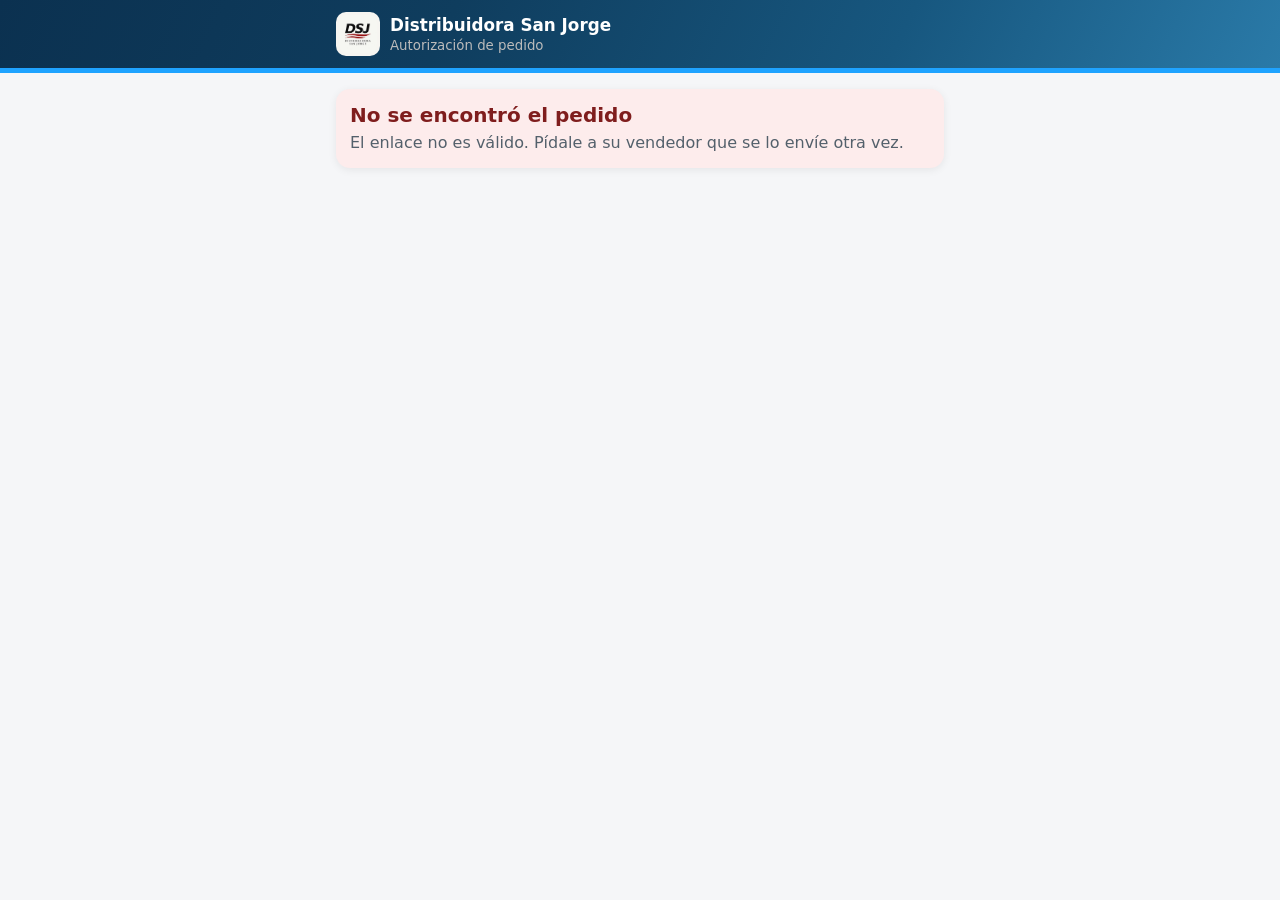
<file: firmar.html>
<!doctype html>
<html lang="es">
<head>
<meta charset="utf-8">
<meta name="viewport" content="width=device-width, initial-scale=1, viewport-fit=cover">
<title>Autorizar Pedido DSJ</title>
<meta name="robots" content="noindex">
<meta name="theme-color" content="#0f3d5e">
<link rel="icon" href="icon-192.png">
<style>
:root{--neg:#0f3d5e;--rojo:#1a6fa8;--rojo2:#1592e6;--tx:#53606b;--verde:#1f7a4d}
*{box-sizing:border-box}html,body{margin:0;overflow-x:hidden}
body{font-family:system-ui,-apple-system,"Segoe UI",Roboto,Arial,sans-serif;color:var(--neg);background:#f5f6f8;min-height:100vh}
header{background:var(--neg);color:#fff;border-bottom:5px solid var(--rojo)}
.top{display:flex;align-items:center;gap:10px;padding:12px max(16px,env(safe-area-inset-left));max-width:640px;margin:auto}
.top img{width:44px;height:44px;border-radius:10px;background:#f6f5f1;object-fit:contain;padding:3px}
.top b{display:block;font-size:1.05em}.top small{color:#bbb}
main{max-width:640px;margin:auto;padding:16px max(16px,env(safe-area-inset-left)) 110px;display:grid;gap:12px}
.card{background:#fff;border-radius:14px;padding:14px;box-shadow:0 2px 8px rgba(0,0,0,.07)}
h1{font-size:1.25em;margin:0 0 4px}p{margin:0;color:var(--tx);line-height:1.45}
.li{display:flex;gap:10px;align-items:center;padding:8px 0;border-bottom:1px solid #f0f0f0}.li:last-child{border:0}
.li img{width:52px;height:52px;object-fit:contain;background:#f6f6f6;border-radius:8px;flex:none}
.li div{flex:1;min-width:0}.li b{display:block;font-size:.95em}.li small{color:var(--tx)}
.li .s{font-weight:800;color:var(--rojo);white-space:nowrap}
.tot{display:flex;justify-content:space-between;font-weight:900;font-size:1.3em;padding-top:10px;border-top:2px dashed #ccc;margin-top:4px}
label{display:block;font-weight:700;font-size:.9em;margin-bottom:6px}
input{width:100%;border:1px solid #ccc;border-radius:10px;padding:13px;font:inherit}
.firma{position:relative;background:#fff;border:2px dashed #bbb;border-radius:12px}.firma.ok{border-color:var(--verde);border-style:solid}
.fpad{display:block;width:100%;height:190px;touch-action:none}
.fline{position:absolute;left:14px;right:14px;bottom:34px;border-top:1px solid #ccc;color:#aaa;font-size:.75em;padding-top:2px;pointer-events:none}.firma.ok .fline{color:transparent}
.fclr{position:absolute;right:8px;top:8px;border:0;border-radius:999px;background:#eee;color:var(--rojo);font:700 .8em system-ui,Arial;padding:6px 10px}
.go{display:block;width:100%;border:0;border-radius:14px;background:var(--verde);color:#fff;font:900 1.15em system-ui,Arial;padding:17px;cursor:pointer}
.go[disabled]{opacity:.6}
a.wa{display:block;text-align:center;text-decoration:none;border-radius:14px;background:#25d366;color:#fff;font:900 1.05em system-ui,Arial;padding:15px}
.ok{background:#e6f4ec;border-left:6px solid var(--verde);color:#14532d}.ok h1{color:#14532d}
.fimg{max-width:260px;width:100%;border-bottom:1px solid #999;display:block;margin-top:8px}
.err{background:#fdecec;color:#7f1d1d}
.toast{position:fixed;left:50%;bottom:24px;transform:translateX(-50%);background:var(--neg);color:#fff;padding:10px 16px;border-radius:999px;font-size:.85em;opacity:0;transition:.3s;pointer-events:none;z-index:60}.toast.on{opacity:1}

/* ===== Azul difuminado (estilo tarjeta OnePay) ===== */
header,#ped .ph{background:linear-gradient(115deg,#0b3150 0%,#0f3d5e 35%,#17577f 70%,#2a7aa8 100%)!important;border-bottom-color:#1fa3ff!important}
</style>
</head>
<body>
<header><div class="top"><img src="logo.jpg" alt="DSJ"><div><b>Distribuidora San Jorge</b><small>Autorización de pedido</small></div></div></header>
<main id="m"><div class="card"><p>Cargando su pedido…</p></div></main>
<div class="toast" id="toast"></div>
<script src="config.js"></script>
<script src="productos.js"></script>
<script src="comun.js"></script>

<script>
const TK = location.hash.slice(1) || new URLSearchParams(location.search).get('t') || '';
const PX = Object.fromEntries((window.PRODUCTOS || []).map(p => [p.c, p]));
let P = null, WA = '';
function lista(p) { return p.items.map(i => { const x = PX[i.c]; return `<div class="li">${x ? `<img src="${x.i}_s.jpg" alt="">` : ''}<div><b>${esc(i.n)}</b><small>${i.q} × ${i.precio ? fmt(i.precio) : 'consultar'}</small></div><span class="s">${i.sub ? fmt(i.sub) : ''}</span></div>`; }).join('') + `<div class="tot"><span>Total</span><span>${fmt(p.total)}</span></div>`; }
function waLink(p) { const t = telWA(WA); const m = `✅ AUTORIZO el pedido #${p.numero} de ${p.negocio || p.cliente} por ${fmt(p.total)}. Lo firmé desde el enlace.`; return 'https://wa.me/' + (t.length >= 11 ? t : '') + '?text=' + encodeURIComponent(m); }
function vistaFirmado(p) {
  $('#m').innerHTML = `<div class="card ok"><h1>✅ Pedido #${esc(p.numero)} autorizado</h1><p>${p.firmado_en ? 'Firmado el ' + esc(p.firmado_en) + '. ' : ''}Gracias, ${esc(p.cliente)}. Su pedido ya está en Distribuidora San Jorge.</p>${firmaOK(p.firma) ? `<img class="fimg" src="${p.firma}" alt="Su firma">` : ''}</div>
   <a class="wa" href="${waLink(p)}" target="_blank" rel="noopener">💬 Avisar por WhatsApp que ya lo autoricé</a>
   <div class="card"><h1>Su pedido</h1>${lista(p)}</div>`;
}
async function iniciar() {
  try { const j = await apiGet({ a: 'pedido_firma', t: TK }); P = j.pedido; WA = j.wa || ''; }
  catch (e) { $('#m').innerHTML = `<div class="card err"><h1>No se encontró el pedido</h1><p>El enlace no es válido. Pídale a su vendedor que se lo envíe otra vez.</p></div>`; return; }
  if (P.estado == 'firmado') return vistaFirmado(P);
  $('#m').innerHTML = `<div class="card"><h1>Pedido #${esc(P.numero)}</h1><p><b>${esc(P.negocio || P.cliente)}</b> · preparado por ${esc(P.vendedor)}</p></div>
   <div class="card">${lista(P)}</div>
   <div class="card"><label for="tel">Su número de teléfono</label><input id="tel" type="tel" inputmode="numeric" value="${esc(P.telefono)}" placeholder="8 números"></div>
   <div class="card"><label>Firme aquí para autorizar el pedido</label><div class="firma" id="fb"></div></div>
   <button class="go" id="ok">✅ Autorizo este pedido</button>`;
  const F = firmaPad($('#fb')); requestAnimationFrame(() => F.medir());
  $('#ok').onclick = async () => {
    const tel = $('#tel').value.replace(/\D/g, ''); if (tel.length < 8) { $('#tel').focus(); return toast('Escriba su número de teléfono'); }
    if (F.vacia()) return toast('Firme con el dedo para autorizar');
    $('#ok').disabled = true; $('#ok').textContent = 'Enviando…';
    try { const r = await apiPost({ a: 'firmar', t: TK, firma: F.imagen(), telefono: tel }); P.estado = 'firmado'; P.firma = F.imagen(); P.firmado_en = r.firmado_en || ''; vistaFirmado(P); }
    catch (e) { $('#ok').disabled = false; $('#ok').textContent = '✅ Autorizo este pedido'; toast('No se pudo enviar: ' + e.message); }
  };
}
iniciar();
</script>
</body>
</html>
</file>
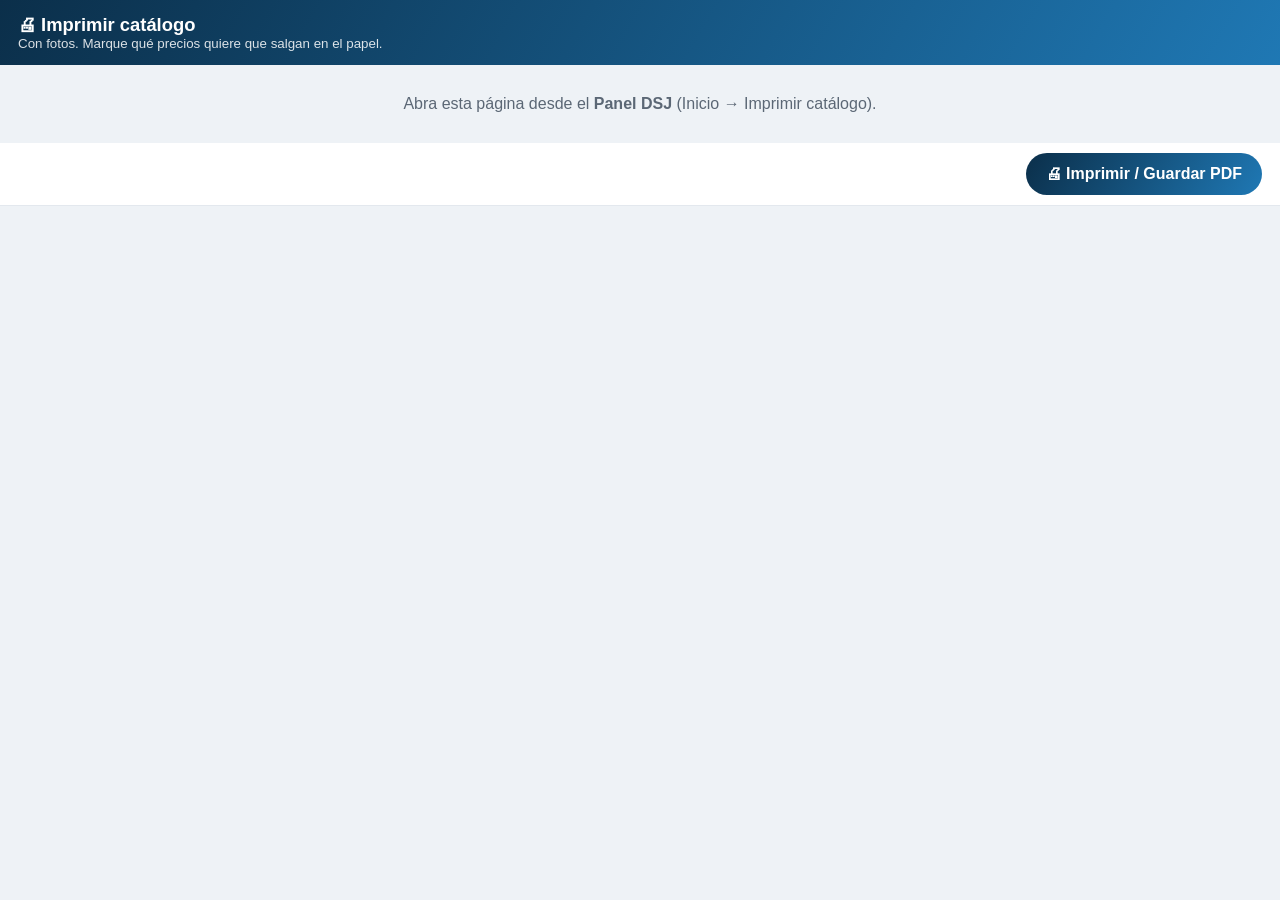
<file: imprimir.html>
<!DOCTYPE html>
<html lang="es">
<head>
<meta charset="utf-8">
<meta name="viewport" content="width=device-width, initial-scale=1">
<title>Imprimir catálogo · DSJ</title>
<link rel="icon" href="icon-192.png">
<style>
:root{--az:#0f3d5e;--az2:#1f78b4;--line:#e3e8ee;--tx:#1d2733;--gr:#5b6775}
*{box-sizing:border-box}
html,body{margin:0;background:#eef2f6;color:var(--tx);font-family:-apple-system,"Segoe UI",Roboto,Arial,sans-serif}
header{background:linear-gradient(120deg,#0b2f4a,#1f78b4);color:#fff;padding:14px 18px}
header b{font-size:1.15em}header small{display:block;opacity:.85}
.op{max-width:980px;margin:14px auto;background:#fff;border:1px solid var(--line);border-radius:16px;padding:16px}
.op h3{margin:0 0 8px;font-size:1em;color:var(--az)}
.op .fila{margin-bottom:14px}
.chips{display:flex;flex-wrap:wrap;gap:8px}
.chips label{display:flex;align-items:center;gap:6px;border:1px solid var(--line);border-radius:999px;padding:7px 12px;font-weight:700;font-size:.92em;cursor:pointer;background:#fff}
.chips label:has(input:checked){background:#e8f2fb;border-color:var(--az2);color:var(--az)}
.chips label.off{opacity:.45}
.chips input{width:17px;height:17px;margin:0}
.chips .sinp{border-color:#d9a0a0}
.dos{display:grid;grid-template-columns:1fr 1fr;gap:10px}
@media(max-width:640px){.dos{grid-template-columns:1fr}}
.op .f span{display:block;font-size:.85em;font-weight:700;color:var(--gr);margin-bottom:4px}
.op .f input,.op .f select{width:100%;padding:10px;border:1px solid var(--line);border-radius:10px;font-size:1em}
.mini{font-size:.8em;color:var(--az2);background:none;border:0;font-weight:700;cursor:pointer;padding:0 0 0 8px}
.bar{display:flex;gap:10px;align-items:center;justify-content:space-between;flex-wrap:wrap;position:sticky;top:0;z-index:5;background:#fff;border-bottom:1px solid var(--line);padding:10px 18px}
.bar span{color:var(--gr);font-size:.92em}
.btn{border:0;border-radius:999px;padding:12px 20px;font-weight:800;font-size:1em;color:#fff;background:linear-gradient(120deg,#0b2f4a,#1f78b4);cursor:pointer}
.toast{position:fixed;left:50%;bottom:30px;transform:translateX(-50%);background:#0f3d5e;color:#fff;padding:10px 16px;border-radius:999px;font-size:.9em;z-index:90;opacity:0;transition:.3s;pointer-events:none;max-width:90vw;text-align:center}.toast.on{opacity:1}
.msg{max-width:980px;margin:30px auto;text-align:center;color:var(--gr)}
/* ---------- la hoja ---------- */
#hojas{padding:10px 0 40px}
.hoja{width:216mm;margin:0 auto 14px;background:#fff;box-shadow:0 2px 14px rgba(0,0,0,.12);padding:10mm 10mm 8mm;color:#111;font-family:Arial,Helvetica,sans-serif}
.port{display:flex;align-items:center;gap:14px;border-bottom:3px solid var(--az);padding-bottom:8px;margin-bottom:8px}
.port img{width:22mm;height:22mm;object-fit:contain}
.port .t{flex:1}.port .t b{display:block;font-size:20px;color:var(--az)}.port .t span{font-size:12px;color:#444}
.port .d{text-align:right;font-size:11px;color:#444;line-height:1.5}
.port .d b{color:#111;font-size:12px}
.sec{background:var(--az);color:#fff;font-weight:800;font-size:13px;padding:5px 10px;border-radius:6px;margin:10px 0 6px;break-after:avoid;page-break-after:avoid;-webkit-print-color-adjust:exact;print-color-adjust:exact}
.grid{display:grid;grid-template-columns:repeat(var(--col,3),1fr);gap:6px}
.pr{border:1px solid #d5dbe2;border-radius:8px;padding:6px;break-inside:avoid;page-break-inside:avoid;display:flex;flex-direction:column}
.pr .im{height:var(--alto,34mm);display:flex;align-items:center;justify-content:center;margin-bottom:4px}
.pr .im img{max-width:100%;max-height:100%;object-fit:contain}
.pr .n{font-weight:800;font-size:11.5px;line-height:1.2}
.pr .ds{font-size:9.5px;color:#555;margin:1px 0 3px}
.pr .cd{font-size:9px;color:#777}
.pr .ag{font-size:10px;font-weight:800;color:#a11}
.pz{margin-top:auto;border-top:1px dashed #c8d0d8;padding-top:3px}
.pz div{display:flex;justify-content:space-between;gap:4px;font-size:10px;line-height:1.45}
.pz div span{color:#333}.pz div b{font-size:11px;white-space:nowrap}
.pz .es b,.pz .es span{color:#7a4b00}
.pz .au b,.pz .au span{color:#0d5b2a}
.pz .no{color:#777;font-style:italic;justify-content:center}
.pie{margin-top:8px;font-size:9.5px;color:#666;text-align:center;border-top:1px solid #ddd;padding-top:4px}
@media (max-width:860px){.hoja{width:100%;padding:12px}}
@page{size:letter;margin:9mm}
@media print{
  html,body{background:#fff}
  header,.op,.bar,.msg{display:none!important}
  #hojas{padding:0}
  .hoja{width:auto;margin:0;box-shadow:none;padding:0}
}
</style>
</head>
<body>
<header><b>🖨 Imprimir catálogo</b><small>Con fotos. Marque qué precios quiere que salgan en el papel.</small></header>

<div id="msg" class="msg">Cargando precios…</div>

<div id="ops" class="op" hidden>
  <div class="fila">
    <h3>¿Qué precios salen?</h3>
    <div class="chips" id="cPre">
      <label><input type="checkbox" value="det">Detalle</label>
      <label><input type="checkbox" value="p1">Precio 1 (fardo)</label>
      <label><input type="checkbox" value="p2">Precio 2</label>
      <label><input type="checkbox" value="p3">Precio 3</label>
      <label><input type="checkbox" value="p4">Precio 4</label>
      <label class="sO"><input type="checkbox" value="esp">Especial</label>
      <label class="sO"><input type="checkbox" value="aut">Autorizado</label>
      <label class="sinp"><input type="checkbox" value="sin" id="sinP">🚫 Sin precios</label>
    </div>
  </div>
  <div class="fila">
    <h3>¿Qué productos? <button class="mini" id="tTodas">Todas</button><button class="mini" id="tNing">Ninguna</button></h3>
    <div class="chips" id="cSec"></div>
  </div>
  <div class="fila dos">
    <label class="f"><span>Para quién es (opcional)</span><input id="oPara" placeholder="Ej. Pulpería La Esquina"></label>
    <label class="f"><span>Teléfono para pedidos</span><input id="oTel" placeholder="Ej. 9999-9999"></label>
  </div>
  <div class="fila dos">
    <label class="f"><span>Tamaño de las fotos</span><select id="oCol"><option value="3">Grandes · 3 por fila</option><option value="4">Medianas · 4 por fila</option><option value="5">Pequeñas · 5 por fila</option></select></label>
    <label class="f"><span>Productos agotados</span><select id="oAgo"><option value="no">No ponerlos</option><option value="si">Ponerlos con "Agotado"</option></select></label>
  </div>
</div>

<div class="bar" id="bar" hidden><span id="cuenta"></span><button class="btn" id="bImp">🖨 Imprimir / Guardar PDF</button></div>
<div id="hojas"></div>
<div class="toast" id="toast"></div>

<script src="config.js"></script>
<script src="productos.js"></script>
<script src="comun.js"></script>

<script>
const ses = LS.get('ses', null) || {};
const OFI = ses.rol == 'oficina';
let FILAS = {}, OPC = Object.assign({ pre: ['det', 'p1', 'p2', 'p3', 'p4'], sec: null, para: '', tel: '', col: '3', ago: 'no' }, LS.get('impOpc', {}) || {});
const SECS = [...new Set(PRODUCTOS.map(p => p.s))];
const n2 = v => { const x = Number(String(v ?? '').replace(/[^\d.]/g, '')); return String(v ?? '').trim() === '' || !isFinite(x) || x <= 0 ? 0 : x; };
const sing = u => { u = String(u || '').trim().toLowerCase(); return /[dnlr]es$/.test(u) ? u.slice(0, -2) : u.replace(/s$/, ''); };
const plu = u => { u = sing(u); return !u ? '' : /[aeiou]$/.test(u) ? u + 's' : u + 'es'; };
const L = v => 'L ' + Number(v).toLocaleString('en-US', { minimumFractionDigits: 2, maximumFractionDigits: 2 });

async function cargar() {
  if (!ses.k) { $('#msg').innerHTML = 'Abra esta página desde el <b>Panel DSJ</b> (Inicio → Imprimir catálogo).'; return; }
  try {
    const j = await apiGet({ a: 'datos', k: ses.k, t: Date.now() });
    (j.precios || []).forEach(r => FILAS[String(r.codigo || '').trim().toUpperCase()] = r);
    if (!OPC.tel) OPC.tel = telBonito(j.whatsapp || '');
  } catch (e) { $('#msg').textContent = 'No se pudieron cargar los precios: ' + e.message; return; }
  $('#msg').hidden = true; $('#ops').hidden = false; $('#bar').hidden = false;
  if (!OFI) { document.querySelectorAll('.sO').forEach(x => x.remove()); OPC.pre = OPC.pre.filter(x => x != 'esp' && x != 'aut'); }
  $('#cSec').innerHTML = SECS.map(s => `<label><input type="checkbox" value="${esc(s)}">${esc(s)}</label>`).join('');
  if (!OPC.sec) OPC.sec = SECS.slice();
  document.querySelectorAll('#cPre input').forEach(i => i.checked = OPC.pre.includes(i.value));
  document.querySelectorAll('#cSec input').forEach(i => i.checked = OPC.sec.includes(i.value));
  $('#oPara').value = OPC.para || ''; $('#oTel').value = OPC.tel || ''; $('#oCol').value = OPC.col; $('#oAgo').value = OPC.ago;
  pintar();
}
function telBonito(t) { t = String(t).replace(/\D/g, ''); if (t.startsWith('504') && t.length == 11) t = t.slice(3); return t.length == 8 ? t.slice(0, 4) + '-' + t.slice(4) : t; }

function leer() {
  OPC.pre = [...document.querySelectorAll('#cPre input:checked')].map(i => i.value);
  OPC.sec = [...document.querySelectorAll('#cSec input:checked')].map(i => i.value);
  OPC.para = $('#oPara').value.trim(); OPC.tel = $('#oTel').value.trim(); OPC.col = $('#oCol').value; OPC.ago = $('#oAgo').value;
  LS.set('impOpc', OPC);
}
// Precios que se imprimen de un producto, según lo marcado
function filasPrecio(r) {
  const sin = OPC.pre.includes('sin'); if (sin) return null;
  const out = [], g = String(r.grupo || '').trim(), um = n2(r.equiv) > 0 && n2(r.equiv) < 1 && medioFardo(r.codigo) ? sing(r.unidad || 'fardos') : (sing(r.unidad_mayoreo || '') || sing(r.unidad || 'fardos')), ud = sing(r.unidad_detalle || '') || 'unidad';
  const uDesde = g ? plu(r.unidad || 'fardos') : plu(r.unidad_mayoreo || 'unidad');
  const ver = k => OPC.pre.includes(k);
  if (ver('det') && n2(r.precio_detalle)) out.push(['', 'Detalle · ' + ud, n2(r.precio_detalle)]);
  if (ver('p1') && n2(r.precio_1)) out.push(['', 'Precio 1 · ' + um, n2(r.precio_1)]);
  for (const i of [2, 3, 4]) if (ver('p' + i) && n2(r['precio_' + i])) out.push(['', 'P' + i + (n2(r['desde_' + i]) > 1 ? ' · ' + n2(r['desde_' + i]) + '+ ' + uDesde : ''), n2(r['precio_' + i])]);
  if (ver('esp') && n2(r.precio_especial)) out.push(['es', 'Especial · ' + um, n2(r.precio_especial)]);
  if (ver('aut') && n2(r.precio_autorizado)) out.push(['au', 'Autorizado' + (n2(r.desde_autorizado) > 1 ? ' · ' + n2(r.desde_autorizado) + '+ ' + uDesde : ''), n2(r.precio_autorizado)]);
  return out;
}
function pintar() {
  leer();
  const sin = OPC.pre.includes('sin');
  document.querySelectorAll('#cPre input').forEach(i => { if (i.value != 'sin') { i.disabled = sin; i.parentNode.classList.toggle('off', sin); } });
  const hoy = new Date().toLocaleDateString('es-HN', { day: 'numeric', month: 'long', year: 'numeric' });
  let h = `<div class="hoja" style="--col:${OPC.col};--alto:${{ 3: 34, 4: 27, 5: 21 }[OPC.col]}mm"><div class="port"><img src="logo.jpg" alt=""><div class="t"><b>Catálogo de productos</b><span>Distribuidora San Jorge${OPC.para ? ' · Para: <strong>' + esc(OPC.para) + '</strong>' : ''}</span></div><div class="d">${hoy}${OPC.tel ? '<br>Pedidos: <b>' + esc(OPC.tel) + '</b>' : ''}</div></div>`;
  let n = 0;
  for (const s of SECS) {
    if (!OPC.sec.includes(s)) continue;
    const ps = PRODUCTOS.filter(p => p.s == s).filter(p => { const r = FILAS[p.c.toUpperCase()] || {}; return OPC.ago == 'si' || !/^(si|sí|x|1|true|agotado)$/i.test(String(r.agotado || '').trim()); });
    if (!ps.length) continue;
    h += `<div class="sec">${esc(s)}</div><div class="grid">`;
    for (const p of ps) {
      const r = FILAS[p.c.toUpperCase()] || {}, f = filasPrecio(r), ago = /^(si|sí|x|1|true|agotado)$/i.test(String(r.agotado || '').trim());
      const pz = f == null ? '' : f.length ? f.map(([c, t, v]) => `<div class="${c}"><span>${esc(t)}</span><b>${L(v)}</b></div>`).join('') : '<div class="no">Consulte precio</div>';
      h += `<div class="pr"><div class="im"><img src="${p.i}.jpg" alt=""></div><div class="n">${esc(p.n)}</div><div class="ds">${esc(p.d || '')}</div><div class="cd">Código ${esc(p.c)}${p.m ? ' · ' + esc(p.m) : ''}</div>${ago ? '<div class="ag">Agotado por ahora</div>' : ''}${pz ? '<div class="pz">' + pz + '</div>' : ''}</div>`;
      n++;
    }
    h += '</div>';
  }
  h += `<div class="pie">Precios en lempiras, sujetos a cambio sin previo aviso · ${hoy}</div></div>`;
  $('#hojas').innerHTML = n ? h : '<div class="msg">Marque al menos una sección de productos.</div>';
  $('#cuenta').textContent = n + ' productos · ' + (sin ? 'sin precios' : OPC.pre.length ? OPC.pre.length + ' precio(s) marcados' : 'ningún precio marcado');
  $('#bImp').disabled = !n;
}
$('#ops').addEventListener('change', e => {
  if (e.target.id == 'sinP' && e.target.checked) toast('Va a salir sin ningún precio');
  pintar();
});
$('#ops').addEventListener('input', e => { if (e.target.tagName == 'INPUT' && e.target.type != 'checkbox') pintar(); });
$('#tTodas').onclick = () => { document.querySelectorAll('#cSec input').forEach(i => i.checked = true); pintar(); };
$('#tNing').onclick = () => { document.querySelectorAll('#cSec input').forEach(i => i.checked = false); pintar(); };
$('#bImp').onclick = async () => {
  const b = $('#bImp'); b.disabled = true; b.textContent = 'Preparando fotos…';
  await Promise.all([...document.querySelectorAll('#hojas img')].map(i => i.complete ? 0 : new Promise(r => { i.onload = i.onerror = r; })));
  b.disabled = false; b.textContent = '🖨 Imprimir / Guardar PDF';
  if (window.SIN_IMPRESORA) return toast('Aquí en Claude no abre la impresora. En Netlify sí: lo que ve abajo es como sale el papel.');
  window.print();
};
cargar();
</script>
</body>
</html>
</file>
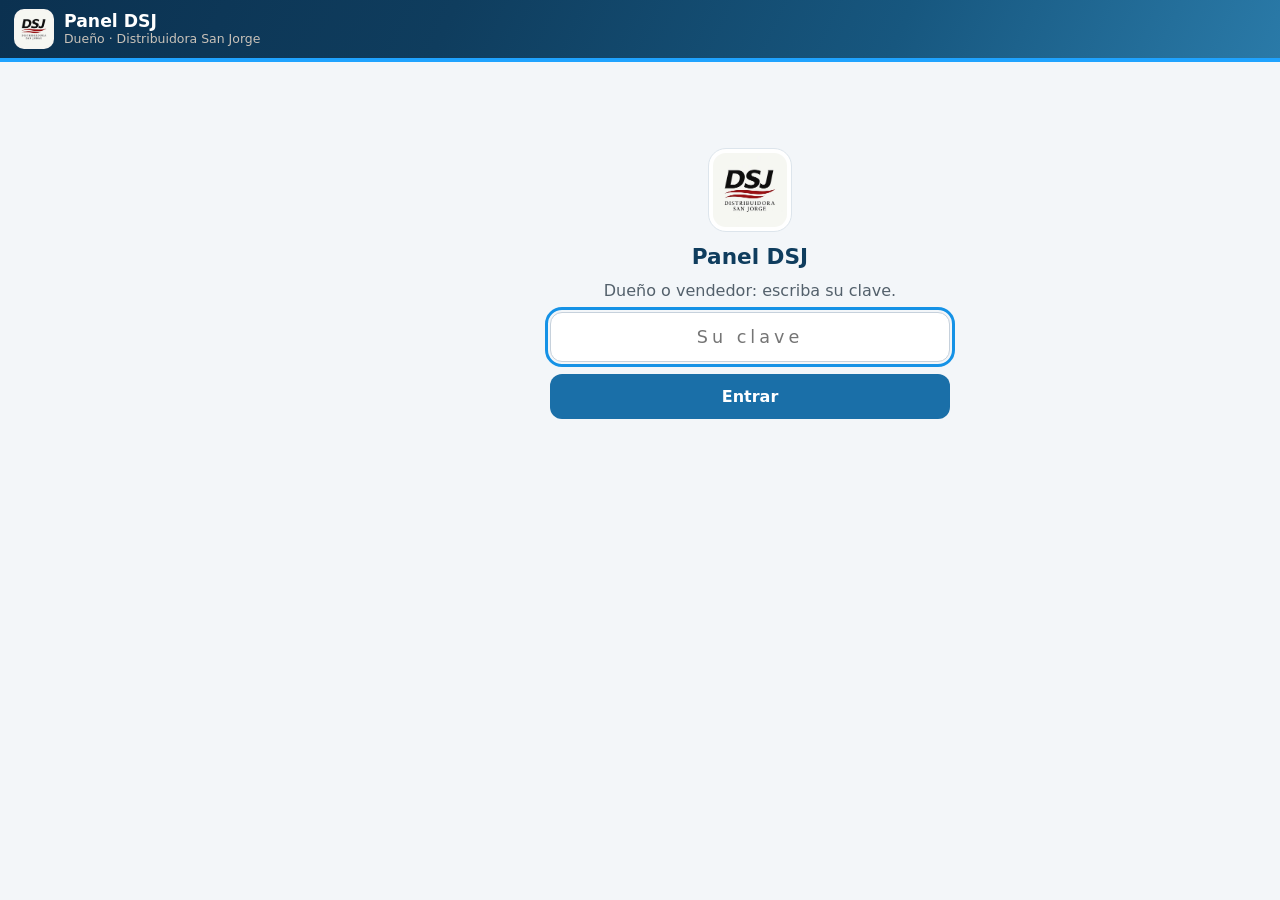
<file: panel.html>
<!doctype html>
<html lang="es">
<head>
<meta charset="utf-8">
<meta name="viewport" content="width=device-width, initial-scale=1, viewport-fit=cover">
<title>Panel DSJ</title>
<meta name="theme-color" content="#0f3d5e">
<link rel="manifest" href="manifest-panel.json">
<link rel="icon" href="icon-192.png"><link rel="apple-touch-icon" href="icon-192.png">
<style>
/* Panel del dueño: todo en un solo lugar. Negro + vino de la marca, tarjetas blancas con línea fina */
:root{--nh:58px;--neg:#0f3d5e;--vino:#1a6fa8;--rojo:#1592e6;--verde:#1f7a4d;--ambar:#b26a00;--tx:#53606b;--line:#dde5ec;--bg:#f3f6f9;--card:#fff;--hh:62px;--nh:64px}
*{box-sizing:border-box}html,body{margin:0;height:100%}
body{font-family:system-ui,-apple-system,"Segoe UI",Roboto,Arial,sans-serif;color:var(--neg);background:var(--bg);overflow-x:hidden}
button{font:inherit;cursor:pointer}a{color:inherit}
button:focus-visible,a:focus-visible,input:focus-visible,select:focus-visible{outline:3px solid var(--rojo);outline-offset:2px}
header{position:fixed;inset:0 0 auto;height:calc(var(--hh) + env(safe-area-inset-top,0px));padding:env(safe-area-inset-top,0px) max(14px,env(safe-area-inset-right,0px)) 0 max(14px,env(safe-area-inset-left,0px));background:var(--neg);color:#fff;border-bottom:4px solid var(--vino);display:flex;align-items:center;gap:10px;z-index:20}
header img{width:40px;height:40px;border-radius:10px;background:#f6f5f1;object-fit:contain;padding:2px;flex:none}
header .t{flex:1;min-width:0;line-height:1.15}header .t b{display:block;font-size:1.08em}header .t small{color:#c9c2b9;font-size:.78em;white-space:nowrap;overflow:hidden;text-overflow:ellipsis;display:block}
.hb{border:0;border-radius:999px;padding:9px 13px;font-weight:800;background:#fff;color:var(--neg);white-space:nowrap;font-size:.88em}
.hb.g{background:#1d5580;color:#fff;padding:9px 11px}
nav{position:fixed;left:0;right:0;top:calc(var(--hh) + env(safe-area-inset-top,0px) + 4px);height:var(--nh);background:#fff;border-bottom:1px solid var(--line);box-shadow:0 2px 6px rgba(0,0,0,.05);display:grid;grid-template-columns:repeat(6,1fr);z-index:20}
nav.v4{grid-template-columns:repeat(4,1fr)}
nav button{border:0;background:none;display:flex;flex-direction:column;align-items:center;justify-content:center;gap:2px;color:#6b635b;font-size:.7em;font-weight:700;position:relative;padding:4px 0}
nav button .i{font-size:1.45em;line-height:1}
nav button.on{color:var(--vino)}nav button.on::before{content:"";position:absolute;bottom:0;left:22%;right:22%;height:3px;border-radius:3px 3px 0 0;background:var(--vino)}
nav .bd.verde{background:#22c55e;animation:parpa 1.1s ease-in-out infinite}
@keyframes parpa{0%,100%{opacity:1}50%{opacity:.25}}
.pto{display:inline-block;width:12px;height:12px;border-radius:50%;background:#22c55e;vertical-align:middle;animation:parpa 1.1s ease-in-out infinite}
.eln{padding:9px 0;border-top:1px solid #d7efe0}.eln:first-child{border-top:0}.eln b{color:#0f3d5e}.eln small{color:#6b7c8c}.eln .elc{display:block;margin-top:5px;background:#fff4dc;border:1px solid #f0c36d;color:#6b4300;border-radius:10px;padding:6px 9px;font-size:.88em;font-weight:700}
nav .bd{position:absolute;top:5px;left:calc(50% + 6px);background:var(--rojo);color:#fff;border-radius:999px;font-size:.85em;min-width:17px;height:17px;padding:0 4px;display:grid;place-items:center}
main{padding:calc(var(--hh) + var(--nh) + env(safe-area-inset-top,0px) + 18px) max(14px,env(safe-area-inset-right,0px)) calc(env(safe-area-inset-bottom,0px) + 90px) max(14px,env(safe-area-inset-left,0px))}
body.sin-nav main{padding-top:calc(var(--hh) + env(safe-area-inset-top,0px) + 14px)}
.wrap{max-width:860px;margin:auto;display:grid;grid-template-columns:minmax(0,1fr);gap:14px}
#frames{position:fixed;top:calc(var(--hh) + var(--nh) + env(safe-area-inset-top,0px) + 4px);bottom:0;left:0;right:0;display:none;background:var(--bg)}
#frames iframe{border:0;width:100%;height:100%;display:none;background:var(--bg)}
#frames .cargando{position:absolute;inset:0;display:grid;place-items:center;color:var(--tx);pointer-events:none}
@media (min-width:900px){
  nav{inset:calc(var(--hh) + 4px) auto 0 0;width:210px;height:auto;grid-template-columns:1fr;grid-auto-rows:min-content;border-bottom:0;box-shadow:none;border-right:1px solid var(--line);padding:12px 10px;gap:4px}
  nav button{flex-direction:row;justify-content:flex-start;gap:12px;font-size:.95em;padding:12px 14px;border-radius:12px}
  nav button .i{font-size:1.25em}nav button.on{background:#e6f2fc}nav button.on::before{display:none}
  nav .bd{position:static;margin-left:auto}
  main{padding-left:234px;padding-bottom:90px;padding-top:calc(var(--hh) + 18px)}#frames{left:210px;bottom:0;top:calc(var(--hh) + 4px)}
}
.card{background:var(--card);border:1px solid var(--line);border-radius:16px;padding:16px}
.card h2{font-size:1em;margin:0 0 10px;display:flex;align-items:center;gap:8px}
.card h2 small{margin-left:auto;font-weight:600;color:var(--tx);font-size:.82em}
.chips{display:flex;gap:6px;flex-wrap:wrap}
.chip{border:1px solid var(--line);background:#fff;border-radius:999px;padding:8px 14px;font-weight:700;font-size:.88em;color:var(--neg)}
.chip.on{background:var(--neg);color:#fff;border-color:var(--neg)}
.kpi{display:grid;grid-template-columns:repeat(2,1fr);gap:10px}
@media (min-width:640px){.kpi{grid-template-columns:repeat(4,1fr)}}
.k{background:#fff;border:1px solid var(--line);border-radius:14px;padding:13px 14px;border-top:3px solid var(--c,var(--neg))}
.k small{display:block;color:var(--tx);font-size:.8em;font-weight:600}.k b{display:block;font-size:1.45em;margin-top:3px;font-variant-numeric:tabular-nums;letter-spacing:-.3px}
.al{display:grid;gap:8px}
.ai{display:flex;gap:10px;align-items:flex-start;border:1px solid var(--line);border-left:4px solid var(--c,var(--neg));border-radius:12px;padding:11px 12px;background:#fff}
.ai .ic{font-size:1.25em;line-height:1.2}.ai .tx{flex:1;min-width:0;font-size:.92em;line-height:1.4}.ai .tx b{display:block}.ai .tx small{color:var(--tx)}
.ai .go{border:1px solid var(--line);background:#fff;border-radius:10px;padding:7px 11px;font-weight:700;font-size:.85em;white-space:nowrap;align-self:center}
.ok-b,.no-b{border-radius:9px;padding:6px 11px;font-weight:800;font-size:.85em;margin:6px 6px 0 0;background:#fff}
.ok-b{border:1px solid var(--verde);color:var(--verde)}.no-b{border:1px solid #b3261e;color:#b3261e}
.vacio{color:var(--tx);font-size:.92em;padding:6px 0}
.rv{display:grid;grid-template-columns:1fr auto;gap:2px 10px;padding:10px 0;border-top:1px solid #e9eef3;font-size:.93em}.rv:first-child{border-top:0}
.rv .bar{grid-column:1/-1;height:6px;border-radius:9px;background:#e8eef3;overflow:hidden}.rv .bar i{display:block;height:100%;background:var(--vino);border-radius:9px}
.rv small{color:var(--tx)}.rv .m{font-weight:800;font-variant-numeric:tabular-nums;text-align:right}
.agn{margin:0 0 10px;color:var(--gris,#5b6775);font-size:.92em}.agl{display:grid;gap:8px}
.agi{display:flex;align-items:center;gap:10px;border:1px solid var(--line);border-radius:12px;padding:8px;background:#fafafa}
.agi img{width:54px;height:54px;object-fit:contain;filter:grayscale(1);opacity:.5;border-radius:8px;background:#fff}
.agi>div{flex:1;min-width:0}.agi b{display:block;color:#6b7280}.agi small{display:block;color:#9aa1a9;font-size:.82em}
.agt{display:inline-block;margin-top:3px;font-size:.72em;font-weight:800;color:#fff;background:#8a7f74;border-radius:6px;padding:1px 6px}
.agb{border:1px solid #2b8a3e;color:#2b8a3e;background:#fff;border-radius:999px;padding:8px 12px;font-weight:800;white-space:nowrap}
.estp{display:grid;grid-template-columns:repeat(4,1fr);gap:8px}@media(max-width:640px){.estp{grid-template-columns:1fr 1fr}}
.ep{display:flex;flex-direction:column;align-items:flex-start;gap:2px;border:1px solid var(--line);border-left:5px solid var(--c,#999);border-radius:14px;background:#fff;padding:12px;text-align:left;cursor:pointer;font:inherit}
.ep.pend{--c:#22c55e}.ep.dejado{--c:#d08700}.ep.pagado{--c:#1f7a4d}.ep.no_recibio{--c:#b3261e}
.ep .ei{font-size:1.2em;height:1.3em;display:flex;align-items:center}.ep b{font-size:1.6em;color:#0f3d5e;line-height:1.1}.ep .et{font-weight:800;color:#0f3d5e}.ep small{color:#6b7684;font-size:.78em}
.luz{display:inline-block;width:12px;height:12px;border-radius:50%;background:#22c55e;box-shadow:0 0 8px #22c55e;animation:luz 1.1s ease-in-out infinite}@keyframes luz{0%,100%{opacity:1}50%{opacity:.15;box-shadow:none}}
.qa{display:grid;grid-template-columns:repeat(2,1fr);gap:8px}
@media (min-width:640px){.qa{grid-template-columns:repeat(4,1fr)}}
.qa button{border:1px solid var(--line);background:#fff;border-radius:14px;padding:14px 10px;font-weight:800;display:flex;flex-direction:column;align-items:center;gap:6px;font-size:.9em;color:var(--neg)}
.qa button .i{font-size:1.5em}
.up{display:grid;grid-template-columns:auto 1fr auto;gap:10px;align-items:center;padding:10px 0;border-top:1px solid #e9eef3;font-size:.92em;cursor:pointer}.up:first-child{border-top:0}
.up .n{background:var(--neg);color:#fff;border-radius:8px;padding:3px 7px;font-weight:800;font-size:.82em}
.up small{color:var(--tx);display:block}.up .m{font-weight:800;font-variant-numeric:tabular-nums}
.vc{display:grid;gap:8px;border:1px solid var(--line);border-radius:14px;padding:14px;background:#fff}
.vc .h{display:flex;gap:12px;align-items:center}
.vc .av{width:42px;height:42px;border-radius:50%;background:var(--neg);color:#fff;display:grid;place-items:center;font-weight:800;flex:none}
.vc .h b{display:block}.vc .h small{color:var(--tx)}
.vc .st{display:flex;gap:14px;flex-wrap:wrap;font-size:.86em;color:var(--tx)}.vc .st b{color:var(--neg)}
.vc .bs{display:flex;gap:6px;flex-wrap:wrap}
.vc .bs button{border:1px solid var(--line);background:#fff;border-radius:10px;padding:8px 11px;font-weight:700;font-size:.86em}
.vc .bs .wa{background:#1fa855;border-color:#1fa855;color:#fff}
.cc{display:grid;gap:8px;border:1px solid var(--line);border-radius:14px;padding:13px 14px;background:#fff}
.cc .h{display:flex;gap:10px;align-items:flex-start}.cc .h>div{flex:1;min-width:0}.cc .h b{display:block}.cc .h small{color:var(--tx);display:block}
.cc .tg{font-size:.78em;font-weight:800;border-radius:999px;padding:4px 9px;white-space:nowrap;border:1px solid var(--line);color:#444;background:#f5f8fb}
.cc .tg.aut{border-color:#1f7a4d;color:#1f7a4d;background:#eef7f1}
.cc .bs{display:flex;gap:6px;flex-wrap:wrap}.cc .bs button{border:1px solid var(--line);background:#fff;border-radius:10px;padding:8px 11px;font-weight:700;font-size:.86em}
.cc .bs .wa{background:#1fa855;border-color:#1fa855;color:#fff}
.bus{width:100%;border:1px solid #c6d1dc;border-radius:12px;padding:12px 14px;font:inherit;background:#fff}
.tps{display:grid;grid-template-columns:repeat(3,1fr);gap:6px}.tps button{border:1px solid #c6d1dc;background:#fff;border-radius:11px;padding:11px 4px;font-weight:800;font-size:.88em}.tps button.on{background:var(--neg);color:#fff;border-color:var(--neg)}
a.wab{display:block;text-align:center;text-decoration:none;background:#1fa855;color:#fff;border-radius:12px;padding:14px;font-weight:800;margin-top:10px}
.mandar{display:flex;align-items:center;gap:14px;width:100%;text-align:left;border:0;border-radius:18px;padding:16px 18px;color:#fff;background:linear-gradient(115deg,#0b3150 0%,#0f3d5e 35%,#17577f 70%,#2a7aa8 100%);box-shadow:0 6px 18px rgba(15,61,94,.25);cursor:pointer;font:inherit}
.mandar .avb{flex:none;width:56px;height:56px;border-radius:50%;display:grid;place-items:center;background:linear-gradient(135deg,#1fa3ff,#1592e6);color:#fff;box-shadow:0 4px 12px rgba(21,146,230,.45)}.mandar .avb svg{transform:translate(-1px,1px)}.mandar:active .avb svg{transform:translate(4px,-4px);transition:transform .2s}.mandar b{display:block;font-size:1.12em}.mandar small{display:block;color:#cfe3f2;font-size:.85em;margin-top:2px}.mandar .go{margin-left:auto;font-size:1.6em;font-weight:800;color:#8fd0ff}
.vp{grid-template-columns:1fr 1fr!important}.vp span{display:none}
.perm{display:flex;gap:10px;align-items:flex-start;background:#eef6fd;border:1px solid #cfe3f2;border-radius:12px;padding:12px;margin:4px 0 6px;cursor:pointer}.ov .perm input{width:22px!important;height:22px;flex:none;padding:0;margin-top:2px}.perm b{display:block;font-size:.95em}.perm small{display:block;color:var(--tx);font-size:.82em;margin-top:2px}
.dl{max-height:52vh;overflow-y:auto;border:1px solid var(--line);border-radius:12px;margin-top:10px}
.dl label{display:flex;gap:10px;align-items:flex-start;padding:10px 12px;border-top:1px solid #eef2f6;font-size:.92em;cursor:pointer}.dl label:first-child{border-top:0}
.dl input{width:20px;height:20px;flex:none;margin-top:1px}.dl small{display:block;color:var(--tx)}
.btn{border:0;border-radius:12px;padding:13px 16px;font-weight:800;background:var(--neg);color:#fff;width:100%}
.btn.r{background:var(--vino)}.btn.l{background:#e6eef5;color:var(--neg)}
.f{display:grid;gap:5px;margin-bottom:10px}.f span{font-size:.85em;font-weight:700;color:#444}
.f input{width:100%;border:1px solid #c6d1dc;border-radius:11px;padding:12px;font:inherit;background:#fff}
.f small{color:var(--tx);font-size:.8em}
.row{display:flex;gap:8px}.row>*{flex:1}
#login{max-width:400px;margin:8vh auto 0;display:grid;gap:12px;text-align:center}
#login img{width:84px;height:84px;margin:auto;border-radius:18px;background:#fff;padding:4px;border:1px solid var(--line)}
#login h1{margin:0;font-size:1.35em}#login p{margin:0;color:var(--tx)}
#login input{width:100%;border:1px solid #c6d1dc;border-radius:12px;padding:14px;font:inherit;font-size:1.1em;text-align:center;letter-spacing:4px}
.toast{position:fixed;left:50%;bottom:calc(90px + env(safe-area-inset-bottom,0px));transform:translateX(-50%);background:var(--neg);color:#fff;padding:10px 16px;border-radius:999px;font-size:.88em;z-index:90;opacity:0;transition:.3s;pointer-events:none;max-width:90vw;text-align:center}.toast.on{opacity:1}
.salir{background:none;border:0;color:var(--tx);text-decoration:underline;font-weight:600;padding:10px;justify-self:center}
.hide{display:none!important}

/* ===== Azul difuminado (estilo tarjeta OnePay) ===== */
header,#ped .ph{background:linear-gradient(115deg,#0b3150 0%,#0f3d5e 35%,#17577f 70%,#2a7aa8 100%)!important;border-bottom-color:#1fa3ff!important}

/* Formularios dentro de las ventanas: letra normal (la ventana de cantidades usa letra grande) */
.ov .f input{font:500 1.05em system-ui,-apple-system,"Segoe UI",Roboto,Arial,sans-serif;text-align:left;border:1px solid #c6d1dc;padding:12px}
.ov .f input:focus{border-color:#1592e6;outline:2px solid #cfe7fb}
.ov .dl input{width:20px!important;height:20px;flex:none;padding:0;border:0;font-size:1em}
.ov .dl label{display:flex;align-items:flex-start;gap:10px}.ov .dl label>span{flex:1;min-width:0}
.ov .chips{display:flex;flex-wrap:wrap;gap:6px}.ov .chips .chip{display:inline-block;padding:8px 14px;border:1px solid var(--line);border-radius:999px;background:#fff;color:var(--neg);font-weight:700;font-size:.88em}
.ov .chips .chip.on{background:var(--neg);color:#fff;border-color:var(--neg)}
.ov .tps button{padding:11px 4px;border:1px solid #c6d1dc;background:#fff;color:#0f3d5e}.ov .tps button.on{background:#0f3d5e;color:#fff;border-color:#0f3d5e}
</style>
</head>
<body>
<header>
 <img src="logo.jpg" alt="DSJ">
 <div class="t"><b id="htit">Panel DSJ</b><small id="hsub">Dueño · Distribuidora San Jorge</small></div>
 <button class="hb g hide" id="hRef" title="Actualizar" aria-label="Actualizar">⟳</button>
 <button class="hb hide" id="hPed">🛒 Tomar pedido</button>
</header>

<main id="main">
 <div id="login" class="hide">
  <img src="logo.jpg" alt="">
  <h1>Panel DSJ</h1>
  <p>Dueño o vendedor: escriba su clave.</p>
  <input id="lk" type="password" inputmode="numeric" placeholder="Su clave" autocomplete="current-password">
  <button class="btn r" id="lgo">Entrar</button>
  <p id="lmsg" style="font-size:.85em"></p>
 </div>

 <div id="v-inicio" class="wrap hide">
  <button class="mandar sV" id="mRap"><span class="avb"><svg viewBox="0 0 24 24" width="30" height="30" fill="none" stroke="currentColor" stroke-width="2" stroke-linecap="round" stroke-linejoin="round" aria-hidden="true"><path d="M22 2 11 13"/><path d="M22 2 15 22l-4-9-9-4z"/></svg></span><span><b>Mandar catálogo a un cliente</b><small>Nombre, negocio y celular, y se lo mandás por WhatsApp</small></span><span class="go">›</span></button>
  <div class="card hide" id="cLinea" style="border:2px solid #9fdcb6;background:#f0fbf4"><h2 style="color:#1b7a43"><span class="pto"></span> En línea ahora</h2><div id="lineaL"></div><button id="lineaVer" style="margin-top:8px;border:1px solid #9fdcb6;background:#fff;color:#1b7a43;border-radius:10px;padding:8px 14px;font:700 .9em system-ui,Arial;cursor:pointer">Ver en Clientes ›</button></div>
  <div class="chips" id="rango">
   <button class="chip on" data-r="hoy">Hoy</button><button class="chip" data-r="ayer">Ayer</button><button class="chip" data-r="7">Últimos 7 días</button><button class="chip" data-r="mes">Este mes</button>
  </div>
  <div class="kpi">
   <div class="k" style="--c:var(--vino)"><small>Vendido</small><b id="kTot">—</b></div>
   <div class="k"><small>Pedidos</small><b id="kPed">—</b></div>
   <div class="k" style="--c:var(--verde)"><small>Clientes atendidos</small><b id="kCli">—</b></div>
   <div class="k" style="--c:#8a7f74"><small>Promedio por pedido</small><b id="kProm">—</b></div>
  </div>
  <div class="card"><h2>📦 Estado de los pedidos <small>últimos 90 días</small></h2><div class="estp" id="estP"><div class="vacio">Cargando…</div></div></div>
  <div class="card" id="cLiq" hidden><h2>💵 Liquidar <small>pedidos al crédito</small></h2><div class="al" id="liqL"></div></div>
  <div class="card"><h2>🔔 Para atender <small id="alN"></small></h2><div class="al" id="alertas"><div class="vacio">Cargando…</div></div></div>
  <div class="card sO"><h2>🚚 Ventas por vendedor</h2><div id="porV"><div class="vacio">Cargando…</div></div></div>
  <div class="card"><h2>⚡ Accesos rápidos</h2>
   <div class="qa">
    <button data-q="cliente"><span class="i">👤</span>Nuevo cliente</button>
    <button data-q="vendedor" class="sO"><span class="i">🧑‍💼</span>Nuevo vendedor</button>
    <button data-q="pedido"><span class="i">🛒</span>Tomar pedido</button>
    <button data-q="precios" class="sO"><span class="i">💲</span>Cambiar precios</button>
    <button data-q="depurar" class="sO"><span class="i">🧹</span>Depurar clientes</button>
    <button data-q="imprimir" class="sO"><span class="i">🖨</span>Imprimir catálogo</button>
    <button data-q="pedidos" class="sV"><span class="i">📋</span>Mis pedidos</button>
    <button data-q="recarga" class="sV"><span class="i">🚚</span>Mi recarga</button>
   </div>
  </div>
  <div class="card"><h2>🧾 Últimos pedidos <small><a href="#" id="verTodos">Ver todos</a></small></h2><div id="ult"><div class="vacio">Cargando…</div></div></div>
  <button class="salir" id="salir">Cerrar sesión en este aparato</button>
 </div>

 <div id="v-cli" class="wrap hide">
  <button class="btn r" id="cNew">+ Nuevo cliente</button>
  <input class="bus" id="cBus" placeholder="🔍 Buscar negocio, dueño o celular…" autocomplete="off">
  <div id="clist" style="display:grid;gap:10px"><div class="vacio">Cargando…</div></div>
  <p class="vacio" style="text-align:center">Los clientes con ★ precio autorizado los agrega la oficina.<br>Su catálogo le pide los últimos 4 números del celular para cuidar sus precios.</p>
 </div>

 <div id="v-vend" class="wrap hide">
  <button class="btn r" id="vNew">+ Agregar vendedor</button>
  <div id="vlist" style="display:grid;gap:10px"><div class="vacio">Cargando…</div></div>
  <div class="card"><h2>⚙ WhatsApp de la oficina</h2>
   <p class="vacio" style="margin:0 0 8px">Aquí llegan los pedidos de los clientes que no tienen vendedor, y los avisos de firma.</p>
   <div class="row"><input id="waOfi" type="tel" inputmode="numeric" placeholder="Ej. 9876 5432" style="border:1px solid #c6d1dc;border-radius:11px;padding:12px;font:inherit;min-width:0"><button class="btn" id="waSave" style="flex:none;width:auto">Guardar</button></div>
  </div>
 </div>
</main>

<div id="frames"><div class="cargando" id="fload">Cargando…</div></div>

<nav id="nav" class="hide">
 <button data-v="inicio" class="on"><span class="i">🏠</span>Inicio<span class="bd hide" id="bdIni"></span></button>
 <button data-v="pedidos"><span class="i">📋</span>Pedidos</button>
 <button data-v="recarga"><span class="i">🚚</span>Recarga</button>
 <button data-v="clientes"><span class="i">👥</span>Clientes<span class="bd verde hide" id="bdCli"></span></button>
 <button data-v="vend" class="sO"><span class="i">🧑‍💼</span>Vendedores</button>
 <button data-v="precios" class="sO"><span class="i">💲</span>Precios</button>
</nav>
<div class="toast" id="toast"></div>

<script src="config.js"></script>
<script src="productos.js"></script>
<script src="comun.js"></script>

<script>
const CAT = 'index.html';                       // página del catálogo en este sitio
const BASE = new URL('./', location.href).href;
const QP = new URLSearchParams(location.search);
if (QP.get('modo') == 'vendedor') {   // enlace del vendedor: solo nombre y teléfono; la clave la escribe él (los enlaces viejos con k aún funcionan)
  LS.set('vend', { telefono: QP.get('v') || '', nombre: QP.get('n') || '' }); LS.set('vendHola', QP.get('n') || '');
  if (QP.get('k')) LS.set('panel', { k: QP.get('k'), rol: 'vendedor', vend: QP.get('n') || '', ts: Date.now() });
  history.replaceState(null, '', location.pathname); }
if (QP.get('modo') == 'oficina') { LS.set('panel', null); history.replaceState(null, '', location.pathname); }
if (!LS.get('panel', null)) { const m = LS.get('modo', null); if (m && m.modo == 'vendedor' && m.k) LS.set('panel', { k: m.k, rol: 'vendedor', vend: m.vend || '', ts: m.ts || Date.now() }); }
const PS = LS.get('panel', null) || {};
let ROL = PS.k ? (PS.rol || 'oficina') : '', VN = PS.vend || '', PERM_SINP = !!PS.sinp;
let K = PS.k || '', VISTA = 'inicio', RANGO = 'hoy', VENDS = [], CLIS = [], PEDS = [];
const NOMBRES = { inicio: ['Panel DSJ', 'Dueño · Distribuidora San Jorge'], pedidos: ['Pedidos', 'Todos los vendedores'], recarga: ['Recarga', 'Lo que hay que cargar al camión'], clientes: ['Clientes', 'Agregar, asignar vendedor y precios'], vend: ['Vendedores', 'Sus enlaces, claves y clientes'], precios: ['Precios', 'Escalas, stock, Especial y Autorizado'], pedido: ['Tomar pedido', 'Como oficina, para cualquier cliente'], imprimir: ['Imprimir catálogo', 'Con fotos y los precios que usted marque'] };
const tel504 = t => { t = String(t || '').replace(/\D/g, ''); return t.length == 8 ? '504' + t : t; };
const telVer = t => { t = String(t || '').replace(/\D/g, ''); if (t.startsWith('504') && t.length == 11) t = t.slice(3); return t.length == 8 ? t.slice(0, 4) + '-' + t.slice(4) : t; };
const iniciales = s => String(s || '?').split(/[\s-]+/).filter(Boolean).slice(0, 2).map(x => x[0].toUpperCase()).join('');

// ---------- Entrar una sola vez: deja la sesión lista para Pedidos, Precios y el Catálogo ----------
function prepararSesiones() {
  if (ROL == 'vendedor') {
    LS.set('ses', { k: K, vend: VN, rol: 'vendedor', nombre: VN, ts: PS.ts || Date.now() }); LS.set('modo', { modo: 'vendedor', k: K, vend: VN, ts: PS.ts || Date.now() });
    const v = LS.get('vend', null); if (!v || v.nombre != VN) LS.set('vend', { nombre: VN, telefono: (v && v.nombre == VN && v.telefono) || '' });
    return;
  }
  LS.set('ses', { k: K, vend: '', rol: 'oficina', nombre: 'Oficina', ts: PS.ts || Date.now() });
  LS.set('sesP', { k: K, ts: PS.ts || Date.now() });
}
async function login() {
  const k = $('#lk').value.trim(); if (!k) return toast('Escriba la clave');
  $('#lgo').disabled = true; $('#lgo').textContent = 'Entrando…';
  try { const j = await apiGet({ a: 'login', k }); K = k; ROL = j.rol; VN = j.rol == 'vendedor' ? j.nombre : ''; LS.set('panel', { k, rol: ROL, vend: VN, ts: Date.now() }); try { localStorage.removeItem('vendHola'); } catch (e) {} entrar(); }
  catch (e) { $('#lmsg').textContent = e.message || 'No se pudo entrar'; }
  $('#lgo').disabled = false; $('#lgo').textContent = 'Entrar';
}
function entrar() {
  if (ROL == 'vendedor') apiGet({ a: 'login', k: K, vend: VN }).then(j => { PERM_SINP = !!j.sin_precio; const s = LS.get('panel', {}) || {}; s.sinp = PERM_SINP ? 1 : 0; LS.set('panel', s); }).catch(() => {});
  prepararSesiones(); document.body.classList.remove('sin-nav');
  const V = ROL == 'vendedor';
  document.querySelectorAll('.sO').forEach(e => e.classList.toggle('hide', V)); document.querySelectorAll('.sV').forEach(e => e.classList.toggle('hide', !V));
  $('#nav').classList.toggle('v4', V);
  if (V) { NOMBRES.inicio = ['Mi panel', 'Vendedor · ' + VN]; NOMBRES.pedidos = ['Mis pedidos', VN]; NOMBRES.recarga = ['Mi recarga', 'Todo junto para cargar el camión']; NOMBRES.clientes = ['Mis clientes', 'Agregar y mandarles su catálogo']; NOMBRES.pedido[1] = 'Para sus clientes'; document.title = 'Panel ' + VN; }
  $('#login').classList.add('hide'); $('#nav').classList.remove('hide'); $('#hPed').classList.remove('hide'); $('#hRef').classList.remove('hide');
  ver('inicio');
}
$('#lgo').onclick = login; $('#lk').addEventListener('keydown', e => { if (e.key === 'Enter') login(); });
$('#salir').onclick = () => confirmar('¿Cerrar la sesión del panel en este aparato?', () => { ['panel', 'ses', 'sesP', 'modo', 'vend'].forEach(k => { try { localStorage.removeItem(k); } catch (e) {} }); location.reload(); });

// ---------- Navegación ----------
const FR = {};   // iframes ya abiertos
function ver(v) {
  VISTA = v; const [t, s] = NOMBRES[v]; $('#htit').textContent = t; $('#hsub').textContent = s;
  document.querySelectorAll('#nav button').forEach(b => b.classList.toggle('on', b.dataset.v == v));
  const cliN = v == 'clientes' && ROL == 'vendedor', nativo = v == 'inicio' || v == 'vend' || cliN;
  $('#main').style.display = nativo ? '' : 'none'; $('#frames').style.display = nativo ? 'none' : 'block';
  $('#v-inicio').classList.toggle('hide', v != 'inicio'); $('#v-vend').classList.toggle('hide', v != 'vend'); $('#v-cli').classList.toggle('hide', !cliN);
  if (cliN) cargarClientesV();
  if (v == 'inicio') cargarInicio();
  if (v == 'vend') cargarVendedores();
  if (v == 'pedidos' || v == 'recarga' || (v == 'clientes' && !cliN)) abrirFrame('pedidos.html', w => { const t = { pedidos: 'p', recarga: 'r', clientes: 'c' }[v]; const b = w.document.querySelector('.tabs button[data-t="' + t + '"]'); if (b) b.click(); if (v == 'pedidos' && w.buscar) w.buscar(); });
  if (v == 'precios') abrirFrame('precios.html');
  if (v == 'imprimir') abrirFrame('imprimir.html');
  if (v == 'pedido') { if (ROL == 'vendedor') prepararSesiones(); else { LS.set('modo', { modo: 'oficina', k: K }); try { localStorage.removeItem('vend'); } catch (e) {} } ['tlock', 'esp', 'espInfo'].forEach(k => { try { localStorage.removeItem(k); } catch (e) {} }); abrirFrame(CAT); }
  $('#hPed').classList.toggle('hide', v == 'pedido');
  window.scrollTo(0, 0);
}
document.querySelectorAll('#nav button').forEach(b => b.onclick = () => ver(b.dataset.v));
$('#hPed').onclick = () => ver('pedido');
$('#hRef').onclick = () => { if (VISTA == 'inicio') cargarInicio(); else if (VISTA == 'vend') cargarVendedores(); else if (VISTA == 'clientes' && ROL == 'vendedor') cargarClientesV(); else { const f = FR[VISTA == 'precios' ? 'precios.html' : VISTA == 'imprimir' ? 'imprimir.html' : VISTA == 'pedido' ? CAT : 'pedidos.html']; if (f) { f.ready = false; f.el.contentWindow.location.reload(); ver(VISTA); } } };

// Mete la página dentro del panel y le quita su encabezado (el panel ya tiene uno)
function abrirFrame(pag, listo) {
  Object.values(FR).forEach(f => f.el.style.display = 'none');
  let f = FR[pag];
  if (!f) {
    prepararSesiones();
    const el = document.createElement('iframe'); el.title = pag; el.src = pag; $('#frames').appendChild(el);
    f = FR[pag] = { el, ready: false, cola: [] };
    $('#fload').style.display = '';
    el.addEventListener('load', () => {
      const d = el.contentDocument; if (!d) return;
      const st = d.createElement('style');
      st.textContent = pag == CAT ? '' : 'header{display:none!important}.tabs{display:none!important}#alCat,#salir{display:none!important}main{padding-top:12px!important}';
      d.head.appendChild(st);
      setTimeout(() => d.querySelectorAll('a').forEach(a => { if (/DEMO · menú/.test(a.textContent)) a.remove(); }), 50);
      $('#fload').style.display = 'none'; f.ready = true; f.cola.splice(0).forEach(fn => { try { fn(el.contentWindow); } catch (e) {} });
    });
  }
  f.el.style.display = 'block';
  if (listo) { if (f.ready) { try { listo(f.el.contentWindow); } catch (e) {} } else f.cola.push(w => setTimeout(() => listo(w), 250)); }
}

// ---------- INICIO: resumen ----------
function rangoFechas() {
  const h = new Date(), d = n => { const x = new Date(); x.setDate(x.getDate() + n); return hoyISO(x); };
  if (RANGO == 'ayer') return [d(-1), d(-1)];
  if (RANGO == '7') return [d(-6), hoyISO()];
  if (RANGO == 'mes') return [hoyISO(new Date(h.getFullYear(), h.getMonth(), 1)), hoyISO()];
  return [hoyISO(), hoyISO()];
}
document.querySelectorAll('#rango .chip').forEach(c => c.onclick = () => { RANGO = c.dataset.r; document.querySelectorAll('#rango .chip').forEach(x => x.classList.toggle('on', x == c)); cargarInicio(); });
let cargando = false;
let COBRAR = [], P90 = [];
const pagaP = iso => { if (!iso) return ''; const h = new Date(), hoy = h.getFullYear() + '-' + String(h.getMonth() + 1).padStart(2, '0') + '-' + String(h.getDate()).padStart(2, '0'), dd = new Date(iso + 'T12:00').toLocaleDateString('es-HN', { weekday: 'short', day: 'numeric', month: 'numeric' }); const mora = Math.round((new Date(hoy + 'T12:00') - new Date(iso + 'T12:00')) / 864e5); return iso < hoy ? `<b style="color:#b3261e">⚠ Mora: ${mora} ${mora == 1 ? 'día' : 'días'}</b> (debía pagar el ${dd}) · ` : iso == hoy ? '<b style="color:#b26a00">💵 Paga HOY</b> · ' : `Paga el ${dd} · `; };
async function cargarInicio() {
  if (cargando) return; cargando = true;
  const [desde, hasta] = rangoFechas();
  try {
    const [pj, cj, dj, vj, cb] = await Promise.all([
      apiGet({ a: 'pedidos', k: K, desde, hasta }),
      apiGet({ a: 'clientes', k: K }).catch(() => ({ clientes: [] })),
      apiGet({ a: 'datos', k: K }).catch(() => ({ precios: [] })),
      ROL == 'oficina' ? apiGet({ a: 'vendedores_admin', k: K }).catch(() => ({ vendedores: [] })) : Promise.resolve({ vendedores: [] }),
      apiGet({ a: 'pedidos', k: K, desde: new Date(Date.now() - 90 * 864e5).toISOString().slice(0, 10), hasta: new Date().toISOString().slice(0, 10) }).catch(() => ({ pedidos: [] }))]);
    PEDS = pj.pedidos || []; P90 = cb.pedidos || []; COBRAR = P90.filter(x => x.entrega == 'dejado').sort((a, b) => String(a.paga_el || '9').localeCompare(String(b.paga_el || '9')));   /* primero los que ya deben pagar · recordatorio de cobro (últimos 90 días) */ CLIS = cj.clientes || []; VENDS = vj.vendedores || [];
    if (ROL == 'oficina') LS.set('vendedores', VENDS.map(v => ({ nombre: v.nombre, telefono: v.telefono })));
    pintarInicio(dj.precios || []);
  } catch (e) {
    $('#alertas').innerHTML = `<div class="vacio">No se pudo cargar: ${esc(e.message)}</div>`;
    if (/clave incorrecta/i.test(e.message)) { LS.set('panel', null); setTimeout(() => location.reload(), 1500); }
  }
  cargando = false;
}
function pintarInicio(precios) {
  const tot = PEDS.reduce((s, p) => s + (Number(p.total) || 0), 0), cl = new Set(PEDS.map(p => (p.negocio || p.cliente || '').toLowerCase().trim()).filter(Boolean));
  $('#kTot').textContent = fmt(tot); $('#kPed').textContent = PEDS.length; $('#kCli').textContent = cl.size; $('#kProm').textContent = PEDS.length ? fmt(tot / PEDS.length) : '—';
  // Para atender
  const sol = PEDS.filter(p => p.solicitud == 'pendiente'), fir = PEDS.filter(p => p.estado == 'por_firmar'),
    ago = precios.filter(x => /^(si|sí|x|1|true|agotado)$/i.test(String(x.agotado || '').trim()) && PRODUCTOS.some(p => p.c.toUpperCase() == String(x.codigo).trim().toUpperCase())), sinV = CLIS.filter(c => !String(c.vendedor || '').trim());
  const liq = COBRAR.slice(0, 6).map(p => `<div class="ai" style="--c:#b26a00"><span class="ic">💵</span><div class="tx"><b>Pedido #${esc(p.numero)} de ${esc(p.negocio || p.cliente)} · ${fmt(p.total)}</b><small>${pagaP(p.paga_el)}Al crédito desde${p.liquidado_en ? ' el ' + esc(p.liquidado_en) : ''} · ${esc(p.vendedor)}${p.nota_liq ? ' · ' + esc(p.nota_liq) : ''}</small></div><button class="go" data-cob="1">Liquidar</button></div>`).join('') + (COBRAR.length > 6 ? `<div class="ai" style="--c:#b26a00"><span class="ic">💵</span><div class="tx"><b>y ${COBRAR.length - 6} pedidos más por cobrar · total ${fmt(COBRAR.reduce((s, p) => s + p.total, 0))}</b></div><button class="go" data-cob="1">Ver</button></div>` : '');
  $('#liqL').innerHTML = liq; $('#cLiq').hidden = !COBRAR.length;
  let h = '';
  h += sol.map(p => `<div class="ai" style="--c:var(--ambar)"><span class="ic">🙋</span><div class="tx"><b>#${esc(p.numero)} · ${esc(p.negocio || p.cliente)} llevó menos de la cantidad de su precio especial</b><small>${esc(p.vendedor)} · a precio normal ${fmt(p.total)} · con su precio especial ${fmt(p.total_sol)}</small>${ROL == 'oficina' ? `<div><button class="ok-b" data-sa="${esc(p.numero)}">✅ Darle precio especial</button><button class="no-b" data-sr="${esc(p.numero)}">Dejar normal</button></div>` : '<div><small><b>Esperando a la oficina</b></small></div>'}</div></div>`).join('');
  if (ROL == 'vendedor') h += PEDS.filter(p => p.solicitud == 'aprobada' || p.solicitud == 'rechazada').slice(0, 3).map(p => `<div class="ai" style="--c:${p.solicitud == 'aprobada' ? 'var(--verde)' : 'var(--rojo)'}"><span class="ic">${p.solicitud == 'aprobada' ? '✅' : '❌'}</span><div class="tx"><b>#${esc(p.numero)} · ${esc(p.negocio || p.cliente)}</b><small>${p.solicitud == 'aprobada' ? 'La oficina aprobó el ★ precio autorizado · ' + fmt(p.total) : 'La oficina no aprobó: va a precio normal'}</small></div></div>`).join('');
  if (fir.length) h += `<div class="ai" style="--c:var(--ambar)"><span class="ic">⏳</span><div class="tx"><b>${fir.length} ${fir.length == 1 ? 'pedido espera' : 'pedidos esperan'} la firma del cliente</b><small>${fir.slice(0, 4).map(p => '#' + esc(p.numero) + ' ' + esc(p.negocio || p.cliente)).join(' · ')}</small></div><button class="go" data-ir="pedidos">Ver</button></div>`;
  if (sinV.length && ROL == 'oficina') h += `<div class="ai" style="--c:#b3261e"><span class="ic">👤</span><div class="tx"><b>${sinV.length} ${sinV.length == 1 ? 'cliente no tiene' : 'clientes no tienen'} vendedor</b><small>${sinV.slice(0, 4).map(c => esc(c.negocio || c.nombre)).join(' · ')}</small></div><button class="go" data-ir="clientes">Asignar</button></div>`;
  if (ago.length) h += `<div class="ai" style="--c:#8a7f74"><span class="ic">🚫</span><div class="tx"><b>${ago.length} ${ago.length == 1 ? 'producto sin stock' : 'productos sin stock'}</b><small>${ago.slice(0, 4).map(x => esc(nomProd(x.codigo))).join(' · ')}${ago.length > 4 ? ' · y ' + (ago.length - 4) + ' más' : ''}</small></div><button class="go" data-ago="1">Ver</button></div>`;
  AGO = ago.map(x => String(x.codigo).trim().toUpperCase());
  const n = sol.length + fir.length;
  $('#alertas').innerHTML = h || '<div class="vacio">✅ Todo al día. No hay nada pendiente.</div>';
  const grp = [['pend', '<i class="luz"></i>', 'Abiertos', 'sin liquidar', P90.filter(x => !x.entrega)], ['dejado', '📦', 'Al crédito', 'al crédito', COBRAR], ['pagado', '✅', 'Cerrados', 'pagados', P90.filter(x => x.entrega == 'pagado')], ['no_recibio', '↩', 'No recibidos', 'regresaron', P90.filter(x => x.entrega == 'no_recibio')]];
  $('#estP').innerHTML = grp.map(([k, ic, t, sub, l]) => `<button class="ep ${k}" data-est="${k}"><span class="ei">${ic}</span><b>${l.length}</b><span class="et">${t}</span><small>${sub}${l.length ? ' · ' + fmt(l.reduce((s, p) => s + p.total, 0)) : ''}</small></button>`).join('');
  $('#alN').textContent = (sol.length + fir.length + (sinV.length ? 1 : 0) + (ago.length ? 1 : 0)) ? '' : '';
  $('#bdIni').textContent = n; $('#bdIni').classList.toggle('hide', !n);
  // Por vendedor
  const g = {}; PEDS.forEach(p => { const v = p.vendedor || 'Sin vendedor'; g[v] = g[v] || { n: 0, t: 0 }; g[v].n++; g[v].t += Number(p.total) || 0; });
  VENDS.forEach(v => { if (!g[v.nombre]) g[v.nombre] = { n: 0, t: 0 }; });
  const fil = Object.entries(g).sort((a, b) => b[1].t - a[1].t), max = Math.max(1, ...fil.map(x => x[1].t));
  $('#porV').innerHTML = fil.length ? fil.map(([v, x]) => `<div class="rv"><div><b>${esc(v)}</b><br><small>${x.n} ${x.n == 1 ? 'pedido' : 'pedidos'}</small></div><div class="m">${fmt(x.t)}</div><div class="bar"><i style="width:${Math.max(x.t ? 3 : 0, x.t / max * 100)}%"></i></div></div>`).join('') : '<div class="vacio">Sin pedidos en estas fechas.</div>';
  // Últimos
  $('#ult').innerHTML = PEDS.length ? PEDS.slice(0, 6).map(p => `<div class="up" data-ir="pedidos"><span class="n">#${esc(p.numero)}</span><div><b>${esc(p.negocio || p.cliente)}</b><small>${esc(p.vendedor)} · ${esc(p.hora || p.dia || '')}${p.estado == 'firmado' ? ' · ✅ firmado' : p.estado == 'por_firmar' ? ' · ⏳ por firmar' : ''}<br>${!p.entrega ? '<i class="luz" style="width:9px;height:9px"></i> Abierto' : p.entrega == 'dejado' ? '📦 Al crédito' : p.entrega == 'pagado' ? '✅ Cerrado · ' + esc(p.forma_pago || '') : '↩ No lo recibió'}</small></div><span class="m">${fmt(p.total)}</span></div>`).join('') : '<div class="vacio">Sin pedidos en estas fechas.</div>';
}
$('#v-inicio').addEventListener('click', e => {
  const t = e.target.closest('[data-ir],[data-sa],[data-sr],[data-q],[data-ago],[data-cob],[data-est]'); if (!t) return;
  if (t.dataset.ago) return verAgotados();
  if (t.dataset.est) { const k = t.dataset.est; ver('pedidos'); return abrirFrame('pedidos.html', w => { const d = w.document; d.getElementById('fd').value = new Date(Date.now() - 90 * 864e5).toISOString().slice(0, 10); d.getElementById('fh').value = new Date().toISOString().slice(0, 10); d.getElementById('fe').value = k; w.buscar(); }); }
  if (t.dataset.cob) { ver('pedidos'); return abrirFrame('pedidos.html', w => { const s = w.document.getElementById('fe'); if (s) { s.value = 'dejado'; w.buscar(); } }); }
  if (t.dataset.ir) return ver(t.dataset.ir);
  if (t.dataset.q == 'cliente' && ROL == 'vendedor') { ver('clientes'); return editarCliente(null); }
  if (t.dataset.q == 'cliente') return ver('clientes'), abrirFrame('pedidos.html', w => { const b = w.document.querySelector('#cnew'); if (b) setTimeout(() => b.click(), 300); });
  if (t.dataset.q == 'vendedor') { ver('vend'); return editarVendedor(null); }
  if (t.dataset.q == 'pedido') return ver('pedido');
  if (t.dataset.q == 'pedidos') return ver('pedidos');
  if (t.dataset.q == 'depurar') return depurarClientes();
  if (t.dataset.q == 'imprimir') return ver('imprimir');
  if (t.dataset.q == 'recarga') return ver('recarga');
  if (t.dataset.q == 'precios') return ver('precios');
  const num = t.dataset.sa || t.dataset.sr, ok = !!t.dataset.sa;
  confirmar(ok ? '¿Aprobar el ★ Precio Autorizado al pedido #' + num + '?' : '¿No aprobar? El pedido #' + num + ' queda a precio normal.', async () => {
    try { await apiPost({ a: 'solicitud', k: K, numero: num, valor: ok ? 'aprobada' : 'rechazada' }); toast(ok ? 'Aprobado ✓' : 'Queda a precio normal ✓'); cargarInicio(); } catch (er) { toast('No se pudo: ' + er.message); }
  });
});
$('#verTodos').onclick = e => { e.preventDefault(); ver('pedidos'); };
setInterval(() => { if (K && VISTA == 'inicio' && !document.hidden) cargarInicio(); }, 60000);

// ---------- VENDEDORES ----------
function enlaceVend(v) { return BASE + 'panel.html?modo=vendedor&n=' + encodeURIComponent(v.nombre) + '&v=' + tel504(v.telefono); }   // sin clave: se la da el dueño aparte
function mensajeVend(v) { return `Hola ${v.nombre} 👋\nEste es tu catálogo de Distribuidora San Jorge para tomar pedidos:\n${enlaceVend(v)}\n\nGuardalo en la pantalla de inicio de tu celular (en Chrome: ⋮ → Agregar a pantalla principal).\nLa primera vez te pide tu clave (te la doy aparte, no la compartás). Ahí tenés tus clientes, tomar pedidos, tus pedidos y tu recarga. Para agregar un cliente: 👥 Clientes → + Nuevo cliente, y le mandás su catálogo.`; }
async function cargarVendedores() {
  try {
    const [vj, cj, pj] = await Promise.all([apiGet({ a: 'vendedores_admin', k: K }), apiGet({ a: 'clientes', k: K }).catch(() => ({ clientes: [] })), apiGet({ a: 'pedidos', k: K, desde: hoyISO(), hasta: hoyISO() }).catch(() => ({ pedidos: [] }))]);
    VENDS = vj.vendedores || []; CLIS = cj.clientes || []; $('#waOfi').value = telVer(vj.whatsapp_oficina || '');
    LS.set('vendedores', VENDS.map(v => ({ nombre: v.nombre, telefono: v.telefono })));
    const hoy = pj.pedidos || [], nn = s => String(s || '').toLowerCase().trim();
    $('#vlist').innerHTML = VENDS.length ? VENDS.map((v, i) => { const nc = CLIS.filter(c => nn(c.vendedor) == nn(v.nombre)).length, hp = hoy.filter(p => nn(p.vendedor) == nn(v.nombre)), ht = hp.reduce((s, p) => s + (Number(p.total) || 0), 0);
      return `<div class="vc"><div class="h"><span class="av">${esc(iniciales(v.nombre))}</span><div><b>${esc(v.nombre)}</b><small>📱 ${esc(telVer(v.telefono)) || 'sin WhatsApp'} · 🔑 clave ${esc(v.clave)}${v.sin_precio ? ' · 🙈 puede mandar sin precios' : ''}${String(v.clave).length < 6 ? ' · <b style="color:#b26a00">⚠ clave débil, cámbiela</b>' : ''}</small></div></div>
       <div class="st"><span>👥 <b>${nc}</b> ${nc == 1 ? 'cliente' : 'clientes'}</span><span>📋 Hoy: <b>${hp.length}</b> ${hp.length == 1 ? 'pedido' : 'pedidos'} · <b>${fmt(ht)}</b></span><span>📦 Al crédito: <b>${fmt(v.dejado || 0)}</b>${String(v.limite ?? '') !== '' ? ' de <b>' + fmt(Number(v.limite)) + '</b>' + (Number(v.dejado || 0) >= Number(v.limite) ? ' <b style="color:#b3261e">· lleno</b>' : '') : ' · sin límite'}</span></div>
       <div class="bs"><button class="wa" data-wa="${i}"><svg class="avion" viewBox="0 0 24 24" width="1.1em" height="1.1em" fill="none" stroke="currentColor" stroke-width="2.2" stroke-linecap="round" stroke-linejoin="round" aria-hidden="true" style="vertical-align:-.18em;margin-right:.3em"><path d="M22 2 11 13"/><path d="M22 2 15 22l-4-9-9-4z"/></svg>Mandarle su enlace</button><button data-cp="${i}">📋 Copiar enlace</button><button data-ed="${i}">✏ Editar</button><button data-cl="${i}">👥 Sus clientes</button></div></div>`; }).join('') : '<div class="card vacio">Todavía no hay vendedores. Toque <b>+ Agregar vendedor</b>.</div>';
  } catch (e) { $('#vlist').innerHTML = `<div class="card vacio">No se pudo cargar: ${esc(e.message)}</div>`; }
}
async function copiar(t) {
  try { await navigator.clipboard.writeText(t); return true; } catch (e) {
    const a = document.createElement('textarea'); a.value = t; a.style.cssText = 'position:fixed;opacity:0'; document.body.appendChild(a); a.select(); let ok = false; try { ok = document.execCommand('copy'); } catch (er) {} a.remove(); return ok; }
}
$('#vlist').addEventListener('click', async e => {
  const d = e.target.closest('button'); if (!d) return; const ds = d.dataset;
  if (ds.wa) { const v = VENDS[+ds.wa]; window.open('https://wa.me/' + tel504(v.telefono) + '?text=' + encodeURIComponent(mensajeVend(v)), '_blank', 'noopener'); }
  if (ds.cp) { const v = VENDS[+ds.cp]; toast(await copiar(enlaceVend(v)) ? 'Enlace de ' + v.nombre + ' copiado ✓' : 'No se pudo copiar'); }
  if (ds.ed) editarVendedor(VENDS[+ds.ed]);
  if (ds.cl) { const v = VENDS[+ds.cl]; ver('clientes'); abrirFrame('pedidos.html', w => { const s = w.document.querySelector('#cfv'); if (s) { if (![...s.options].some(o => o.value == v.nombre)) s.add(new Option(v.nombre, v.nombre)); s.value = v.nombre; s.dispatchEvent(new Event('change')); } }); }
});
$('#vNew').onclick = () => editarVendedor(null);
function editarVendedor(v) {
  const { o, cerrar } = abrirOv(v ? 'Editar vendedor' : 'Nuevo vendedor', `
    <label class="f"><span>Nombre (como lo van a ver)</span><input id="vn" value="${esc(v ? v.nombre : '')}" placeholder="Ej. Oscar Montiel"></label>
    <label class="f"><span>WhatsApp del vendedor</span><input id="vt" type="tel" inputmode="numeric" value="${esc(v ? telVer(v.telefono) : '')}" placeholder="Ej. 9450 0047"><small>Aquí le llegan los pedidos de sus clientes.</small></label>
    <label class="f"><span>Clave del vendedor</span><input id="vk" value="${esc(v ? v.clave : '')}" autocapitalize="off" placeholder="Ej. ruta3x7k" maxlength="20"><small>Mínimo 6 letras o números. Si la deja vacía se crea una segura y se la muestro una sola vez.</small></label>
    <div class="f"><span>💵 Límite de crédito (L)</span><input id="vlim" inputmode="decimal" value="${esc(v && v.limite !== undefined ? v.limite : '')}" placeholder="Vacío = sin límite · 0 = no puede dejar"><small style="color:#6b7684">Solo usted lo ve. ${v ? 'Ahora tiene al crédito: <b>' + fmt(v.dejado || 0) + '</b>' : ''}</small></div>
    <label class="perm"><input type="checkbox" id="vsp" ${v && v.sin_precio ? 'checked' : ''}><span><b>Puede mandar catálogo sin precios</b><small>El cliente pide sin ver precios y el vendedor le manda el precio después.</small></span></label>
    ${v ? '<button class="btn l" id="vdel" style="margin-top:4px">🗑 Quitar este vendedor</button>' : ''}`,
    `<button class="no">Cancelar</button><button class="si" id="vok">${v ? 'Guardar cambios' : 'Agregar'}</button>`);
  o.querySelector('.no').onclick = cerrar;
  o.querySelector('#vok').onclick = async () => {
    const nombre = o.querySelector('#vn').value.trim(), t = o.querySelector('#vt').value.replace(/\D/g, ''); let clave = o.querySelector('#vk').value.trim();
    if (!nombre) return toast('Escriba el nombre'); if (t.length < 8) return toast('Escriba el WhatsApp (8 números)');
    let nueva = false;
    if (!clave) { clave = claveSegura(); nueva = true; }
    else if ((!v || clave !== v.clave) && !/^[A-Za-z0-9]{6,20}$/.test(clave)) return toast('La clave debe tener mínimo 6 letras o números, sin espacios');
    if (clave.toLowerCase() == String(K).toLowerCase()) return toast('Esa es su clave de dueño: ponga otra clave para el vendedor');
    if (/^oficina$/i.test(nombre)) return toast('"Oficina" ya lo usa el sistema: ponga el nombre de la persona');
    const b = o.querySelector('#vok'); b.disabled = true; b.textContent = 'Guardando…';
    try { await apiPost({ a: 'vendedor', k: K, antes_nombre: v ? v.nombre : '', nombre, telefono: tel504(t), clave, sin_precio: o.querySelector('#vsp').checked ? 1 : 0, limite: o.querySelector('#vlim').value.replace(/[^\d.]/g, '') }); cerrar(); toast(v ? 'Cambios guardados ✓' : nombre + ' agregado ✓ Ya le puede mandar su enlace'); cargarVendedores(); recargarFrames(); if (nueva) mostrarClave(nombre, clave); }
    catch (er) { toast(er.message); b.disabled = false; b.textContent = v ? 'Guardar cambios' : 'Agregar'; }
  };
  const del = o.querySelector('#vdel'); if (del) del.onclick = () => { cerrar(); confirmar('¿Quitar a ' + v.nombre + '? Ya no va a poder entrar con su enlace. Sus clientes quedan guardados.', async () => {
    try { await apiPost({ a: 'vendedor', k: K, antes_nombre: v.nombre, borrar: 1 }); toast(v.nombre + ' quitado ✓'); cargarVendedores(); recargarFrames(); } catch (er) { toast(er.message); } }); };
  setTimeout(() => o.querySelector('#vn').focus(), 50);
}
// Clave aleatoria segura (8 caracteres, sin letras que se confunden)
function claveSegura() { const a = 'abcdefghjkmnpqrstuvwxyz23456789', r = new Uint32Array(8); crypto.getRandomValues(r); return Array.from(r, x => a[x % a.length]).join(''); }
function mostrarClave(nombre, clave) {
  const { o, cerrar } = abrirOv('Clave de ' + nombre, `<p class="vacio" style="margin:0 0 10px">Anótela o mándesela al vendedor <b>por aparte</b>. Por seguridad se muestra solo esta vez (después la ve en ✏ Editar).</p><div style="font:900 2em ui-monospace,Menlo,Consolas,monospace;letter-spacing:3px;text-align:center;background:#eef6fd;border-radius:12px;padding:14px;color:#0f3d5e">${esc(clave)}</div>`, '<button class="si full" id="mcOk">Ya la anoté</button>');
  o.querySelector('#mcOk').onclick = cerrar;
}
function recargarFrames() { const f = FR['pedidos.html']; if (f) { f.ready = false; f.el.contentWindow.location.reload(); } }
$('#waSave').onclick = async () => {
  const t = $('#waOfi').value.replace(/\D/g, ''); if (t && t.length < 8) return toast('Escriba los 8 números');
  try { await apiPost({ a: 'config', k: K, whatsapp_oficina: tel504(t) }); toast('WhatsApp de la oficina guardado ✓'); } catch (e) { toast(e.message); }
};

// ---------- MIS CLIENTES (vendedor) ----------
const VP = on => !PERM_SINP ? '' : `<div class="f"><span>¿El cliente ve los precios?</span><div class="tps vp"><button type="button" data-vp="si" class="${on ? 'on' : ''}">💲 Con precios</button><button type="button" data-vp="no" class="${on ? '' : 'on'}">🙈 Sin precios</button></div></div>`;
const TIPOS = { detalle: 'Detalle', mayoreo: 'Mayoreo', ambas: 'Detalle y mayoreo' };
const catLink = tk => CAT == 'catalogo.html' ? BASE + 'catalogo.html#c-' + tk : BASE + '?c=' + tk;
async function cargarClientesV() {
  try { const j = await apiGet({ a: 'clientes', k: K, vend: VN }); CLIS = j.clientes || []; pintarClientesV(); }
  catch (e) { $('#clist').innerHTML = `<div class="card vacio">No se pudo cargar: ${esc(e.message)}</div>`; }
}
function pintarClientesV() {
  const q = $('#cBus').value.toLowerCase().trim(), r = CLIS.map((c, i) => [c, i]).filter(([c]) => !q || [c.nombre, c.negocio, c.telefono].join(' ').toLowerCase().includes(q))
    .sort((a, b) => String(a[0].negocio || a[0].nombre).localeCompare(String(b[0].negocio || b[0].nombre)));
  $('#clist').innerHTML = r.length ? r.map(([c, i]) => { const aut = /especial|autorizado/i.test(c.precio || '');
    return `<div class="cc"><div class="h"><span class="av" style="width:40px;height:40px;border-radius:50%;background:${aut ? '#1f7a4d' : 'var(--neg)'};color:#fff;display:grid;place-items:center;font-weight:800;flex:none">${esc(iniciales(c.negocio || c.nombre))}</span><div><b>${esc(c.negocio || c.nombre)}</b><small>${esc(c.nombre)}${c.telefono ? ' · 📞 ' + esc(telVer(c.telefono)) : ''}</small></div><span class="tg${aut ? ' aut' : ''}">${aut ? '★ Precio autorizado' : c.ver_precio == 'no' ? '🙈 Sin precios' : TIPOS[c.tipo_precio] || TIPOS.ambas}</span></div>
      <div class="bs"><button class="wa" data-en="${i}"><svg class="avion" viewBox="0 0 24 24" width="1.1em" height="1.1em" fill="none" stroke="currentColor" stroke-width="2.2" stroke-linecap="round" stroke-linejoin="round" aria-hidden="true" style="vertical-align:-.18em;margin-right:.3em"><path d="M22 2 11 13"/><path d="M22 2 15 22l-4-9-9-4z"/></svg>Mandarle su catálogo</button><button data-tp="${i}">🛒 Tomarle pedido</button>${aut ? '' : `<button data-ed="${i}">✏ Editar</button>`}${c.amarrado ? `<button data-lib="${i}" title="Si el cliente cambió de celular">🔓 Liberar enlace</button>` : ''}</div>${c.amarrado ? '<small style="color:var(--tx);font-size:.78em">🔒 Su catálogo ya está amarrado a su celular</small>' : ''}</div>`; }).join('')
    : `<div class="card vacio">${q ? 'No hay clientes con ese nombre.' : 'Todavía no tiene clientes. Toque <b>+ Nuevo cliente</b>.'}</div>`;
}
$('#cBus').addEventListener('input', pintarClientesV);
$('#cNew').onclick = () => editarCliente(null);
$('#clist').addEventListener('click', e => {
  const b = e.target.closest('button'); if (!b) return; const ds = b.dataset;
  if (ds.en) enviarCatalogo(CLIS[+ds.en]);
  if (ds.ed) editarCliente(CLIS[+ds.ed]);
  if (ds.lib) { const c = CLIS[+ds.lib]; confirmar('¿Liberar el catálogo de ' + (c.negocio || c.nombre) + '? Úselo si el cliente cambió de celular. Después mándele su catálogo otra vez.', async () => {
    try { await apiPost({ a: 'liberar_enlace', k: K, nombre: c.nombre, negocio: c.negocio }); toast('Enlace liberado ✓ Mándele su catálogo de nuevo'); await cargarClientesV(); enviarCatalogo(c); } catch (er) { toast(er.message); } }); }
  if (ds.tp) { const c = CLIS[+ds.tp]; ver('pedido'); abrirFrame(CAT, w => { if (w.usarCliente) w.usarCliente(c); }); }
});
// Pide el enlace del cliente y abre WhatsApp SOLO al celular de ese cliente
async function enviarCatalogo(c) {
  if (String(c.telefono || '').replace(/\D/g, '').length < 8) return toast('Este cliente no tiene celular guardado');
  let tk; try { tk = (await apiPost({ a: 'cliente_enlace', k: K, nombre: c.nombre, negocio: c.negocio })).token; } catch (e) { return toast(e.message); }
  const link = catLink(tk), aut = /especial|autorizado/i.test(c.precio || '');
  const msg = `Hola ${c.nombre} 👋\nEste es su catálogo de Distribuidora San Jorge${aut ? ' con sus ★ precios autorizados' : ''}:\n${link}\n\nEscoja sus productos y toque "Enviar pedido": me llega directo a mí (${VN}).${aut ? '\n\n🔒 Para cuidar sus precios, al abrirlo le va a pedir los últimos 4 números de su celular.' : ''}`;
  const { o } = abrirOv('Mandar catálogo', `<div class="msg">Se va a abrir el WhatsApp de <b>${esc(c.negocio || c.nombre)}</b> (📞 ${esc(telVer(c.telefono))}) con su enlace.<br><br><small>${aut ? 'Tiene ★ precio autorizado: al abrirlo le pide los últimos 4 números de su celular, así nadie más ve sus precios.' : 'Sus pedidos le llegan a usted con el nombre de este cliente.'}</small></div><a class="wab" target="_blank" rel="noopener" href="https://wa.me/${tel504(c.telefono)}?text=${encodeURIComponent(msg)}"><svg class="avion" viewBox="0 0 24 24" width="1.1em" height="1.1em" fill="none" stroke="currentColor" stroke-width="2.2" stroke-linecap="round" stroke-linejoin="round" aria-hidden="true" style="vertical-align:-.18em;margin-right:.3em"><path d="M22 2 11 13"/><path d="M22 2 15 22l-4-9-9-4z"/></svg>Abrir WhatsApp de ${esc(c.negocio || c.nombre)}</a>`, '');
  o.querySelector('a.wab').addEventListener('click', () => setTimeout(() => o.remove(), 300));
}
function editarCliente(c) {
  let tp = 'ambas', vp = (c && c.ver_precio) || '';
  const { o, cerrar } = abrirOv(c ? 'Editar cliente' : 'Nuevo cliente', `
    <label class="f"><span>Nombre del dueño</span><input id="cn" value="${esc(c ? c.nombre : '')}" placeholder="Ej. Rosa Pérez"></label>
    <label class="f"><span>Nombre del negocio</span><input id="cg" value="${esc(c ? c.negocio : '')}" placeholder="Ej. Pulpería La Bendición"></label>
    <label class="f"><span>Celular (WhatsApp)</span><input id="ct" type="tel" inputmode="numeric" value="${esc(c ? telVer(c.telefono) : '')}" placeholder="8 números"><small>Aquí le llega el enlace de su catálogo.</small></label>
    ${VP(!vp)}
    <div class="f" id="etp" style="display:none"><span>¿Qué precios ve?</span><div class="tps">${Object.entries(TIPOS).map(([k, l]) => `<button type="button" data-t="${k}" class="${k == tp ? 'on' : ''}">${k == 'ambas' ? 'Ambos' : l}</button>`).join('')}</div></div>`,
    `<button class="no">Cancelar</button><button class="si" id="cok">${c ? 'Guardar' : 'Guardar cliente'}</button>`);
  o.querySelector('.no').onclick = cerrar;
  o.querySelector('#etp .tps').onclick = e => { const b = e.target.closest('button'); if (!b) return; tp = b.dataset.t; o.querySelectorAll('#etp .tps button').forEach(x => x.classList.toggle('on', x == b)); };
  const vpb = o.querySelector('.vp'); if (vpb) vpb.onclick = e => { const b = e.target.closest('[data-vp]'); if (!b) return; vp = b.dataset.vp == 'no' ? 'no' : ''; o.querySelectorAll('.vp button').forEach(x => x.classList.toggle('on', x == b));  };
  o.querySelector('#cok').onclick = async () => {
    const nombre = o.querySelector('#cn').value.trim(), negocio = o.querySelector('#cg').value.trim(), t = o.querySelector('#ct').value.replace(/\D/g, '');
    if (!nombre) return toast('Escriba el nombre del dueño'); if (!negocio) return toast('Escriba el nombre del negocio'); if (t.length < 8) return toast('Escriba el celular (8 números)');
    const b = o.querySelector('#cok'); b.disabled = true; b.textContent = 'Guardando…';
    const d = { a: 'cliente', k: K, nombre, negocio, telefono: t, tipo_precio: tp, ver_precio: vp }; if (c) { d.antes_nombre = c.nombre; d.antes_negocio = c.negocio; }
    try { await apiPost(d); cerrar(); await cargarClientesV(); toast(c ? 'Cambios guardados ✓' : negocio + ' guardado ✓');
      if (!c) { const nc = CLIS.find(x => x.nombre == nombre && x.negocio == negocio) || { nombre, negocio, telefono: t, tipo_precio: tp, ver_precio: vp }; enviarCatalogo(nc); } }
    catch (er) { toast(er.message); b.disabled = false; b.textContent = c ? 'Guardar' : 'Guardar cliente'; }
  };
  setTimeout(() => o.querySelector('#cn').focus(), 50);
}

// ---------- VENDEDOR: mandar catálogo rápido ----------
$('#mRap').onclick = async () => {
  try { CLIS = (await apiGet({ a: 'clientes', k: K, vend: VN })).clientes || []; } catch (e) {}
  let tp = 'ambas', ya = null, vp = '';
  const { o, cerrar } = abrirOv('Mandar catálogo', `
    <label class="f"><span>Celular del cliente (WhatsApp)</span><input id="rt" type="tel" inputmode="numeric" placeholder="8 números"><small id="rya"></small></label>
    <label class="f"><span>Nombre del dueño</span><input id="rn" placeholder="Ej. Juan Pérez"></label>
    <label class="f"><span>Nombre del negocio</span><input id="rg" placeholder="Ej. Pulpería La Esquina"></label>
    ${VP(true)}
    <div class="f" id="rtp" style="display:none"><span>¿Qué precios ve?</span><div class="tps">${Object.entries(TIPOS).map(([k, l]) => `<button type="button" data-t="${k}" class="${k == tp ? 'on' : ''}">${k == 'ambas' ? 'Ambos' : l}</button>`).join('')}</div></div>
    <p class="vacio" style="margin:4px 0 0;font-size:.85em">Queda guardado en sus clientes. El cliente solo ve su catálogo, hace su pedido, lo firma y le llega a usted.</p>`,
    `<button class="no">Cancelar</button><button class="si" id="rok"><svg class="avion" viewBox="0 0 24 24" width="1.1em" height="1.1em" fill="none" stroke="currentColor" stroke-width="2.2" stroke-linecap="round" stroke-linejoin="round" aria-hidden="true" style="vertical-align:-.18em;margin-right:.3em"><path d="M22 2 11 13"/><path d="M22 2 15 22l-4-9-9-4z"/></svg>Mandar por WhatsApp</button>`);
  o.querySelector('.no').onclick = cerrar;
  o.querySelector('#rtp .tps').onclick = e => { const b = e.target.closest('button'); if (!b) return; tp = b.dataset.t; o.querySelectorAll('#rtp .tps button').forEach(x => x.classList.toggle('on', x == b)); };
  const vpb = o.querySelector('.vp'); if (vpb) vpb.onclick = e => { const b = e.target.closest('[data-vp]'); if (!b) return; vp = b.dataset.vp == 'no' ? 'no' : ''; o.querySelectorAll('.vp button').forEach(x => x.classList.toggle('on', x == b));  };
  o.querySelector('#rt').addEventListener('input', () => { const v = o.querySelector('#rt').value.replace(/\D/g, '').slice(-8);
    ya = v.length == 8 ? CLIS.find(c => String(c.telefono || '').replace(/\D/g, '').slice(-8) == v) : null;
    o.querySelector('#rya').innerHTML = ya ? `✅ Ya es su cliente: <b>${esc(ya.negocio || ya.nombre)}</b>. Se le manda su catálogo.` : '';
    if (ya) { o.querySelector('#rn').value = ya.nombre; o.querySelector('#rg').value = ya.negocio; } });
  o.querySelector('#rok').onclick = async () => {
    const t = o.querySelector('#rt').value.replace(/\D/g, ''), nombre = o.querySelector('#rn').value.trim(), negocio = o.querySelector('#rg').value.trim();
    if (t.length < 8) return toast('Escriba el celular (8 números)');
    if (ya) { if ((ya.ver_precio || '') != vp && !ya.precio) { try { await apiPost({ a: 'cliente', k: K, antes_nombre: ya.nombre, antes_negocio: ya.negocio, nombre: ya.nombre, negocio: ya.negocio, telefono: ya.telefono, tipo_precio: ya.tipo_precio || 'ambas', ver_precio: vp }); ya.ver_precio = vp; } catch (e) {} } cerrar(); return enviarCatalogo(ya); }
    if (!nombre) return toast('Escriba el nombre del dueño'); if (!negocio) return toast('Escriba el nombre del negocio');
    const b = o.querySelector('#rok'); b.disabled = true; b.textContent = 'Guardando…';
    try { await apiPost({ a: 'cliente', k: K, nombre, negocio, telefono: t, tipo_precio: tp, ver_precio: vp }); cerrar();
      CLIS = (await apiGet({ a: 'clientes', k: K, vend: VN })).clientes || []; enviarCatalogo(CLIS.find(x => x.nombre == nombre && x.negocio == negocio) || { nombre, negocio, telefono: t, tipo_precio: tp, ver_precio: vp }); }
    catch (er) { toast(er.message); b.disabled = false; b.textContent = '<svg class="avion" viewBox="0 0 24 24" width="1.1em" height="1.1em" fill="none" stroke="currentColor" stroke-width="2.2" stroke-linecap="round" stroke-linejoin="round" aria-hidden="true" style="vertical-align:-.18em;margin-right:.3em"><path d="M22 2 11 13"/><path d="M22 2 15 22l-4-9-9-4z"/></svg>Mandar por WhatsApp'; }
  };
  setTimeout(() => o.querySelector('#rt').focus(), 50);
};

// ---------- Productos sin stock: listado en gris (los clientes no los ven en su catálogo) ----------
let AGO = [];
const nomProd = c => { const p = PRODUCTOS.find(x => x.c.toUpperCase() == String(c).trim().toUpperCase()); return p ? p.n : String(c); };
function verAgotados() {
  const L = AGO.map(c => PRODUCTOS.find(x => x.c.toUpperCase() == c)).filter(Boolean);
  const fila = p => `<div class="agi" data-c="${esc(p.c)}"><img src="${esc(p.i)}_s.jpg" alt=""><div><b>${esc(p.n)}</b><small>${esc(p.c)} · ${esc(p.s)}</small><span class="agt">SIN STOCK</span></div>${ROL == 'oficina' ? `<button class="agb" data-hay="${esc(p.c)}">✅ Ya hay</button>` : ''}</div>`;
  const { o, cerrar } = abrirOv('🚫 Productos sin stock', `<p class="agn">Están en gris para usted y sus vendedores. <b>Los clientes no los ven</b> en su catálogo hasta que vuelva a haber.</p><div class="agl">${L.map(fila).join('') || '<div class="vacio">✅ Todo tiene stock.</div>'}</div>`, `<button class="btn l" id="agP">💲 Ir a Precios</button><button class="btn" id="agC">Listo</button>`);
  o.querySelector('#agC').onclick = cerrar;
  o.querySelector('#agP').onclick = () => { cerrar(); ver('precios'); };
  o.addEventListener('click', async e => {
    const b = e.target.closest('[data-hay]'); if (!b) return; b.disabled = true; b.textContent = 'Guardando…';
    try { await apiPost({ a: 'precios', k: K, filas: [{ codigo: b.dataset.hay, agotado: '' }] });
      AGO = AGO.filter(c => c != b.dataset.hay.toUpperCase()); b.closest('.agi').remove(); toast('Disponible otra vez ✓ Los clientes ya lo ven');
      if (!o.querySelector('.agi')) o.querySelector('.agl').innerHTML = '<div class="vacio">✅ Todo tiene stock.</div>';
      if (FR['precios.html']) { FR['precios.html'].ready = false; FR['precios.html'].el.contentWindow.location.reload(); }
      cargarInicio();
    } catch (er) { b.disabled = false; b.textContent = '✅ Ya hay'; toast(er.message); }
  });
}

// ---------- GERENCIA: depurar clientes ----------
async function depurarClientes() {
  let cs; try { cs = (await apiGet({ a: 'clientes', k: K })).clientes || []; } catch (e) { return toast(e.message); }
  let dias = 30;
  const { o, cerrar } = abrirOv('🧹 Depurar clientes', `
    <p class="vacio" style="margin:0 0 8px">Clientes que <b>nunca compraron o compraron una sola vez</b> y no han vuelto. Los pedidos viejos no se borran, solo el cliente de la lista.</p>
    <div class="chips" id="ddias">${[0, 30, 60, 90, 180].map(x => `<button class="chip${x == dias ? ' on' : ''}" data-d="${x}">${x ? x + ' días' : 'Todos'}</button>`).join('')}</div>
    <div class="dl" id="dlist"></div>`, `<button class="no">Cancelar</button><button class="si" id="dok">Borrar</button>`);
  o.querySelector('.no').onclick = cerrar;
  const hoy = new Date(), viejo = f => { if (!f) return true; const d = new Date(String(f).slice(0, 10) + 'T12:00:00'); return isNaN(d) || (hoy - d) / 864e5 >= dias; };
  const contar = () => { const n = o.querySelectorAll('#dlist input:checked').length; const b = o.querySelector('#dok'); b.textContent = n ? `🗑 Borrar ${n} ${n == 1 ? 'cliente' : 'clientes'}` : 'Borrar'; b.disabled = !n; };
  const pintarD = () => {
    const L = cs.filter(c => (Number(c.pedidos) || 0) <= 1 && viejo(c.ultimo || c.creado));
    o.querySelector('#dlist').innerHTML = L.length ? L.map(c => `<label><input type="checkbox" data-i="${cs.indexOf(c)}" ${/especial|autorizado/i.test(c.precio || '') ? '' : 'checked'}><span><b>${esc(c.negocio || c.nombre)}</b><small>${esc(c.nombre)} · ${esc(c.vendedor || 'sin vendedor')} · ${Number(c.pedidos) ? '1 pedido' + (c.ultimo ? ' (' + esc(c.ultimo) + ')' : '') : 'nunca compró'}${/especial|autorizado/i.test(c.precio || '') ? ' · ve precio especial/autorizado' : ''}</small></span></label>`).join('') : '<div class="vacio" style="padding:14px">✅ No hay clientes para depurar con ese tiempo.</div>';
    contar(); };
  o.querySelector('#ddias').onclick = e => { const b = e.target.closest('[data-d]'); if (!b) return; dias = +b.dataset.d; o.querySelectorAll('#ddias .chip').forEach(x => x.classList.toggle('on', x == b)); pintarD(); };
  o.querySelector('#dlist').onchange = contar;
  o.querySelector('#dok').onclick = () => { const sel = [...o.querySelectorAll('#dlist input:checked')].map(i => cs[+i.dataset.i]); if (!sel.length) return;
    confirmar(`¿Borrar ${sel.length} ${sel.length == 1 ? 'cliente' : 'clientes'} de la lista? No se puede deshacer.`, async () => {
      try { const r = await apiPost({ a: 'borrar_clientes', k: K, lista: sel.map(c => ({ nombre: c.nombre, negocio: c.negocio })) }); cerrar(); toast((r.borrados || 0) + ' clientes borrados ✓'); recargarFrames(); cargarInicio(); } catch (er) { toast(er.message); } }); };
  pintarD();
}

// ---------- Arranque ----------
if (window.DEMO) { const m = () => { const a = document.createElement('a'); a.href = './'; a.className = 'salir'; a.textContent = '← Volver al menú del demo'; a.style.textAlign = 'center'; a.style.display = 'block'; return a; }; $('#v-inicio').appendChild(m()); $('#login').appendChild(m()); }
if (K) entrar(); else { document.body.classList.add('sin-nav'); { const h = LS.get('vendHola', ''); if (h) { $('#login h1').textContent = 'Hola, ' + h; $('#login p').textContent = 'Escriba su clave de vendedor. Solo se la pide la primera vez.'; } } $('#login').classList.remove('hide'); setTimeout(() => $('#lk').focus(), 50); }

/* 🟢 Clientes en línea: puntito en el botón Clientes y aviso en Inicio (se revisa cada minuto) */
async function enLinea() {
  if (!K || document.visibilityState === 'hidden') return;
  try {
    const j = await apiGet({ a: 'en_linea', k: K, t: Date.now() }), l = j.clientes || [];
    const b = $('#bdCli'); b.textContent = l.length; b.classList.toggle('hide', !l.length);
    $('#cLinea').classList.toggle('hide', !l.length);
    $('#lineaL').innerHTML = l.map(x => { const cn = String(x.canasta || '').split('|'), nn = +cn[0] || 0; return `<div class="eln"><b>${esc(x.negocio || x.nombre)}</b>${x.negocio && x.nombre && x.negocio != x.nombre ? ` <small>· ${esc(x.nombre)}</small>` : ''}${ROL == 'oficina' && x.vendedor ? `<small> · ${esc(x.vendedor)}</small>` : ''}${nn ? `<span class="elc">🛒 Tiene ${fmt(+cn[1] || 0)} en su canasta sin enviar (${nn} ${nn == 1 ? 'producto' : 'productos'})</span>` : ''}</div>`; }).join('');
  } catch (e) {}
}
$('#lineaVer').onclick = () => { const b = document.querySelector('nav button[data-v="clientes"]'); if (b) b.click(); };
setInterval(enLinea, 60e3); setTimeout(enLinea, 2500);
document.addEventListener('visibilitychange', () => { if (document.visibilityState === 'visible') enLinea(); });
</script>
<script>if ('serviceWorker' in navigator) navigator.serviceWorker.register('sw.js').catch(() => {});</script>
</body>
</html>
</file>
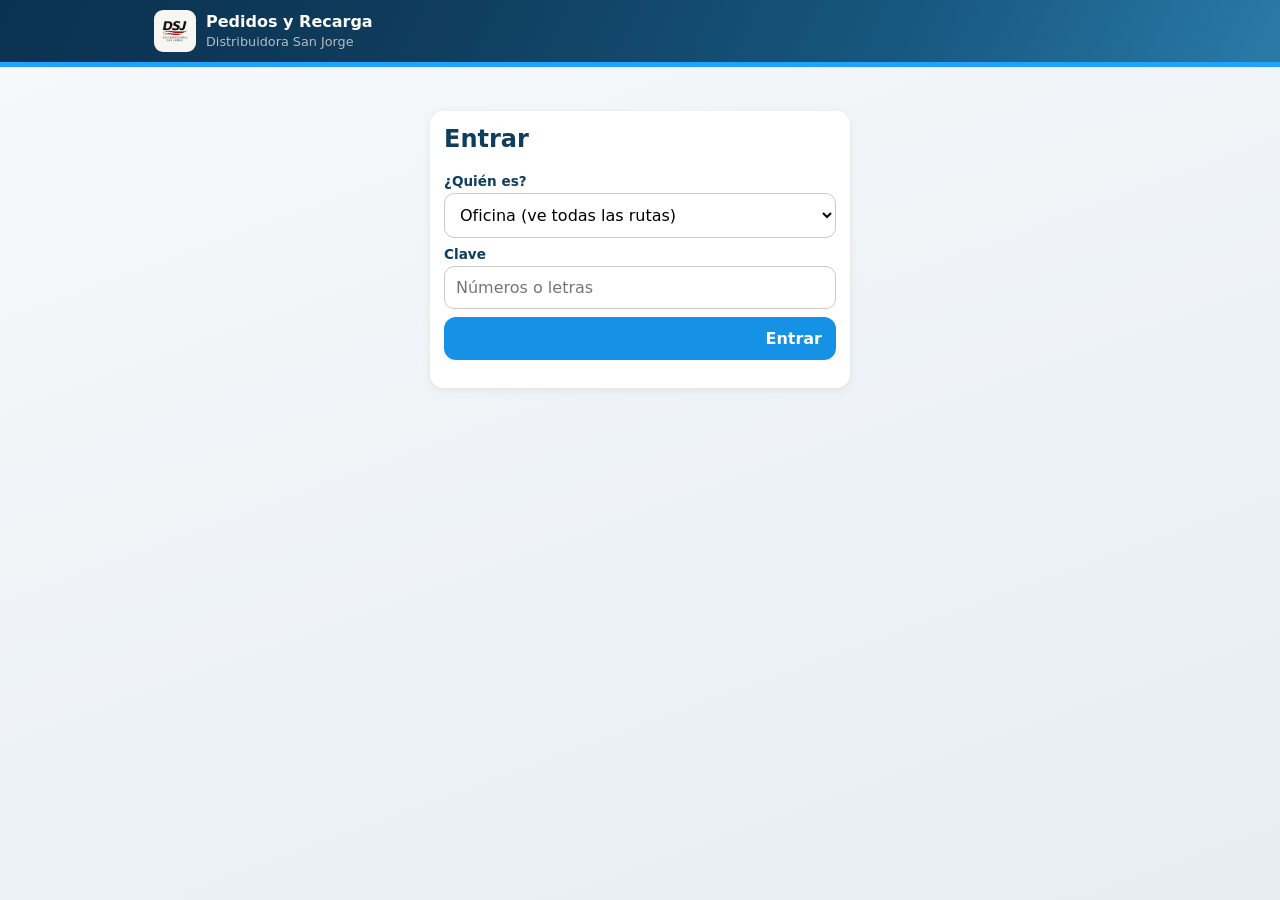
<file: pedidos.html>
<!doctype html>
<html lang="es">
<head>
<meta charset="utf-8">
<meta name="viewport" content="width=device-width, initial-scale=1, viewport-fit=cover">
<title>Pedidos y Recarga · DSJ</title>
<meta name="robots" content="noindex">
<meta name="theme-color" content="#0f3d5e">
<link rel="icon" href="icon-192.png">
<link rel="manifest" href="manifest-pedidos.json">
<link rel="apple-touch-icon" href="icon-pedidos-192.png">
<link rel="stylesheet" href="print.css">
<style>
:root{--neg:#0f3d5e;--rojo:#1a6fa8;--rojo2:#1592e6;--tx:#555}
*{box-sizing:border-box}html,body{margin:0;overflow-x:hidden}
body{font-family:system-ui,-apple-system,"Segoe UI",Roboto,Arial,sans-serif;color:var(--neg);background:linear-gradient(160deg,#f7f9fb,#e6edf3) fixed;min-height:100vh}
header{background:var(--neg);color:#fff;border-bottom:5px solid var(--rojo);position:sticky;top:0;z-index:10}
.top{display:flex;align-items:center;gap:10px;padding:10px 14px;max-width:1000px;margin:auto}
.top img{width:42px;height:42px;border-radius:9px;background:#f6f5f1;object-fit:contain;padding:3px}
.top div{flex:1;min-width:0}.top b{display:block}.top small{color:#bbb;font-size:.8em}
.salir{background:#333;color:#fff;border:0;border-radius:999px;padding:8px 12px;font-weight:700}
main{max-width:1000px;margin:auto;padding:14px 14px 60px}
.card{background:#fff;border-radius:14px;padding:14px;box-shadow:0 2px 8px rgba(0,0,0,.07);margin-bottom:12px}
label{display:block;margin:8px 0}label span{display:block;font-weight:700;font-size:.85em;margin-bottom:4px}
input,select{width:100%;border:1px solid #ccc;border-radius:10px;padding:11px;font:inherit;background:#fff}
.g{display:grid;grid-template-columns:repeat(auto-fit,minmax(150px,1fr));gap:10px}
.b{border:0;border-radius:12px;padding:12px 14px;font:inherit;font-weight:800;cursor:pointer;background:var(--neg);color:#fff}
.b.r{background:var(--rojo2)}.b.l{background:#eee;color:var(--neg)}
.tabs{display:flex;gap:8px;margin:4px 0 12px}.tabs button{flex:1;border:0;border-radius:12px;padding:12px;font:inherit;font-weight:800;background:#fff;color:var(--neg);box-shadow:0 1px 4px rgba(0,0,0,.08)}
.tabs button.on{background:var(--rojo2);color:#fff}
.res{display:flex;gap:10px;flex-wrap:wrap;font-size:.9em;color:var(--tx);margin:0 2px 10px}.res b{color:var(--neg)}
.ped{background:#fff;border-radius:14px;box-shadow:0 2px 8px rgba(0,0,0,.07);margin-bottom:10px;overflow:hidden}
.ped .h{display:flex;gap:10px;align-items:center;padding:12px 14px;cursor:pointer}
.ped .n{background:var(--neg);color:#fff;border-radius:10px;padding:6px 9px;font-weight:900;font-size:.9em}
.ped .i{flex:1;min-width:0}.ped .i b{display:block}.ped .i small{color:var(--tx)}
.ped .t{font-weight:900;color:var(--rojo)}
.ped .det{display:none;border-top:1px solid #eee;padding:10px 14px}.ped.open .det{display:block}
.ped table{width:100%;border-collapse:collapse;font-size:.88em}.ped td{padding:5px 3px;border-bottom:1px solid #f0f0f0}
.r{text-align:right}.acts{display:flex;gap:8px;margin-top:10px}.acts .b{flex:1;font-size:.9em;padding:10px}
.chk{width:22px;height:22px;flex:none}
table.rec{width:100%;border-collapse:collapse;background:#fff;border-radius:14px;overflow:hidden;box-shadow:0 2px 8px rgba(0,0,0,.07)}
.rec th{background:var(--neg);color:#fff;text-align:left;padding:10px;font-size:.85em}.rec td{padding:10px;border-bottom:1px solid #eee}
.rec td.q{font-weight:900;font-size:1.15em;text-align:right;color:var(--rojo)}
.rec tr.sec td{background:#f4ece3;font-weight:800;font-size:.85em}
.vh{margin:18px 2px 8px;font-size:1.15em;display:flex;align-items:center;gap:8px}.vh:before{content:"";width:6px;height:1.1em;background:var(--rojo);border-radius:3px}
.vacio{text-align:center;color:var(--tx);padding:40px 10px}
.bar{display:flex;gap:8px;flex-wrap:wrap;margin-bottom:12px}.bar .b{flex:1;min-width:140px}
.toast{position:fixed;left:50%;bottom:20px;transform:translateX(-50%);background:var(--neg);color:#fff;padding:10px 16px;border-radius:999px;font-size:.85em;z-index:60;opacity:0;transition:.3s;pointer-events:none}.toast.on{opacity:1}
#login{max-width:420px;margin:30px auto}
/* cartel de Netlify */
main{padding-bottom:120px!important}
.cli{background:#fff;border-radius:14px;box-shadow:0 2px 8px rgba(0,0,0,.07);margin-bottom:10px;padding:12px 14px}
.cli .t{display:flex;justify-content:space-between;gap:8px;align-items:flex-start}.cli b{display:block}.cli small{color:var(--tx)}
.cli .tel{font-weight:800;color:#1d5fa8;text-decoration:none;white-space:nowrap}
.cli select{margin-top:8px}.cli .meta{font-size:.8em;color:var(--tx);margin-top:6px}
.cli.sin{border-left:5px solid #d9480f}
.lchip{display:inline-block;background:#1f7a4d;color:#fff;border-radius:6px;padding:1px 7px;font-size:.72em;font-weight:800;vertical-align:middle}
.lchips{display:flex;flex-wrap:wrap;gap:6px;margin-top:4px}.lc{border:2px solid #1f7a4d;background:#fff;color:#1f7a4d;border-radius:999px;padding:7px 11px;font:700 .82em system-ui,Arial;cursor:pointer}.lc.on{background:#1f7a4d;color:#fff}
.prod{width:100%;margin-top:10px;padding:10px;font-size:.88em}
.b.wa{background:#25d366;color:#fff}
.pbar{display:flex;gap:8px;position:sticky;top:-14px;background:#fff;padding:4px 0 8px;z-index:2}.pbar button{flex:1}
.pcount{font-size:.85em;color:#555;margin-bottom:6px;font-weight:700}
.psec{border:1px solid #eee;border-radius:12px;padding:6px 10px;margin-bottom:8px}.psh{display:flex;gap:8px;align-items:center;padding:6px 0;border-bottom:1px solid #f0f0f0}
.pit{display:flex;gap:10px;align-items:center;padding:6px 0;font-size:.9em}.pit img{width:38px;height:38px;object-fit:contain;background:#f6f6f6;border-radius:6px}
.ov label.psh,.ov label.pit{display:flex!important;margin:0}.ov .psec input[type=checkbox]{width:22px!important;height:22px;flex:none;padding:0;accent-color:#1f7a4d}.ov .pit span,.ov .psh b{display:inline!important;margin:0;font-size:1em;font-weight:inherit}.ov .psh b{font-weight:800}
.solok,.solno{border:1px solid #ccc;background:#fff;border-radius:8px;padding:4px 10px;margin:4px 4px 0 0;font:inherit;font-weight:700;cursor:pointer}.solok{border-color:#1f7a4d;color:#1f7a4d}.solno{border-color:#b3261e;color:#b3261e}

/* ===== Azul difuminado (estilo tarjeta OnePay) ===== */
header,#ped .ph{background:linear-gradient(115deg,#0b3150 0%,#0f3d5e 35%,#17577f 70%,#2a7aa8 100%)!important;border-bottom-color:#1fa3ff!important}
.b.cot{background:#e6f2fc;color:#0f3d5e;border:1px solid #9ccbf0}
.cql{display:grid;gap:0;border:1px solid #e3e9ef;border-radius:12px;overflow:hidden}
.cq{display:grid;grid-template-columns:1fr auto;gap:4px 10px;align-items:center;padding:10px 12px;border-top:1px solid #eef2f6}.cq:first-child{border-top:0}
.cq b{display:block;font-size:.92em}.cq small{color:#666;font-size:.8em}
.cq label{display:flex;align-items:center;gap:4px;font-weight:800;color:#0f3d5e;margin:0}
.ov .cq input{width:96px!important;font:700 1.05em system-ui,Arial!important;text-align:right!important;padding:8px!important;border:1px solid #c6d1dc!important;border-radius:9px!important}
.cq .cs{grid-column:1/-1;text-align:right;font-size:.82em;color:#53606b}
.cqt{display:flex;justify-content:space-between;align-items:center;padding:12px 4px 4px;font-size:1.1em}.cqt b{font-size:1.3em;color:#0f3d5e}
.cqn{display:block;margin-top:10px}.cqn span{display:block;font-size:.82em;font-weight:700;margin-bottom:4px}.cqn textarea{width:100%;border:1px solid #c6d1dc;border-radius:10px;padding:10px;font:inherit;box-sizing:border-box}
.pv{font-size:.85em;color:#33414f;margin-top:10px}.pv b{color:#0f3d5e}
.sws{display:grid;grid-template-columns:1fr 1fr;gap:8px;margin:6px 0 4px}
@media(max-width:560px){.sws{grid-template-columns:1fr}}
.sw{display:flex;align-items:center;gap:8px;border:1px solid #d5dde6;background:#fff;border-radius:12px;padding:9px 10px;font-weight:700;font-size:.88em;color:#33414f;cursor:pointer;text-align:left}
.sw b{margin-left:auto;font-size:.95em;color:#8a94a0}
.sw .sk{flex:none;width:34px;height:20px;border-radius:999px;background:#c9d1da;position:relative;transition:.2s}
.sw .sk::after{content:'';position:absolute;top:2px;left:2px;width:16px;height:16px;border-radius:50%;background:#fff;transition:.2s;box-shadow:0 1px 2px rgba(0,0,0,.3)}
.sw.on{border-color:#1f78b4;background:#eef6fd;color:#0f3d5e}.sw.on b{color:#1f78b4}.sw.on .sk{background:#1f78b4}.sw.on .sk::after{left:16px}
.cli .meta{display:flex;align-items:center;justify-content:space-between;gap:8px;flex-wrap:wrap}
.borrar{border:0;background:none;color:#b3261e;font-weight:700;font-size:.85em;padding:6px 0;cursor:pointer}
.ck{display:flex!important;flex-direction:row!important;align-items:center;justify-content:flex-start;gap:10px;font-weight:700;margin:8px 0;text-align:left}.ck input{width:22px!important;height:22px;margin:0!important;flex:none;padding:0!important}
.otro{display:flex;align-items:center;gap:8px;margin-top:8px;background:#f1f6fb;border:1px solid #d5e3f0;border-radius:12px;padding:6px 6px 6px 12px;font-size:.88em}.otro span{flex:1;min-width:0}.otro span b{display:inline!important}.otro .b{width:auto;margin:0;padding:8px 12px;font-size:.9em}
.lq{display:flex;flex-wrap:wrap;gap:6px}.lqb,.lqf{flex:1 1 auto;border:1px solid #c6d1dc;background:#fff;border-radius:11px;padding:11px 10px;font-weight:800;font-size:.9em;color:#0f3d5e;cursor:pointer}
.lqd{flex:1 1 auto;border:1px solid #c6d1dc;background:#fff;border-radius:11px;padding:11px 10px;font-weight:800;font-size:.9em;color:#0f3d5e;cursor:pointer}
.venc{color:#b3261e;font-weight:800}
.fija{background:#fff7e8;border:1px solid #f0d9a8;border-radius:12px;padding:10px 12px;margin-bottom:10px;line-height:1.45}.fija small{color:#7a6a4a}
.cq input[readonly]{background:#f1f3f5;color:#555;border-color:#e1e5ea}.hoyp{color:#b26a00;font-weight:800}
.lqb.on,.lqf.on,.lqd.on{background:#0f3d5e;color:#fff;border-color:#0f3d5e}
.b.liq{background:#0f3d5e}
.est{display:inline-flex;align-items:center;gap:5px;font-size:.78em;font-weight:800;border-radius:999px;padding:1px 8px 1px 6px}.est.ab{background:#e6f7ec;color:#1a7f43}
.luz{width:9px;height:9px;border-radius:50%;background:#22c55e;box-shadow:0 0 6px #22c55e;animation:luz 1.1s ease-in-out infinite}
@keyframes luz{0%,100%{opacity:1}50%{opacity:.15;box-shadow:none}}
.ptel{color:#1d5fa8;font-weight:800;text-decoration:none;font-size:1.05em}
.firmaP{margin-top:10px;border:1px dashed #b9c6d3;border-radius:12px;padding:10px;background:#fafcff}.firmaP .fl{font-weight:800;color:#1f7a4d;font-size:.9em;margin-bottom:4px}.firmaP .fl.no{color:#8a94a0;margin:0}
.firmaP .pres{color:#9a5b00;font-weight:700}
.firmaP img{display:block;max-width:260px;width:100%;background:#fff;border-bottom:1px solid #999}.firmaP small{color:#6b7684}
.firmaP .b.fa{margin-top:8px;width:100%;background:#fff;color:#0f3d5e;border:2px solid #0f3d5e;font-weight:800}
.ov .firma{height:170px;border:2px dashed #b9c6d3;border-radius:12px;position:relative}
.qacc{display:flex;gap:8px;padding:0 12px 12px;flex-wrap:wrap}.qacc button{flex:1 1 auto;border-radius:12px;padding:11px 12px;font-weight:800;font-size:.92em;cursor:pointer}
.acts .del{background:#fff!important;color:#c0392b!important;border:1px solid #e3b4ae!important}
.ov #lqFa,.ov #lqN{font:500 1.05em system-ui,Arial;text-align:left;border:1px solid #c6d1dc;padding:12px}
.qacc .vped{background:#fff;border:1px solid #c6d1dc;color:#0f3d5e}.qacc .lqk{background:#0f3d5e;border:0;color:#fff}.qacc .cerr{flex:1;text-align:center;align-self:center;color:#1f7a4d;font-weight:800}
.ftog{display:flex;width:100%;justify-content:space-between;align-items:center;gap:8px;background:none;border:0;padding:2px 0;font:inherit;font-weight:700;color:#0f3d5e;cursor:pointer;text-align:left}
.ftog b{flex:none;background:#eef4fa;border-radius:999px;padding:6px 12px;font-size:.88em}
#fbody{margin-top:10px}
#app.solo #filtros,#app.solo .tabs,#app.solo #res,#app.solo .bar,#app.solo .mt,#app.solo .ped:not(.open){display:none!important}
.b.volv{width:100%;margin:0 0 10px;background:#0f3d5e}
#app.solo .ped.open .vped{display:none}
.vstw{display:block}.onl{display:inline-flex;align-items:center;gap:6px;margin-top:6px;font-size:.86em;font-weight:800;color:#1b7a43}.onl i{width:11px;height:11px;border-radius:50%;background:#22c55e;animation:parpa 1.1s ease-in-out infinite}
@keyframes parpa{0%,100%{opacity:1;box-shadow:0 0 0 0 rgba(34,197,94,.6)}50%{opacity:.25;box-shadow:0 0 0 6px rgba(34,197,94,0)}}
.vist{display:block;margin-top:6px;font-size:.84em;color:#6b7c8c;font-weight:600}.vist i{display:inline-block;width:9px;height:9px;border-radius:50%;background:#b8c4cf;margin-right:6px}
.canas{display:block;margin-top:6px;background:#fff4dc;border:1px solid #f0c36d;color:#6b4300;border-radius:10px;padding:7px 10px;font-size:.85em;font-weight:700}
.fon{display:inline-block;margin:0 0 8px;background:#e6f7ed;color:#1b7a43;border:1px solid #9fdcb6;border-radius:20px;padding:6px 12px;font-weight:800;font-size:.9em}.fon[hidden]{display:none}
</style>
</head>
<body>
<header><div class="top"><img src="logo.jpg" alt=""><div><b>Pedidos y Recarga</b><small id="who">Distribuidora San Jorge</small></div><a class="salir" id="alCat" href="./" style="display:none;text-decoration:none">🛒 Catálogo</a><button class="salir" id="salir" style="display:none">Salir</button></div></header>
<main>
 <div id="login" class="card">
  <h2 style="margin-top:0">Entrar</h2>
  <label><span>¿Quién es?</span><select id="lq"><option value="oficina">Oficina (ve todas las rutas)</option></select></label>
  <label><span>Clave</span><input id="lk" type="password" autocomplete="current-password" autocapitalize="off" placeholder="Números o letras"></label>
  <button class="b r" id="lgo" style="width:100%">Entrar</button>
  <p id="lmsg" style="color:var(--tx);font-size:.85em"></p>
 </div>
 <div id="app" style="display:none">
  <div class="card" id="filtros"><button class="ftog" id="ftog"><span>🔎 <span id="fres">Pedidos de hoy</span></span><b id="fflecha">Filtros ▾</b></button><div id="fbody" hidden>
   <div class="g">
    <label><span>Desde</span><input type="date" id="fd"></label>
    <label><span>Hasta</span><input type="date" id="fh"></label>
    <label id="fvw"><span>Vendedor</span><select id="fv"><option value="">Todos los vendedores</option></select></label>
    <label><span>Hecho por</span><select id="fo"><option value="">Todos</option><option value="cli">📱 Solo hechos por el cliente</option><option value="ven">🚚 Solo hechos por vendedor/oficina</option></select></label>
    <label><span>Cobro</span><select id="fe"><option value="">Todos</option><option value="pend">🔓 Abiertos (sin liquidar)</option><option value="dejado">📦 Por cobrar: al crédito (todos)</option><option value="pagado">🔒 Cerrados (pagados)</option><option value="no_recibio">↩ No los recibieron</option></select></label>
   </div>
   <div class="g" style="margin-top:6px"><button class="b l" id="hoy">Hoy</button><button class="b l" id="man">Mañana</button><button class="b" id="buscar">🔄 Cargar pedidos</button></div>
  </div></div>
  <div class="tabs"><button data-t="p" class="on">📋 Pedidos</button><button data-t="r">🚚 Recarga</button><button data-t="c" id="tabC">👥 Clientes</button></div>
  <div class="res" id="res"></div>
  <div id="tp">
   <div class="bar"><button class="b" id="pT">🖨 Imprimir marcados 3"</button><button class="b" id="pC">🖨 Imprimir marcados carta</button></div>
   <button class="b volv" id="volver" hidden>‹ Volver a la lista</button>
   <label class="mt" style="display:flex;gap:8px;align-items:center;margin:0 2px 10px"><input type="checkbox" class="chk" id="todos" checked><span style="margin:0">Marcar todos</span></label>
   <div id="lista"></div>
  </div>
  <div id="tc" style="display:none">
   <div class="card" style="padding:12px">
    <input id="cq" type="search" placeholder="🔍 Buscar cliente, negocio o teléfono…" autocomplete="off">
    <div class="g" style="margin-top:8px"><label><span>Vendedor</span><select id="cfv"><option value="">Todos</option><option value="__sin">— Sin vendedor —</option></select></label><button class="b r" id="cnew" style="align-self:end">+ Nuevo cliente</button></div>
   </div>
   <div class="res" id="cres"></div>
   <div id="clis"></div>
  </div>
  <div id="tr" style="display:none">
   <div class="bar"><button class="b l" id="rmodo">Ver: por vendedor</button><button class="b" id="rT">🖨 Recarga 3"</button><button class="b" id="rC">🖨 Recarga carta</button></div>
   <div id="rec"></div>
  </div>
 </div>
</main>
<div class="toast" id="toast"></div>
<script src="config.js"></script>
<script src="productos.js"></script>
<script src="comun.js"></script>
<script>
const PRODUCTOS = window.PRODUCTOS, ORD = Object.fromEntries(PRODUCTOS.map((p, i) => [p.c, i])), PX = Object.fromEntries(PRODUCTOS.map(p => [p.c, p]));
let ses = LS.get('ses', null), pedidos = [], marcados = new Set(), porVend = true;
const demo = !API;
function sumDias(n) { const d = new Date(); d.setDate(d.getDate() + n); return hoyISO(d); }
$('#fd').value = $('#fh').value = hoyISO();
$('#hoy').onclick = () => { $('#fd').value = $('#fh').value = hoyISO(); buscar(); };
$('#man').onclick = () => { $('#fd').value = $('#fh').value = sumDias(1); buscar(); };

async function iniciarLogin() {
  try { const vs = API ? (await apiGet({ a: 'datos' })).vendedores : []; $('#lq').innerHTML += vs.map(v => `<option value="v:${esc(v.nombre)}">${esc(v.nombre)}</option>`).join(''); LS.set('vendedores', vs); } catch (e) {}
  if (demo) $('#lmsg').textContent = 'Falta configurar el enlace del servidor (config.js). Se muestran pedidos de ejemplo.';
}
$('#lgo').onclick = async () => {
  const q = $('#lq').value, k = $('#lk').value.trim(); if (!k && !demo) return toast('Escriba la clave');
  const vend = q.startsWith('v:') ? q.slice(2) : '';
  try { const j = demo ? { rol: vend ? 'vendedor' : 'oficina', nombre: vend || 'Oficina' } : await apiGet({ a: 'login', k, vend }); ses = { k, vend, rol: j.rol, nombre: j.nombre, ts: Date.now() }; LS.set('ses', ses); entrar(); }
  catch (e) { toast(e.message || 'No se pudo entrar'); }
};
$('#salir').onclick = () => { LS.set('ses', null); location.reload(); };
async function cargarPreciosP() { try { const j = await apiGet({ a: 'datos' }); window._PRECIOS = mapaPrecios(j.precios); } catch (e) { const c = LS.get('precios', null); if (c) window._PRECIOS = c.p; } pintar && pedidos.length && pintar(); }
function entrar() {
  cargarPreciosP();
  $('#login').style.display = 'none'; $('#app').style.display = 'block'; $('#salir').style.display = 'block'; $('#alCat').style.display = 'block';
  $('#who').textContent = ses.rol == 'oficina' ? 'Oficina · todas las rutas' : 'Vendedor · ' + ses.nombre;
  $('#tabC').style.display = ses.rol == 'oficina' ? '' : 'none';
  if (ses.rol == 'oficina') { const vs = LS.get('vendedores', []); $('#cfv').innerHTML = '<option value="">Todos</option><option value="__sin">— Sin vendedor —</option>' + vs.map(v => `<option>${esc(v.nombre)}</option>`).join(''); $('#fv').innerHTML = '<option value="">Todos los vendedores</option>' + vs.map(v => `<option>${esc(v.nombre)}</option>`).join(''); } else { $('#fvw').style.display = 'none'; porVend = false; $('#rmodo').style.display = 'none'; }
  buscar();
}
async function buscar() {
  $('#lista').innerHTML = '<div class="vacio">Cargando…</div>';
  try {
    if (demo) pedidos = ejemplo();
    else pedidos = (await apiGet({ a: 'pedidos', k: ses.k, vend: ses.vend, desde: $('#fe').value == 'dejado' ? new Date(Date.now() - 90 * 864e5).toISOString().slice(0, 10) : $('#fd').value, hasta: $('#fe').value == 'dejado' ? new Date().toISOString().slice(0, 10) : $('#fh').value, vendedor: $('#fv').value })).pedidos;
    const fo = $('#fo').value; if (fo) pedidos = pedidos.filter(p => fo == 'cli' ? hechoCliente(p) : !hechoCliente(p));
    const fe = $('#fe').value; if (fe) pedidos = pedidos.filter(p => fe == 'pend' ? !p.entrega : p.entrega == fe);
    marcados = new Set(pedidos.map(p => p.numero)); $('#todos').checked = true; $('#app').classList.remove('solo'); $('#volver').hidden = true; $('#fres').textContent = fTxt(); pintar();
  } catch (e) { $('#lista').innerHTML = `<div class="vacio">No se pudo cargar: ${esc(e.message)}</div>`; if (/clave/i.test(e.message)) { LS.set('ses', null); setTimeout(() => location.reload(), 1500); } }
}
const fTxt = () => { const fd = $('#fd').value, fh = $('#fh').value, h = new Date(), hoy = h.getFullYear() + '-' + String(h.getMonth() + 1).padStart(2, '0') + '-' + String(h.getDate()).padStart(2, '0'), d = s => s.split('-').reverse().slice(0, 2).join('/');
  const fe = $('#fe').selectedOptions[0], fv = $('#fv').value;
  return (($('#fe').value == 'dejado') ? 'Por cobrar (todos)' : (fd == fh ? (fd == hoy ? 'Hoy' : d(fd)) : d(fd) + ' al ' + d(fh)) + ($('#fe').value ? ' · ' + fe.textContent.replace(/^\S+\s/, '').replace(/\s*\(.*\)/, '') : '')) + (fv ? ' · ' + fv : '') + ($('#fo').value ? ' · ' + ($('#fo').value == 'cli' ? 'del cliente' : 'del vendedor') : ''); };
$('#ftog').onclick = () => { const b = $('#fbody'); b.hidden = !b.hidden; $('#fflecha').textContent = b.hidden ? 'Filtros ▾' : 'Cerrar ▴'; };
$('#buscar').addEventListener('click', () => { $('#fbody').hidden = true; $('#fflecha').textContent = 'Filtros ▾'; });
// Ver un solo pedido: se esconden los demás y los filtros
function verUno(card, abrir) {
  document.querySelectorAll('.ped.open').forEach(c => { if (c != card) c.classList.remove('open'); });
  card.classList.toggle('open', abrir); $('#app').classList.toggle('solo', abrir); $('#volver').hidden = !abrir;
  card.querySelectorAll('[data-tg]').forEach(b => b.textContent = abrir ? '▴ Volver a la lista' : '▾ Ver pedido');
  window.scrollTo(0, 0);
}
$('#volver').onclick = () => { const c = document.querySelector('.ped.open'); if (c) verUno(c, false); else { $('#app').classList.remove('solo'); $('#volver').hidden = true; } };
$('#buscar').onclick = buscar; $('#fv').onchange = buscar; $('#fo').onchange = buscar; $('#fe').onchange = buscar;
const hechoCliente = p => p.origen == 'cliente' || p.origen == 'especial';
const quienHizo = p => p.origen ? (hechoCliente(p) ? '<b style="color:#1d5fa8">📱 Hecho por el cliente</b>' : '🚚 Hecho por ' + (p.origen == 'oficina' ? 'la oficina' : 'el vendedor')) : '';
// Teléfono del cliente: el del pedido, o el que tiene guardado en Clientes
const telDe = p => String(p.telefono || p.tel_firma || ((() => { try { return clientesO; } catch (e) { return []; } })().find(c => c.nombre == p.cliente && (c.negocio || '') == (p.negocio || '')) || {}).telefono || '').trim();
// ---------- LIQUIDAR (cobro del pedido) ----------
const isoL = d => d.getFullYear() + '-' + String(d.getMonth() + 1).padStart(2, '0') + '-' + String(d.getDate()).padStart(2, '0');
const enDias = n => isoL(new Date(Date.now() + n * 864e5));
const pagaTxt = iso => { if (!iso) return ''; const d = new Date(iso + 'T12:00'), hoy = enDias(0); const dd = d.toLocaleDateString('es-HN', { weekday: 'short', day: 'numeric', month: 'numeric' }); const mora = Math.round((new Date(hoy + 'T12:00') - d) / 864e5); return iso < hoy ? `<span class="venc">⚠ Mora: ${mora} ${mora == 1 ? 'día' : 'días'} (debía pagar el ${dd})</span>` : iso == hoy ? '<span class="hoyp">💵 Paga hoy</span>' : 'Paga el ' + dd; };
const COBRO = { pagado: ['✅', 'Pagado', '#1f7a4d'], dejado: ['📦', 'Al crédito', '#b26a00'], no_recibio: ['↩', 'No lo recibió', '#b3261e'] };
const cobroTxt = p => { const ab = !p.entrega || p.entrega == 'dejado', est = ab ? '<span class="est ab"><i class="luz"></i>Abierto</span> ' : ''; /* abierto: lucecita verde que parpadea; cerrado: nada */ const c = COBRO[p.entrega]; if (!c) return est ? est + '<br>' : ''; return est + `<b style="color:${c[2]}">${c[0]} ${c[1]}${p.entrega == 'dejado' && p.paga_el ? ' · ' + pagaTxt(p.paga_el) : ''}${p.factura ? ' · Fact. ' + esc(p.factura) : ''}${p.entrega == 'pagado' && p.forma_pago ? ' · ' + esc(p.forma_pago) : ''}${p.liquidado_en ? ' · ' + esc(p.liquidado_en) : ''}${p.liquidado_por ? ' · ' + esc(p.liquidado_por) : ''}</b>${p.nota_liq ? (p.entrega == 'pagado' ? ' · Ref. ' + esc(p.nota_liq) : ' <i>(' + esc(p.nota_liq) + ')</i>') : ''}<br>`; };
// El cliente firma un pedido ya guardado en el celular del vendedor (no tiene internet)
function firmarAqui(p, luego) {
  if (!p) return;
  const { o, cerrar } = abrirOv('Pase el celular al cliente', `<div style="line-height:1.45"><b style="font-size:1.1em">${esc(p.negocio || p.cliente)}</b><br>Pedido <b>#${esc(p.numero)}</b> de <b>${p.items.length} productos</b> por <b style="font-size:1.15em">${fmt(p.total)}</b><br><small style="color:#666">${p.items.slice(0, 6).map(i => esc(i.q + ' ' + i.n)).join(' · ')}</small></div>
    <div style="font-weight:800;margin:12px 0 6px;color:#0f3d5e">✍ Firma del cliente: autorizo este pedido</div><div class="firma" id="fAq"></div>`, `<button class="btn no" id="faX">Cancelar</button><button class="btn" id="faG">✅ Autorizo</button>`);
  const pad = firmaPad(o.querySelector('#fAq')); setTimeout(pad.medir, 60);
  o.querySelector('#faX').onclick = cerrar;
  o.querySelector('#faG').onclick = async () => {
    if (pad.vacia()) return toast('El cliente tiene que firmar con el dedo');
    const b = o.querySelector('#faG'); b.disabled = true; b.textContent = 'Guardando…';
    try { await apiPost({ a: 'firma_pedido', k: ses.k, numero: p.numero, firma: pad.imagen() }); cerrar(); toast('Firmado ✓'); await buscar(); if (luego) luego(); }
    catch (er) { b.disabled = false; b.textContent = '✅ Autorizo'; toast('No se guardó: ' + er.message); }
  };
}
function liquidar(p) {
  if (!p) return; let forma = 'Efectivo';
  const VEN = ses.rol != 'oficina';
  if (VEN && p.entrega == 'pagado') return toast('Este pedido ya está pagado y cerrado');
  const ya = COBRO[p.entrega];
  const { o, cerrar } = abrirOv('Liquidar pedido #' + p.numero, `<p class="nota" style="margin:0 0 10px"><b>${esc(p.negocio || p.cliente)}</b> · ${fmt(p.total)}${ya ? '<br>Ahora: <b>' + ya[0] + ' ' + ya[1] + '</b>' + (p.liquidado_en ? ' · ' + esc(p.liquidado_en) : '') : ''}</p>
    ${VEN && p.entrega == 'dejado' ? `<div class="fija">📅 Fecha de pago acordada: <b>${p.paga_el ? new Date(p.paga_el + 'T12:00').toLocaleDateString('es-HN', { weekday: 'long', day: 'numeric', month: 'long' }) : '—'}</b>${p.paga_el ? '<br>' + pagaTxt(p.paga_el) : ''}<br><small>No se puede cambiar. Solo falta marcar el pago.</small></div><div class="lq"><button class="lqb on" data-ac="pagado">✅ Pagó</button></div>` : `<div class="lq"><button class="lqb on" data-ac="pagado">✅ Pagó</button><button class="lqb" data-ac="dejado">📦 Lo dejé al crédito</button><button class="lqb" data-ac="no_recibio">↩ No lo recibió</button></div>`}
    <div id="lqP" hidden><div style="font-size:.85em;font-weight:700;margin:10px 0 6px">¿Cuándo va a pagar?</div><input type="date" id="lqD" min="${enDias(0)}" value="${p.paga_el || ''}" style="width:100%;font-size:1.1em;padding:12px;border:1px solid #c6d1dc;border-radius:12px"></div>
    <div id="lqF"><div style="font-size:.85em;font-weight:700;margin:10px 0 6px">¿Cómo pagó?</div><div class="lq">${['Efectivo', 'Transferencia', 'Depósito', 'Cheque'].map((x, i) => `<button class="lqf${i ? '' : ' on'}" data-f="${x}">${x}</button>`).join('')}</div><label style="margin-top:10px"><span>N° de factura (opcional)</span><input id="lqFa" inputmode="numeric" value="${esc(p.factura || '')}" placeholder="El número con que lo facturó en el sistema"></label></div>
    <label style="margin-top:10px"><span id="lqNl">Referencia (opcional)</span><input id="lqN" placeholder="N° de depósito o transferencia"></label>
    <p class="nota" style="margin:8px 0 0">Se guarda con la fecha y hora de ahora y su nombre.</p>`,
    `${ya && !VEN ? '<button class="btn no" id="lqR">Volver a pendiente</button>' : '<button class="btn no" id="lqX">Cancelar</button>'}<button class="btn" id="lqG">Guardar</button>`);
  let ac = 'pagado';
  o.addEventListener('click', e => { const b = e.target.closest('[data-ac]'); if (b) { ac = b.dataset.ac; o.querySelectorAll('.lqb').forEach(x => x.classList.toggle('on', x == b)); o.querySelector('#lqF').hidden = ac != 'pagado'; o.querySelector('#lqP').hidden = ac != 'dejado'; o.querySelector('#lqNl').textContent = ac == 'pagado' ? 'Referencia (opcional)' : 'Nota (opcional)'; o.querySelector('#lqN').placeholder = ac == 'pagado' ? 'N° de depósito o transferencia' : ac == 'dejado' ? 'Ej. no estaba el dueño' : 'Ej. negocio cerrado'; }
    const db = e.target.closest('[data-d]'); if (db) { o.querySelector('#lqD').value = db.dataset.d; o.querySelectorAll('.lqd').forEach(x => x.classList.toggle('on', x == db)); }
    const fb = e.target.closest('[data-f]'); if (fb) { forma = fb.dataset.f; o.querySelectorAll('.lqf').forEach(x => x.classList.toggle('on', x == fb)); } });
  const guardar = async a => { if (a == 'dejado' && !o.querySelector('#lqD').value) return toast('Escoja la fecha en que va a pagar el crédito');
    if (a == 'dejado' && !(String(p.firma || '').length > 50 || p.estado == 'firmado')) { cerrar(); toast('Para dejarlo al crédito, el cliente tiene que firmar primero'); return firmarAqui(p, () => liquidar(pedidos.find(x => x.numero == p.numero))); } try { const r = await apiPost({ a: 'liquidar', k: ses.k, numero: p.numero, accion: a, forma, nota: o.querySelector('#lqN').value.trim(), factura: a == 'pagado' ? o.querySelector('#lqFa').value.trim() : '', paga_el: o.querySelector('#lqD').value }); cerrar(); toast(a == 'reabrir' ? 'Quedó pendiente otra vez' : 'Guardado ✓ ' + (r.liquidado_en || '')); buscar(); } catch (er) { toast('No se guardó: ' + er.message); } };
  o.querySelector('#lqG').onclick = () => guardar(ac);
  const x = o.querySelector('#lqX'); if (x) x.onclick = cerrar;
  const rr = o.querySelector('#lqR'); if (rr) rr.onclick = () => guardar('reabrir');
}
function pintar() {
  const tot = pedidos.reduce((s, p) => s + p.total, 0), un = pedidos.reduce((s, p) => s + p.items.reduce((a, i) => a + i.q, 0), 0);
  $('#res').innerHTML = `<span><b>${pedidos.length}</b> pedidos</span><span><b>${new Set(pedidos.map(p => p.cliente)).size}</b> clientes</span><span><b>${un}</b> unidades</span><span>Total <b>${fmt(tot)}</b></span>${pedidos.some(p => p.entrega == 'dejado') ? `<span style="color:#b26a00">📦 Por cobrar <b>${fmt(pedidos.filter(p => p.entrega == 'dejado').reduce((s, p) => s + p.total, 0))}</b></span>` : ''}`;
  $('#lista').innerHTML = pedidos.length ? pedidos.map(p => `<div class="ped" data-n="${p.numero}"><div class="h"><input type="checkbox" class="chk" data-n="${p.numero}" ${marcados.has(p.numero) ? 'checked' : ''}><span class="n">#${esc(p.numero)}</span><div class="i"><b>${esc(p.cliente)}${p.negocio ? ' · ' + esc(p.negocio) : ''}</b><small>${telDe(p) ? `<a class="ptel" href="tel:${esc(telDe(p))}" onclick="event.stopPropagation()">📞 ${esc(telDe(p))}</a><br>` : ''}${fechaTxt(p)} · ${esc(p.vendedor)} · ${p.items.length} prod.${p.firma ? ' · ✍ firmado' : ''}${p.tipo == 'especial' ? ' · <b style="color:#1f7a4d">★ especial</b>' : ''}<br>${p.estado == 'por_firmar' ? '<b style="color:#b26a00">⏳ Esperando firma del cliente</b> · ' : p.estado == 'firmado' ? (p.firma_modo == 'presencial' ? '<b style="color:#1f7a4d">✍ Firmado en el celular del vendedor' : '<b style="color:#1f7a4d">✅ Firmado por el cliente') + (p.firmado_en ? ' · ' + esc(p.firmado_en) : '') + (p.tel_firma ? ' · 📱 ' + esc(p.tel_firma) : '') + '</b> · ' : ''}${cobroTxt(p)}${p.solicitud == 'pendiente' ? '<b style="color:#b26a00">🙋 Llevó menos de la cantidad de su precio especial · con su precio especial: ' + fmt(p.total_sol) + '</b>' + (ses.rol == 'oficina' ? ` <button class="solok" data-sa="${p.numero}">✅ Darle precio especial</button><button class="solno" data-sr="${p.numero}">Dejar normal</button>` : ' (esperando a la oficina)') + '<br>' : p.solicitud == 'aprobada' ? '<b style="color:#1f7a4d">✅ Precio autorizado aprobado</b><br>' : p.solicitud == 'rechazada' ? '<b style="color:#b3261e">❌ Se dejó a precio normal</b><br>' : ''}${quienHizo(p)}</small></div><span class="t">${fmt(p.total)}</span></div>
   <div class="qacc"><button class="vped" data-tg="${p.numero}">▾ Ver pedido</button>${p.entrega == 'pagado' ? '<span class="cerr">✅ Cerrado</span>' : `<button class="lqk" data-liq="${p.numero}">✏ ${p.entrega == 'dejado' ? 'Marcar pagado' : 'Liquidar o dejar al crédito'}</button>`}</div>
   <div class="det"><table>${p.items.map(i => `<tr><td class="r"><b>${esc(i.q)}</b></td><td>${esc(i.n)}</td><td>${esc(i.nivel)}</td><td class="r">${i.sub ? fmt(i.sub) : '—'}</td></tr>`).join('')}</table>${fardosDe(p.items).map(z => `<div style="display:flex;justify-content:space-between;background:#e8f1fb;color:#1d5fa8;border-radius:10px;padding:8px 10px;margin-top:8px;font-weight:700"><span>Total ${esc(z.u || 'fardos')} ${esc(grupoNom(z.g))}</span><b>${Math.round(z.n * 10) / 10}</b></div>`).join('')}${p.nota ? `<p><b>Nota:</b> ${esc(p.nota)}</p>` : ''}<div class="firmaP">${p.firma ? `<div class="fl">✍ Autorizado por el cliente${p.firma_modo == 'presencial' ? ' <span class="pres">en el celular del vendedor</span>' : ''}${p.firmado_en ? ' · ' + esc(p.firmado_en) : ''}</div><img src="${p.firma}" alt="Firma del cliente"><small>Firma de ${esc(p.cliente)}${telDe(p) ? ' · 📞 ' + esc(telDe(p)) : ''}</small>` : `<div class="fl no">⚠ Sin firma del cliente</div><button class="b fa" data-fa="${p.numero}">✍ Que el cliente firme aquí</button>`}</div>
   <div class="acts"><button class="b" style="background:#25d366" data-pf="${p.numero}">📷 Foto</button><button class="b" data-pt="${p.numero}">🖨 3"</button><button class="b" data-pc="${p.numero}">🖨 Carta</button>${p.telefono ? `<button class="b cot" data-cot="${p.numero}">💲 Ver precios</button>` : ''}${ses.rol == 'oficina' ? `<button class="b del" data-del="${p.numero}">🗑 Borrar pedido</button>` : ''}</div></div></div>`).join('') : '<div class="vacio">No hay pedidos en esas fechas.</div>';
  recarga();
}
$('#lista').addEventListener('click', e => {
  const n = e.target.dataset;
  if (n.sa || n.sr) { const num = n.sa || n.sr, ok = !!n.sa; confirmar(ok ? '¿Aprobar el precio especial con menos cantidad al pedido #' + num + '?' : '¿No aprobar? El pedido #' + num + ' queda a precio normal.', async () => { try { await apiPost({ a: 'solicitud', k: ses.k, numero: num, valor: ok ? 'aprobada' : 'rechazada' }); toast(ok ? 'Aprobado ✓' : 'Queda a precio normal ✓'); buscar(); } catch (er) { toast('No se pudo: ' + er.message); } }); return; }
  if (e.target.classList.contains('chk')) { const k = +n.n; e.target.checked ? marcados.add(k) : marcados.delete(k); return; }
  if (n.pf) { const ped = pedidos.find(p => p.numero == n.pf); e.target.textContent = 'Creando…'; imagenPedido(ped).then(b => { e.target.textContent = '📷 Foto'; compartirImagen(b, 'pedido-' + ped.numero + '.jpg', 'Pedido #' + ped.numero + ' · ' + ped.cliente); }); return; }
  if (n.cot) return cotizar(pedidos.find(p => p.numero == n.cot));
  if (n.tg) { const c = e.target.closest('.ped'); verUno(c, !c.classList.contains('open')); return; }
  if (n.liq) return liquidar(pedidos.find(p => p.numero == n.liq));
  if (n.del) { const p = pedidos.find(x => x.numero == n.del); confirmar('¿Borrar el pedido #' + n.del + ' de ' + (p ? (p.negocio || p.cliente) : '') + '? Se borra para siempre, no se puede recuperar.', async () => { try { await apiPost({ a: 'borrar_pedido', k: ses.k, numero: n.del }); marcados.delete(+n.del); toast('Pedido #' + n.del + ' borrado ✓'); buscar(); } catch (er) { toast('No se pudo borrar: ' + er.message); } }); return; }
  if (n.fa) return firmarAqui(pedidos.find(p => p.numero == n.fa));
  if (n.pt) return imprimir(pedidoHTML(pedidos.find(p => p.numero == n.pt), 'ticket'), 'ticket');
  if (n.pc) return imprimir(pedidoHTML(pedidos.find(p => p.numero == n.pc), 'carta'), 'carta');
  const h = e.target.closest('.h'); if (h) verUno(h.parentNode, !h.parentNode.classList.contains('open'));
});
$('#todos').onchange = e => { marcados = new Set(e.target.checked ? pedidos.map(p => p.numero) : []); pintar(); };
const sel = () => pedidos.filter(p => marcados.has(p.numero)).sort((a, b) => a.numero - b.numero);
$('#pT').onclick = () => { const s = sel(); if (!s.length) return toast('Marque al menos un pedido'); imprimir(s.map(p => pedidoHTML(p, 'ticket')).join(''), 'ticket'); };
$('#pC').onclick = () => { const s = sel(); if (!s.length) return toast('Marque al menos un pedido'); imprimir(s.map(p => pedidoHTML(p, 'carta')).join(''), 'carta'); };
document.querySelectorAll('.tabs button').forEach(b => b.onclick = () => { document.querySelectorAll('.tabs button').forEach(x => x.classList.toggle('on', x == b)); $('#tp').style.display = b.dataset.t == 'p' ? '' : 'none'; $('#tr').style.display = b.dataset.t == 'r' ? '' : 'none'; $('#tc').style.display = b.dataset.t == 'c' ? '' : 'none'; const sc = b.dataset.t == 'c'; document.querySelector('main > #app > .card').style.display = sc ? 'none' : ''; $('#res').style.display = sc ? 'none' : ''; if (sc && !clientesO.length) cargarClientesO(); });
// ---------- CLIENTES (oficina): ver y asignar vendedor ----------
let clientesO = [], listasO = [];
const PRECIOS_OP = [{ id: '', nombre: 'Normal' }, { id: 'p4', nombre: 'Precio 4' }, { id: 'especial', nombre: 'Precio Especial' }, { id: 'autorizado', nombre: 'Precio Autorizado' }];
const vE = c => /especial/i.test(c.precio || ''), vA = c => /autorizado/i.test(c.precio || '');
const juntar = (e, a) => [e ? 'especial' : '', a ? 'autorizado' : ''].filter(Boolean).join(',');
const pnom = id => { const e = /especial/i.test(id || ''), a = /autorizado/i.test(id || ''); return e && a ? 'Especial y Autorizado' : e ? 'Precio Especial' : a ? 'Precio Autorizado' : ''; };
const sw = (on, i, k, t) => `<button class="sw${on ? ' on' : ''}" data-sw="${i}" data-k="${k}"><span class="sk"></span>${t}<b>${on ? 'Sí' : 'No'}</b></button>`;
/* 🟢 En línea / visto hace… / canasta sin enviar */
let RELOJ = 0;
function haceTxt(ms) { const m = Math.round(ms / 60e3); if (m < 2) return 'hace un momento'; if (m < 60) return 'hace ' + m + ' min'; const h = Math.round(m / 60); if (h < 24) return 'hace ' + h + (h == 1 ? ' hora' : ' horas'); const d = Math.round(h / 24); return d == 1 ? 'ayer' : 'hace ' + d + ' días'; }
function vstHTML(c) {
  const v = +c.visto || 0; if (!v) return '';
  const dif = Date.now() + RELOJ - v, on = dif < 5 * 60e3, cn = String(c.canasta || '').split('|'), nn = +cn[0] || 0;
  return (on ? '<span class="onl"><i></i>En línea ahora</span>' : `<span class="vist"><i></i>Visto ${haceTxt(dif)}</span>`)
    + (nn ? `<span class="canas">🛒 ${on ? 'Tiene' : 'Dejó'} ${fmt(+cn[1] || 0)} en su canasta sin enviar (${nn} ${nn == 1 ? 'producto' : 'productos'})</span>` : '');
}
async function refrescarLinea() {   /* cada minuto, solo si la lista de clientes está a la vista */
  if (document.visibilityState === 'hidden' || !clientesO || !$('#clis') || !$('#clis').offsetParent) return;
  try {
    const j = await apiGet({ a: 'en_linea', k: ses.k, t: Date.now() }); if (j.ahora) RELOJ = j.ahora - Date.now();
    const m = {}; (j.clientes || []).forEach(x => m[qa(x.nombre) + '|' + qa(x.negocio)] = x);
    clientesO.forEach(c => { const x = m[qa(c.nombre) + '|' + qa(c.negocio)]; if (x) { c.visto = x.visto; c.canasta = x.canasta; } });
    document.querySelectorAll('#clis .vstw').forEach(e => { const c = clientesO[+e.dataset.ci]; if (c) e.innerHTML = vstHTML(c); });
    const el = $('#enlin'); if (el) { const n = clientesO.filter(c => +c.visto && Date.now() + RELOJ - c.visto < 5 * 60e3).length; el.hidden = !n; el.textContent = '🟢 ' + n + (n == 1 ? ' cliente en línea ahora' : ' clientes en línea ahora'); }
  } catch (e) {}
}
setInterval(refrescarLinea, 60e3);
async function cargarClientesO() {
  $('#clis').innerHTML = '<div class="vacio">Cargando clientes…</div>';
  try { const jc = await apiGet({ a: 'clientes', k: ses.k, t: Date.now() }); clientesO = jc.clientes; if (jc.ahora) RELOJ = jc.ahora - Date.now(); try { listasO = (await apiGet({ a: 'especiales', k: ses.k })).listas || []; } catch (e) { listasO = []; } pintarClientes(); }
  catch (e) { $('#clis').innerHTML = `<div class="vacio">No se pudieron cargar: ${esc(e.message)}</div>`; }
}
const qa = s => String(s || '').normalize('NFD').replace(/[̀-ͯ]/g, '').toLowerCase();
function optVend(sel) { const vs = LS.get('vendedores', []); return '<option value="">— Sin vendedor —</option>' + vs.map(v => `<option${v.nombre == sel ? ' selected' : ''}>${esc(v.nombre)}</option>`).join('') + (sel && !vs.some(v => v.nombre == sel) ? `<option selected>${esc(sel)}</option>` : ''); }
function pintarClientes() {
  const q = qa($('#cq').value.trim()), fv = $('#cfv').value;
  const l = clientesO.filter(c => (!q || qa(c.nombre + ' ' + c.negocio + ' ' + c.telefono).includes(q)) && (!fv || (fv == '__sin' ? !c.vendedor : c.vendedor == fv)))
    .sort((a, b) => (a.negocio || a.nombre).localeCompare(b.negocio || b.nombre));
  { const nOn = clientesO.filter(c => +c.visto && Date.now() + RELOJ - c.visto < 5 * 60e3).length; if (!$('#enlin')) $('#clis').insertAdjacentHTML('beforebegin', '<div id="enlin" class="fon" hidden></div>'); const el = $('#enlin'); el.hidden = !nOn; el.textContent = '🟢 ' + nOn + (nOn == 1 ? ' cliente en línea ahora' : ' clientes en línea ahora'); }
  $('#cres').innerHTML = `<span><b>${l.length}</b> clientes</span><span><b>${clientesO.filter(c => !c.vendedor).length}</b> sin vendedor</span>`;
  $('#clis').innerHTML = l.length ? l.map(c => { const i = clientesO.indexOf(c); return `<div class="cli${c.vendedor ? '' : ' sin'}"><div class="t"><div><b>${esc(c.negocio || c.nombre)}${pnom(c.precio) ? ` <span class="lchip">${pnom(c.precio)}</span>` : ''}</b><small>${esc(c.nombre)}</small><span class="vstw" data-ci="${i}">${vstHTML(c)}</span></div>${c.telefono ? `<a class="tel" href="tel:${esc(c.telefono)}">📞 ${esc(c.telefono)}</a>` : '<small>sin teléfono</small>'}</div>
     <label><span style="font-size:.8em;font-weight:700">Vendedor que lo atiende</span><select data-ci="${i}">${optVend(c.vendedor)}</select></label>
     <div class="pv"><b>Precios que ve:</b> ${vE(c) && vA(c) ? 'Solo su Precio Especial y Autorizado (sin detalle)' : vE(c) ? 'Solo su Precio Especial (sin detalle)' : vA(c) ? 'Solo su Precio Autorizado (sin detalle)' : 'Detalle y Precio 1, 2, 3, 4'}</div><div class="sws">${sw(vE(c), i, 'e', 'Ver Precio Especial')}${sw(vA(c), i, 'a', 'Ver Precio Autorizado')}</div>
     <button class="b wa prod" data-enl="${i}"><svg class="avion" viewBox="0 0 24 24" width="1.1em" height="1.1em" fill="none" stroke="currentColor" stroke-width="2.2" stroke-linecap="round" stroke-linejoin="round" aria-hidden="true" style="vertical-align:-.18em;margin-right:.3em"><path d="M22 2 11 13"/><path d="M22 2 15 22l-4-9-9-4z"/></svg>Mandarle su catálogo privado</button>
     ${c.telefono2 ? `<div class="otro"><span>👤 <b>${esc(c.contacto2 || 'Otro número')}</b> · ${esc(c.telefono2)}</span><button class="b wa" data-enl2="${i}">Mandarle a él</button><button class="b l" data-otro="${i}">✏</button></div>` : `<button class="b l prod" data-otro="${i}">➕ Mandar también a otro número (encargado de compras)</button>`}
     ${c.amarrado ? `<button class="b l prod" data-lib="${i}">🔓 Liberar enlace (cambió de celular)</button>` : ''}
     <button class="b l prod" data-pr="${i}">🛒 Productos que ve: <b>${c.productos ? String(c.productos).split(',').filter(Boolean).length : 'todos'}</b></button>
     <div class="meta"><span>${c.pedidos ? c.pedidos + ' pedido(s)' : 'Sin pedidos todavía'}${c.ultimo ? ' · último: ' + c.ultimo.split('-').reverse().join('/') : ''}</span><button class="borrar" data-del="${i}">🗑 Borrar cliente</button></div></div>`; }).join('') : '<div class="vacio">No hay clientes con esa búsqueda.</div>';
}

// Escoger qué productos le aparecen a un cliente (vacío = todos)
function elegirProductos(i) {
  const c = clientesO[i], sel = new Set(String(c.productos || '').split(',').map(s => s.trim()).filter(Boolean)), todos = !sel.size;
  const secs = [...new Set(PRODUCTOS.map(p => p.s))];
  const html = `<div class="pbar"><button class="no" id="pAll">✓ Seleccionar todos</button><button class="no" id="pNone">Quitar todos</button></div><div class="pcount" id="pCnt"></div>` +
    secs.map(s => `<div class="psec"><label class="psh"><input type="checkbox" data-sec="${esc(s)}"> <b>${esc(s)}</b></label>${PRODUCTOS.filter(p => p.s == s).map(p => `<label class="pit"><input type="checkbox" data-pc="${esc(p.c)}"${todos || sel.has(p.c) ? ' checked' : ''}><img src="${p.i}_s.jpg" alt=""><span>${esc(p.n)}</span></label>`).join('')}</div>`).join('');
  const { o, cerrar } = abrirOv('Productos de ' + (c.negocio || c.nombre), html, '<button class="no" id="pX">Cancelar</button><button class="si" id="pOk">Guardar</button>');
  const cajas = () => [...o.querySelectorAll('[data-pc]')];
  const sync = () => { o.querySelectorAll('[data-sec]').forEach(s => { const cs = [...o.querySelectorAll('.psec')].find(d => d.contains(s)).querySelectorAll('[data-pc]'); s.checked = [...cs].every(x => x.checked); s.indeterminate = !s.checked && [...cs].some(x => x.checked); });
    const n = cajas().filter(x => x.checked).length; o.querySelector('#pCnt').textContent = n == cajas().length ? 'Ve todos los productos (' + n + ')' : 'Ve ' + n + ' de ' + cajas().length + ' productos'; };
  o.addEventListener('change', e => { const s = e.target.dataset.sec; if (s !== undefined) e.target.closest('.psec').querySelectorAll('[data-pc]').forEach(x => x.checked = e.target.checked); sync(); });
  o.querySelector('#pAll').onclick = () => { cajas().forEach(x => x.checked = true); sync(); };
  o.querySelector('#pNone').onclick = () => { cajas().forEach(x => x.checked = false); sync(); };
  o.querySelector('#pX').onclick = cerrar; sync();
  o.querySelector('#pOk').onclick = async () => { const marc = cajas().filter(x => x.checked).map(x => x.dataset.pc); if (!marc.length) return toast('Marque al menos un producto');
    const val = marc.length == cajas().length ? '' : marc.join(',');
    try { await apiPost({ a: 'cliente', k: ses.k, antes_nombre: c.nombre, antes_negocio: c.negocio, nombre: c.nombre, negocio: c.negocio, productos: val }); c.productos = val; cerrar(); pintarClientes(); toast((c.negocio || c.nombre) + (val ? ' ve ' + marc.length + ' productos ✓' : ' ve todos los productos ✓')); }
    catch (er) { toast('No se guardó: ' + er.message); } };
}
async function enlacePrivado(i, dos) { const c = clientesO[i], aQuien = dos ? (c.contacto2 || 'encargado') : c.nombre;
  try { const j = await apiPost({ a: 'cliente_enlace', k: ses.k, nombre: c.nombre, negocio: c.negocio }); const link = new URL('./' + '?c=' + j.token, location.href).toString();
    const msg = `Hola ${aQuien}, le saludamos de Distribuidora San Jorge. Este es el catálogo${dos ? ' de *' + (c.negocio || c.nombre) + '*' : ''}${c.precio ? ' con *sus precios*' : ''}. Desde aquí puede hacer sus pedidos cuando los necesite:\n\n${link}\n\nGuárdelo en su celular: en Chrome toque ⋮ → Instalar y crear acceso directo.`;
    const tel = telWA(dos ? c.telefono2 : c.telefono);
    abrirOv((dos ? 'Para ' + aQuien + ' · ' : 'Catálogo privado de ') + (c.negocio || c.nombre), `<p class="nota" style="margin:0 0 8px">${dos ? 'Se lo manda al <b>' + esc(aQuien) + '</b> (' + esc(c.telefono2) + '). Es el mismo cliente: ve los mismos precios y sus pedidos salen a nombre de <b>' + esc(c.negocio || c.nombre) + '</b>. ' : ''}Ve ${vE(c) || vA(c) ? 'solo su precio ' + pnom(c.precio).replace('Precio ', '') : 'detalle y Precio 1 al 4'}${c.productos ? ' y solo <b>' + String(c.productos).split(',').filter(Boolean).length + ' productos</b>' : ''}. Sus pedidos le llegan a <b>${esc(c.vendedor || 'la oficina')}</b>. Si le cambia el precio o los productos, el enlace se actualiza solo.</p><div style="word-break:break-all;background:#f1f4f7;border-radius:10px;padding:10px;font-size:.85em">${esc(link)}</div>`,
      `<a class="btn wa full" href="https://wa.me/${tel.length >= 11 ? tel : ''}?text=${encodeURIComponent(msg)}" target="_blank" rel="noopener">💬 Mandarlo por WhatsApp</a>` + (window.DEMO ? `<a class="btn no full" href="${esc(link)}">Abrir como el cliente (prueba)</a>` : ''));
  } catch (er) { toast('No se pudo crear el enlace: ' + er.message); } }
$('#clis').addEventListener('click', async e => { const en = e.target.closest('[data-enl]'); if (en) return enlacePrivado(+en.dataset.enl); const e2 = e.target.closest('[data-enl2]'); if (e2) return enlacePrivado(+e2.dataset.enl2, 1); const ot = e.target.closest('[data-otro]'); if (ot) return otroNumero(+ot.dataset.otro); const lb = e.target.closest('[data-lib]'); if (lb) { const c = clientesO[+lb.dataset.lib]; return confirmar('¿Liberar el catálogo de ' + (c.negocio || c.nombre) + '? Úselo si el cliente cambió de celular.', async () => { try { await apiPost({ a: 'liberar_enlace', k: ses.k, nombre: c.nombre, negocio: c.negocio }); c.amarrado = 0; pintarClientes(); toast('Enlace liberado ✓ Mándele su catálogo otra vez'); } catch (er) { toast(er.message); } }); } const pr = e.target.closest('[data-pr]'); if (pr) return elegirProductos(+pr.dataset.pr);
  const dl = e.target.closest('[data-del]'); if (dl) { const c = clientesO[+dl.dataset.del]; return confirmar('¿Borrar a ' + (c.negocio || c.nombre) + ' de la lista? Sus pedidos viejos no se borran. Su enlace deja de funcionar.', async () => { try { const r = await apiPost({ a: 'borrar_clientes', k: ses.k, lista: [{ nombre: c.nombre, negocio: c.negocio }] }); if (!r.borrados) throw new Error('No se encontró en la hoja'); clientesO.splice(clientesO.indexOf(c), 1); pintarClientes(); toast((c.negocio || c.nombre) + ' borrado ✓'); } catch (er) { toast('No se borró: ' + er.message); } }); }
  const b = e.target.closest('[data-sw]'); if (!b) return; const c = clientesO[+b.dataset.sw]; let ve = vE(c), va = vA(c); if (b.dataset.k == 'e') ve = !ve; else va = !va; const lid = juntar(ve, va);
  try { await apiPost({ a: 'cliente', k: ses.k, antes_nombre: c.nombre, antes_negocio: c.negocio, nombre: c.nombre, negocio: c.negocio, precio: lid }); c.precio = lid; pintarClientes(); toast((c.negocio || c.nombre) + ': ' + (lid ? 've ' + pnom(lid) : 'solo precios normales') + ' ✓' + (lid ? ' Le pedirá los últimos 4 números de su celular' : '')); }
  catch (er) { toast('No se guardó: ' + er.message); } });
// Segundo celular del mismo cliente (encargado de compras): mismo catálogo, mismos precios, sin crear otro cliente
function otroNumero(i) { const c = clientesO[i];
  const { o, cerrar } = abrirOv('Otro número · ' + (c.negocio || c.nombre), `<p class="nota" style="margin:0 0 10px">Por ejemplo el encargado de compras. Recibe <b>el mismo catálogo</b> con los mismos precios, y sus pedidos salen a nombre de <b>${esc(c.negocio || c.nombre)}</b>.</p>
    <label><span>¿Quién es?</span><input id="o2n" value="${esc(c.contacto2 || '')}" placeholder="Ej. Pedro (encargado de compras)"></label>
    <label><span>Su celular</span><input id="o2t" inputmode="tel" value="${esc(c.telefono2 || '')}" placeholder="Ej. 9999-9999"></label>`,
    `${c.telefono2 ? '<button class="btn no" id="o2q">Quitar</button>' : ''}<button class="btn" id="o2g">Guardar y mandar</button>`);
  const guardar = async (t, n) => { await apiPost({ a: 'cliente', k: ses.k, antes_nombre: c.nombre, antes_negocio: c.negocio, nombre: c.nombre, negocio: c.negocio, telefono2: t, contacto2: n }); c.telefono2 = t; c.contacto2 = n; pintarClientes(); };
  o.querySelector('#o2g').onclick = async () => { const n = o.querySelector('#o2n').value.trim(), t = o.querySelector('#o2t').value.replace(/\D/g, '');
    if (t.length < 8) return toast('Escriba el celular (8 números)'); if (t.slice(-8) == String(c.telefono).replace(/\D/g, '').slice(-8)) return toast('Ese es el mismo número del cliente');
    try { await guardar(t, n || 'Encargado'); cerrar(); toast('Guardado ✓'); enlacePrivado(i, 1); } catch (er) { toast('No se guardó: ' + er.message); } };
  const q = o.querySelector('#o2q'); if (q) q.onclick = async () => { try { await guardar('', ''); cerrar(); toast('Otro número quitado ✓ Si ya lo abrió, toque Liberar enlace'); } catch (er) { toast(er.message); } };
}
$('#cq').addEventListener('input', pintarClientes); $('#cfv').onchange = pintarClientes;
$('#clis').addEventListener('change', async e => { const i = e.target.dataset.ci; if (i === undefined) return; const c = clientesO[+i], v = e.target.value;
  try { await apiPost({ a: 'cliente', k: ses.k, antes_nombre: c.nombre, antes_negocio: c.negocio, nombre: c.nombre, negocio: c.negocio, vendedor: v }); c.vendedor = v; pintarClientes(); toast((c.negocio || c.nombre) + (v ? ' ahora es de ' + v : ' quedó sin vendedor') + ' ✓'); }
  catch (er) { toast('No se guardó: ' + er.message); pintarClientes(); } });
$('#cnew').onclick = () => {
  const { o, cerrar } = abrirOv('Nuevo cliente', `<label><span>Nombre del negocio</span><input id="nn" placeholder="Ej. Pulpería La Bendición"></label>
    <label><span>Nombre del cliente</span><input id="nc" placeholder="Ej. Rosa Pérez"></label>
    <label><span>Teléfono</span><input id="nt" type="tel" inputmode="numeric" placeholder="8 números"></label>
    <label><span>Vendedor que lo atiende</span><select id="nv">${optVend('')}</select></label>
    <p class="pv" style="margin:6px 0"><b>Precios que ve:</b> Detalle y Precio 1, 2, 3, 4</p>
    <label class="ck"><input type="checkbox" id="nE"> Puede ver Precio Especial</label>
    <label class="ck"><input type="checkbox" id="nA"> Puede ver Precio Autorizado</label>`, '<button class="no" id="nx">Cancelar</button><button class="si" id="nok">Guardar</button>');
  o.querySelector('#nx').onclick = cerrar;
  o.querySelector('#nok').onclick = async () => { const neg = o.querySelector('#nn').value.trim(), nom = o.querySelector('#nc').value.trim() || neg, tel = o.querySelector('#nt').value.trim(), v = o.querySelector('#nv').value, nl = juntar(o.querySelector('#nE').checked, o.querySelector('#nA').checked);
    if (!neg) return toast('Escriba el nombre del negocio'); if (tel.replace(/\D/g, '').length < 8) return toast('Escriba el teléfono (8 números)');
    try { await apiPost({ a: 'cliente', k: ses.k, nombre: nom, negocio: neg, telefono: tel, vendedor: v, precio: nl }); clientesO.push({ nombre: nom, negocio: neg, telefono: tel, vendedor: v, precio: nl, pedidos: 0 }); cerrar(); pintarClientes(); toast(neg + ' guardado ✓' + (v ? ' Ya le aparece a ' + v : '')); }
    catch (er) { toast('No se guardó: ' + er.message); } };
};


// ---------- RECARGA UNIFICADA ----------
function sumar(lista) {
  const m = {};
  for (const p of lista) for (const i of p.items) { const x = m[i.c] || (m[i.c] = { c: i.c, n: i.n, q: 0, ped: new Set() }); x.q += i.q; x.ped.add(p.numero); }
  return Object.values(m).sort((a, b) => (ORD[a.c] ?? 9e9) - (ORD[b.c] ?? 9e9));
}
function grupos() {
  const base = sel().length ? sel() : pedidos;
  if (!porVend) return [{ v: ses.rol == 'vendedor' ? ses.nombre : ($('#fv').value || 'Todas las rutas'), items: sumar(base), np: base.length }];
  const vs = [...new Set(base.map(p => p.vendedor))].sort();
  return vs.map(v => { const l = base.filter(p => p.vendedor == v); return { v, items: sumar(l), np: l.length }; });
}
function recarga() {
  const gs = grupos();
  $('#rec').innerHTML = gs.length ? gs.map(g => { let s = '';
    return `<div class="vh">${esc(g.v)} · ${g.np} pedidos</div><table class="rec"><thead><tr><th>Producto</th><th>Código</th><th class="r">Cantidad</th></tr></thead><tbody>${g.items.map(i => { const sc = PX[i.c] ? PX[i.c].s : ''; const h = sc != s ? `<tr class="sec"><td colspan="3">${esc(sc)}</td></tr>` : ''; s = sc; return h + `<tr><td>${esc(i.n)}<br><small style="color:#777">en ${i.ped.size} pedido(s)</small></td><td>${esc(i.c)}</td><td class="q">${i.q}</td></tr>`; }).join('')}</tbody></table>`; }).join('') : '<div class="vacio">No hay pedidos para sumar.</div>';
}
$('#rmodo').onclick = () => { porVend = !porVend; $('#rmodo').textContent = porVend ? 'Ver: por vendedor' : 'Ver: todo junto'; recarga(); };
function recargaHTML(g, f) {
  const fe = $('#fd').value == $('#fh').value ? $('#fd').value.split('-').reverse().join('/') : $('#fd').value.split('-').reverse().join('/') + ' al ' + $('#fh').value.split('-').reverse().join('/');
  const un = g.items.reduce((s, i) => s + i.q, 0);
  const cab = `<div class="ph"><div class="pt">DISTRIBUIDORA SAN JORGE</div><div class="ps">RECARGA</div></div><div class="pm"><div><b>Vendedor:</b> ${esc(g.v)}</div><div><b>Fecha:</b> ${fe}</div><div><b>Pedidos:</b> ${g.np}</div><div><b>Impreso:</b> ${new Date().toLocaleString('es-HN')}</div></div>`;
  const pie = `<div class="pf"><div class="tt"><span>TOTAL UNIDADES</span><span>${un}</span></div><div>${g.items.length} productos distintos</div><div class="fi">Entregó: ____________________</div><div class="fi">Recibió: ____________________</div></div>`;
  if (f == 'ticket') return `<div class="doc">${cab}<div class="hr"></div><table>${g.items.map(i => `<tr><td style="width:12mm"><b>${i.q}</b></td><td>${esc(i.n)}<br><small>${esc(i.c)}</small></td><td>☐</td></tr>`).join('')}</table><div class="hr"></div>${pie}<div class="cut">- - - - - - - - - - - - - - - -</div></div>`;
  return `<div class="doc">${cab}<table><thead><tr><th class="r">Cant.</th><th>Producto</th><th>Código</th><th class="c">Cargado</th></tr></thead><tbody>${g.items.map(i => `<tr><td class="r"><b>${esc(i.q)}</b></td><td>${esc(i.n)}</td><td>${esc(i.c)}</td><td class="c">☐</td></tr>`).join('')}</tbody></table>${pie}</div>`;
}
$('#rT').onclick = () => { const g = grupos(); if (!g.length) return toast('No hay pedidos'); imprimir(g.map(x => recargaHTML(x, 'ticket')).join(''), 'ticket'); };
$('#rC').onclick = () => { const g = grupos(); if (!g.length) return toast('No hay pedidos'); imprimir(g.map(x => recargaHTML(x, 'carta')).join(''), 'carta'); };

function ejemplo() {
  const P = PRODUCTOS, mk = (n, v, cli, neg, its) => { const items = its.map(([k, q, pr]) => ({ c: P[k].c, n: P[k].n, q, nivel: 'P1', precio: pr, sub: pr * q })); return { numero: n, dia: hoyISO(), hora: '08:' + (10 + n), vendedor: v, cliente: cli, negocio: neg, tipo: 'mayoreo', nota: '', total: items.reduce((s, i) => s + i.sub, 0), items }; };
  return [mk(3, 'Juan - Ruta 1', 'Rosa Pérez', 'Pulpería La Bendición', [[0, 5, 110], [44, 3, 95]]), mk(2, 'Juan - Ruta 1', 'Carlos Mejía', 'Bodeguita Carlos', [[0, 10, 105], [52, 2, 210]]), mk(1, 'Pedro - Ruta 2', 'Ana López', 'Minisúper Ana', [[44, 6, 95], [30, 1, 680]])];
}

// ---------- Mandar precios al cliente (el vendedor puede ajustar el precio antes) ----------
function precioLista(it) { const px = (window._PRECIOS || {})[String(it.c).toUpperCase()]; if (!px) return 0; const x = precioUnit(px, 'mayoreo', it.q); return x.precio || 0; }
function cotizar(p) {
  if (!p) return; const fijo = ses.rol != 'oficina' || (hechoCliente(p) && !/sin precios/i.test(p.nota || '')) || String(p.firma || '').length > 50; /* el vendedor nunca cambia precios */ const its = p.items.map(i => ({ c: i.c, n: i.n, q: i.q, u: uVenta(i.c, 'mayoreo'), pr: i.precio || precioLista(i), max: i.precio || precioLista(i) }));
  const VENP = ses.rol != 'oficina';   // el vendedor solo puede BAJAR el precio, nunca subirlo
  const fila = (i, k) => `<div class="cq"><div><b>${esc(i.n)}</b><small>${i.q} ${esc(plural(i.u, i.q) || 'unid.')}</small></div><label>L <input type="number" inputmode="decimal" step="0.01" min="0" data-k="${k}" value="${i.pr || ''}" placeholder="precio" ${fijo ? 'readonly' : ''}></label><span class="cs" id="cs${k}">${i.pr ? fmt(i.pr * i.q) : '—'}</span></div>`;
  const { o, cerrar } = abrirOv('Precios · ' + (p.negocio || p.cliente), `<p class="nota" style="margin:0 0 8px">Pedido #${p.numero} · ${fijo ? (ses.rol != 'oficina' ? '<b>Precios de lista. No se pueden cambiar.</b>' : '<b>Pedido hecho o firmado por el cliente: los precios no se pueden cambiar.</b>') : (VENP ? 'precio de lista. Solo puede <b>bajar</b> el precio (descuento), nunca subirlo.' : 'precio de lista. Puede cambiar alguno; si quiere se lo manda al cliente.')}</p>
    <div class="cql">${its.map(fila).join('')}</div><div class="cqt"><span>Total</span><b id="cqT"></b></div>
    <label class="cqn"><span>Nota (opcional)</span><textarea id="cqN" rows="2" placeholder="Ej. le entrego el jueves"></textarea></label>`,
    `<button class="no">Cerrar</button><button class="wa" id="cqE">${'<svg class="avion" viewBox="0 0 24 24" width="1.1em" height="1.1em" fill="none" stroke="currentColor" stroke-width="2.2" stroke-linecap="round" stroke-linejoin="round" aria-hidden="true" style="vertical-align:-.18em;margin-right:.3em"><path d="M22 2 11 13"/><path d="M22 2 15 22l-4-9-9-4z"/></svg>'}Enviar al cliente</button>`);
  const tot = () => { let t = 0; its.forEach((i, k) => { t += (i.pr || 0) * i.q; o.querySelector('#cs' + k).textContent = i.pr ? fmt(i.pr * i.q) : '—'; }); o.querySelector('#cqT').textContent = fmt(Math.round(t * 100) / 100); return t; };
  o.querySelector('.cql').addEventListener('input', e => { const k = e.target.dataset.k; if (k === undefined) return; its[+k].pr = parseFloat(e.target.value) || 0; tot(); });
  o.querySelector('.cql').addEventListener('change', e => { const k = e.target.dataset.k; if (k === undefined || !VENP) return; const it = its[+k]; if (it.max && it.pr > it.max) { it.pr = it.max; e.target.value = it.max; tot(); toast('No puede subir el precio. El máximo es ' + fmt(it.max)); } });
  o.querySelector('.no').onclick = cerrar; tot();
  o.querySelector('#cqE').onclick = () => {
    if (its.some(i => !i.pr)) return toast('Ponga el precio a todos los productos');
    if (VENP && its.some(i => i.max && i.pr > i.max)) return toast('No puede subir precios por encima de la lista');
    const t = tot(), nota = o.querySelector('#cqN').value.trim();
    let m = `Hola ${p.cliente} 👋\nEstos son los precios de su pedido #${p.numero}:\n------------------------\n`;
    its.forEach(i => { m += `▪ ${i.q} ${plural(i.u, i.q) || 'x'} · ${i.n}\n   ${fmt(i.pr)} ${i.u ? 'por ' + i.u : 'c/u'} = ${fmt(i.pr * i.q)}\n`; });
    m += `------------------------\n*Total: ${fmt(t)}*\n` + (nota ? 'Nota: ' + nota + '\n' : '') + `\n${ses && ses.nombre && ses.rol == 'vendedor' ? ses.nombre + ' · ' : ''}Distribuidora San Jorge`;
    const tel = String(p.telefono || '').replace(/\D/g, ''), w = tel.length == 8 ? '504' + tel : tel;
    window.open('https://wa.me/' + w + '?text=' + encodeURIComponent(m), '_blank'); cerrar();
  };
}
if (ses) entrar(); else iniciarLogin();
</script>

<script>if ('serviceWorker' in navigator) navigator.serviceWorker.register('sw.js').catch(() => {});</script>
</body>
</html>
</file>
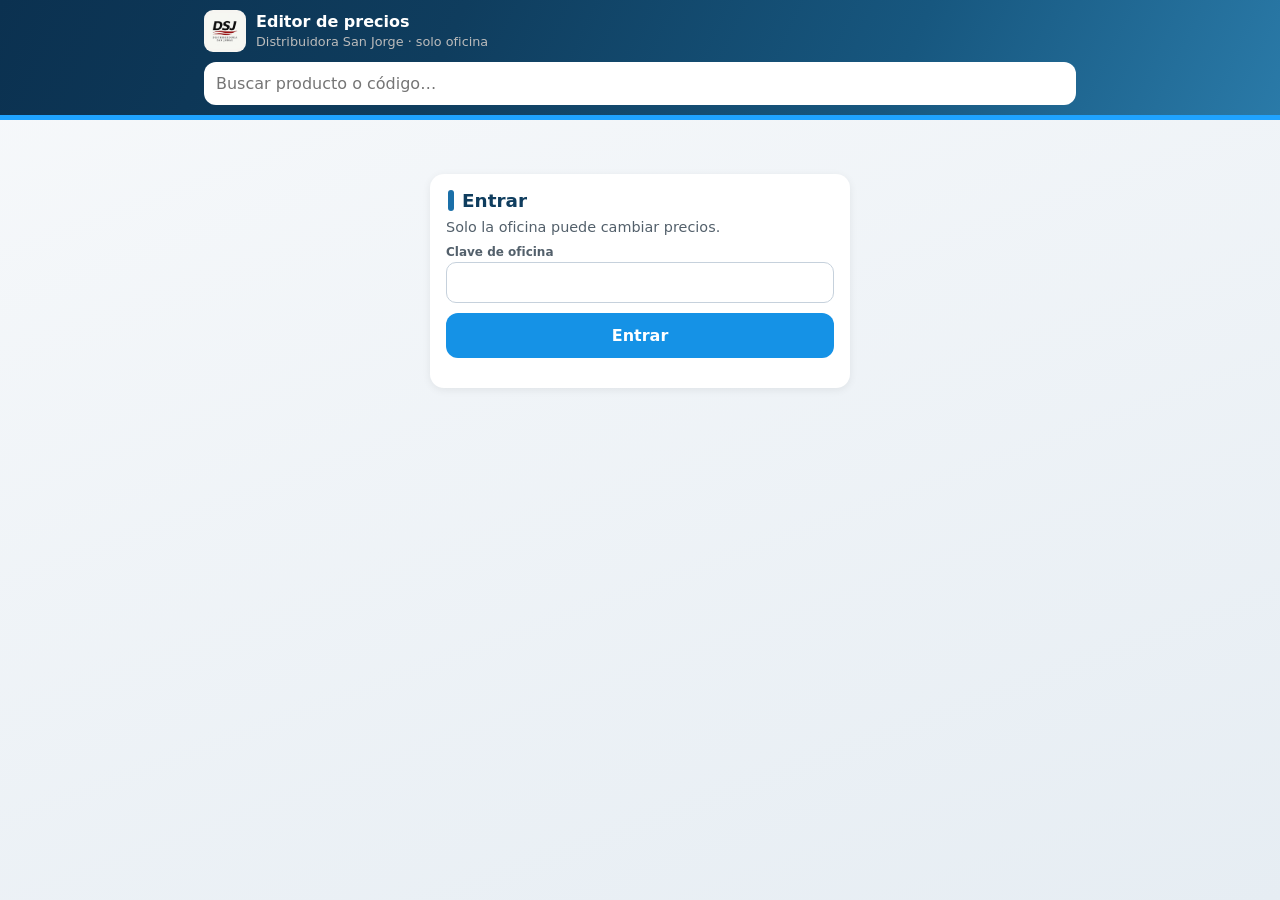
<file: precios.html>
<!doctype html>
<html lang="es">
<head>
<meta charset="utf-8">
<meta name="viewport" content="width=device-width, initial-scale=1, viewport-fit=cover">
<title>Editor de Precios DSJ</title>
<meta name="robots" content="noindex">
<meta name="theme-color" content="#0f3d5e">
<link rel="icon" href="icon-192.png">
<link rel="manifest" href="manifest-precios.json">
<link rel="apple-touch-icon" href="icon-precios-192.png">
<style>
:root{--neg:#0f3d5e;--rojo:#1a6fa8;--rojo2:#1592e6;--tx:#53606b;--line:#e4dbd0;--azul:#1d5fa8;--azul2:#e8f1fb;--ok:#1f9d55;--warn:#b26a00}
*{box-sizing:border-box}html,body{margin:0;overflow-x:hidden}
body{font-family:system-ui,-apple-system,"Segoe UI",Roboto,Arial,sans-serif;color:var(--neg);background:linear-gradient(160deg,#f7f9fb,#e6edf3) fixed;min-height:100vh}
header{background:var(--neg);color:#fff;border-bottom:5px solid var(--rojo);position:sticky;top:0;z-index:10}
.top{display:flex;align-items:center;gap:10px;padding:10px max(14px,env(safe-area-inset-left));max-width:900px;margin:auto}
.top img{width:42px;height:42px;border-radius:9px;background:#f6f5f1;object-fit:contain;padding:3px}
.top div{flex:1;min-width:0}.top b{display:block}.top small{color:#bbb;font-size:.8em}
.bar{display:flex;gap:8px;padding:0 max(14px,env(safe-area-inset-left)) 10px;max-width:900px;margin:auto}
.bar input{flex:1;min-width:0;border:0;border-radius:12px;padding:12px;font:inherit}
nav{display:flex;gap:8px;overflow-x:auto;padding:10px 14px;max-width:900px;margin:auto;scrollbar-width:none}nav::-webkit-scrollbar{display:none}
nav a{flex:none;text-decoration:none;color:var(--neg);background:#fff;border-radius:999px;padding:8px 13px;font-weight:600;font-size:.85em;box-shadow:0 1px 4px rgba(0,0,0,.08);border-left:4px solid var(--rojo)}
main{max-width:900px;margin:auto;padding:4px max(14px,env(safe-area-inset-left)) 120px}
h2{font-size:1.15em;margin:20px 2px 8px;display:flex;align-items:center;gap:8px}h2:before{content:"";width:6px;height:1.1em;background:var(--rojo);border-radius:3px}
.p{background:#fff;border-radius:14px;box-shadow:0 2px 8px rgba(0,0,0,.07);margin-bottom:10px;padding:12px;border:2px solid transparent}
.p.mod{border-color:var(--warn)}.p.bad{border-color:var(--rojo2)}
.ph{display:flex;gap:10px;align-items:center;margin-bottom:10px}
.ph img{width:54px;height:54px;object-fit:contain;background:#f6f6f6;border-radius:8px;flex:none}
.ph div{flex:1;min-width:0}.ph b{display:block;line-height:1.2}.ph small{color:var(--tx)}
.chip{display:inline-block;background:var(--azul2);color:var(--azul);border-radius:6px;padding:1px 7px;font-size:.78em;font-weight:700;margin-top:3px}
.g{display:grid;grid-template-columns:repeat(2,minmax(0,1fr));gap:8px}
.f{display:flex;flex-direction:column;gap:3px;min-width:0}
.f span{font-size:.75em;font-weight:700;color:var(--tx)}
.f input,.f select{width:100%;border:1px solid #c6d1dc;border-radius:10px;padding:10px;font:inherit;font-variant-numeric:tabular-nums;background:#fff;color:var(--neg)}
.f input:focus{outline:2px solid var(--rojo2);border-color:transparent}
.f.det input{background:#f8fbfd}
.esc{margin-top:10px;border:1px solid var(--line);border-radius:12px;overflow:hidden}
.esc .eh{display:grid;grid-template-columns:44px 1fr 1fr;background:#eaf0f5;font-size:.74em;font-weight:800;color:var(--tx);padding:6px 8px}
.esc .er{display:grid;grid-template-columns:44px 1fr 1fr;gap:6px;padding:6px 8px;border-top:1px solid var(--line);align-items:center}
.esc .er b{font-size:.85em;color:var(--rojo)}
.esc input{width:100%;border:1px solid #c6d1dc;border-radius:9px;padding:9px;font:inherit;font-variant-numeric:tabular-nums}
.esc input[readonly]{background:#f4f4f4;color:#888}
.res{font-size:.82em;color:var(--tx);margin-top:8px;line-height:1.5}.res b{color:var(--neg)}
.err{color:var(--rojo2);font-weight:700;font-size:.82em;margin-top:6px}
details{margin-top:8px}summary{cursor:pointer;color:var(--azul);font-weight:700;font-size:.85em}
.btns{display:flex;gap:8px;flex-wrap:wrap;margin-top:8px}
.bs{border:0;border-radius:10px;padding:9px 12px;font:inherit;font-weight:700;font-size:.82em;background:var(--azul2);color:var(--azul);cursor:pointer}
#save{position:fixed;left:0;right:0;bottom:0;z-index:20;padding:10px max(14px,env(safe-area-inset-left)) calc(10px + env(safe-area-inset-bottom));background:#fff;box-shadow:0 -3px 12px rgba(0,0,0,.12);display:none}
#save.on{display:block}
#save .in{max-width:900px;margin:auto;display:flex;gap:10px;align-items:center}
#save .t{flex:1;font-size:.9em}#save .t b{display:block;font-size:1.05em}
.b{border:0;border-radius:12px;padding:13px 16px;font:inherit;font-weight:800;cursor:pointer;background:var(--neg);color:#fff}
.b.r{background:var(--rojo2)}.b.l{background:#eee;color:var(--neg)}
.card{background:#fff;border-radius:14px;padding:16px;box-shadow:0 2px 8px rgba(0,0,0,.07)}
#login{max-width:420px;margin:30px auto}
label.f{margin:10px 0}
.salir{background:#333;color:#fff;border:0;border-radius:999px;padding:8px 12px;font-weight:700}
.toast{position:fixed;left:50%;bottom:90px;transform:translateX(-50%);background:var(--neg);color:#fff;padding:10px 16px;border-radius:999px;font-size:.85em;z-index:60;opacity:0;transition:.3s;pointer-events:none}.toast.on{opacity:1}
.ayuda{background:#fff4d6;border-radius:12px;padding:10px 12px;font-size:.85em;line-height:1.45;margin:10px 0}
/* cartel de Netlify */
#save{padding-bottom:calc(84px + env(safe-area-inset-bottom))!important}main{padding-bottom:200px!important}
.lbar{display:grid;grid-template-columns:1fr auto;gap:10px;align-items:end;margin:10px 0}.lbar .f{margin:0}
.b.esp{background:#1f7a4d}.ayuda.sp{background:#e6f4ec;color:#14532d}.p.espc{border-left:6px solid #1f7a4d}
.ref{background:#f4f4f4;border-radius:10px;padding:8px 10px;font-size:.82em;color:var(--tx);margin-bottom:8px}.ref b{color:var(--neg)}
.ce{border:1px solid var(--line);border-radius:12px;padding:10px;margin-bottom:8px}.ce b{display:block}.ce small{color:var(--tx)}
.ce .btns{margin-top:6px}.ce a.bs{text-decoration:none;display:inline-block}.ce.off{opacity:.55}
.lk{word-break:break-all;background:#f1f4f7;border-radius:8px;padding:8px;font-size:.8em;margin:6px 0}
.ov .f{margin:8px 0}.ov .f input,.ov .f select{font:400 1em system-ui,Arial;text-align:left;border:1px solid #c6d1dc;border-radius:10px;padding:11px;width:100%;box-sizing:border-box;color:#0f3d5e;background:#fff}
.chips{display:flex;flex-wrap:wrap;gap:6px;margin-top:4px}.ov .chipb,.chipb{border:2px solid #1f7a4d;background:#fff;color:#1f7a4d;border-radius:999px;padding:9px 13px;font:700 .9em system-ui,Arial;cursor:pointer}.ov .chipb.on,.chipb.on{background:#1f7a4d;color:#fff}
.stk{width:100%;border:0;border-radius:10px;padding:11px;margin:0 0 10px;font:800 .9em system-ui,Arial;cursor:pointer;background:#e6f4ec;color:#14532d}.stk.no{background:#5c5f66;color:#fff}
.p.agp .ph img{filter:grayscale(1);opacity:.5}
.espg{margin-top:10px;background:#e6f4ec;border-radius:12px;padding:10px}.espg .f span{color:#14532d}

/* ===== Azul difuminado (estilo tarjeta OnePay) ===== */
header,#ped .ph{background:linear-gradient(115deg,#0b3150 0%,#0f3d5e 35%,#17577f 70%,#2a7aa8 100%)!important;border-bottom-color:#1fa3ff!important}
</style>
</head>
<body>
<header>
 <div class="top"><img src="logo.jpg" alt=""><div><b>Editor de precios</b><small id="who">Distribuidora San Jorge · solo oficina</small></div><button class="salir" id="salir" hidden>Salir</button></div>
 <div class="bar" id="busq" hidden><input id="q" type="search" placeholder="Buscar producto o código…" autocomplete="off"></div>
</header>
<nav id="nav"></nav>
<main>
 <div id="login" class="card">
  <h2 style="margin-top:0">Entrar</h2>
  <p style="color:var(--tx);font-size:.9em;margin:0 0 6px">Solo la oficina puede cambiar precios.</p>
  <label class="f"><span>Clave de oficina</span><input id="lk" type="password" autocomplete="current-password" autocapitalize="off"></label>
  <button class="b r" id="lgo" style="width:100%">Entrar</button>
  <p id="lmsg" style="color:var(--tx);font-size:.85em"></p>
 </div>
 <div id="app" hidden>
  <div class="lbar" hidden><label class="f"><span>Lista de precios</span><select id="selLista"><option value="">General (todos los clientes)</option></select></label><button class="b esp" id="besp">★ Precios especiales</button></div>
  <div class="ayuda sp" id="ayEsp" hidden>Lista especial <b><span id="ayNom"></span></b>. Ningún vendedor ve estos precios. Deje vacío el <b>precio 1</b> para que ese producto use el precio general.</div>
  <div class="ayuda" id="ayGen"><b>Cómo funciona:</b> Los <b>★ Precio Especial</b> y <b>★ Precio Autorizado</b> se asignan a cada cliente en <b>Pedidos → 👥 Clientes</b>. el precio 1 es el mayoreo normal. Los precios 2, 3 y 4 se aplican <b>desde</b> la cantidad que usted ponga. Deje vacío un nivel si no lo usa. Los productos con grupo (por ejemplo pañales) cuentan la suma de todo el grupo.</div>
  <div id="lista"></div>
 </div>
</main>
<div id="save"><div class="in"><div class="t"><b id="sn"></b><span id="ss">Los cambios no se guardan hasta tocar Guardar</span></div><button class="b l" id="undo">Deshacer</button><button class="b r" id="go">Guardar</button></div></div>
<div class="toast" id="toast"></div>
<script src="config.js"></script>
<script src="productos.js"></script>
<script src="comun.js"></script>
<script>
const PRODUCTOS = window.PRODUCTOS;
const CAMPOS = ['precio_detalle','unidad_detalle','precio_1','unidad_mayoreo','precio_2','desde_2','precio_3','desde_3','precio_4','desde_4','precio_especial','desde_especial','precio_autorizado','desde_autorizado','grupo','equiv','unidad','agotado'];
let ses = LS.get('sesP', null), orig = {}, edit = {}, vistos = [];
// ---- listas especiales con nombre (ej. "Precio Rey", "Precio 4"); a cada cliente se le asigna una lista
const CE = ['precio_1', 'precio_2', 'desde_2', 'precio_3', 'desde_3', 'precio_4', 'desde_4'];
let ESPD = { listas: [], clientes: [], precios: {}, whatsapp: '' }, lista = '', eorig = {}, eedit = {};
const LINK_BASE = window.CATALOGO_URL || './';
const linkDe = tk => new URL(LINK_BASE + '?c=' + encodeURIComponent(tk), location.href).toString();
const nomCE = c => c ? (c.negocio || c.nombre) : '';
const listaDe = id => (ESPD.listas || []).find(l => l.id == id);
const clientesDe = id => ESPD.clientes.filter(c => (c.lista || c.token) == id);
async function cargarEsp() { try { ESPD = await apiGet({ a: 'especiales', k: ses.k, t: Date.now() }); ESPD.listas = ESPD.listas || []; } catch (e) { ESPD = { listas: [], clientes: [], precios: {}, whatsapp: '' }; } llenarLista(); }
function llenarLista() { $('#selLista').innerHTML = '<option value="">General (todos los clientes)</option>' + ESPD.listas.map(l => `<option value="${esc(l.id)}"${l.id == lista ? ' selected' : ''}>★ ${esc(l.nombre)} (${clientesDe(l.id).length} clientes)</option>`).join(''); }
function prepararEsp() { if (!lista || eorig[lista]) return; const m = (ESPD.precios || {})[lista] || {}; eorig[lista] = {}; for (const c in m) eorig[lista][c] = Object.fromEntries(CE.map(k => [k, v(m[c][k])])); eedit[lista] = JSON.parse(JSON.stringify(eorig[lista])); }
function cambiar(nuevo) { lista = nuevo; prepararEsp(); const l = listaDe(lista), cs = clientesDe(lista);
  $('#ayEsp').hidden = !lista; $('#ayGen').hidden = !!lista; $('#ayNom').textContent = l ? l.nombre + (cs.length ? ' · la usan: ' + cs.map(nomCE).join(', ') : ' · todavía ningún cliente la usa') : ''; $('#selLista').value = lista; pintar(); window.scrollTo(0, 0); }
const v = x => (x === null || x === undefined) ? '' : String(x);
const n2 = x => { if (x == null) return ''; const s = String(x).replace(/[Ll]\.?|\s|,/g, ''); return s === '' ? '' : (isFinite(+s) ? +s : NaN); };

$('#lgo').onclick = async () => {
  const k = $('#lk').value.trim(); if (!k && API !== 'demo') return toast('Escriba la clave');
  try { const j = await apiGet({ a: 'login', k }); if (j.rol !== 'oficina') throw Error('Esa clave no es de oficina'); ses = { k, ts: Date.now() }; LS.set('sesP', ses); entrar(); }
  catch (e) { toast(e.message || 'No se pudo entrar'); }
};
$('#salir').onclick = () => { LS.set('sesP', null); location.reload(); };

async function entrar() {
  $('#login').hidden = true; $('#app').hidden = false; $('#salir').hidden = false; $('#busq').hidden = false;
  $('#lista').innerHTML = '<p style="text-align:center;color:#777">Cargando precios…</p>';
  try {
    const j = await apiGet({ a: 'datos', k: ses.k, t: Date.now() });
    orig = {}; for (const r of j.precios) orig[String(r.codigo).toUpperCase()] = Object.fromEntries(CAMPOS.map(c => [c, v(r[c])]));
    edit = JSON.parse(JSON.stringify(orig)); pintar(); cargarEsp();
  } catch (e) { $('#lista').innerHTML = `<p style="color:var(--rojo2)">No se pudieron cargar los precios: ${esc(e.message)}</p>`; }
}
function filaDe(c) { return edit[c] || (edit[c] = Object.fromEntries(CAMPOS.map(k => [k, '']))); }
function filaE(c) { const m = eedit[lista]; return m[c] || (m[c] = Object.fromEntries(CE.map(k => [k, '']))); }
const fila = c => lista ? filaE(c) : filaDe(c);
function cambiado(c) { if (lista) { const a = (eorig[lista] || {})[c] || {}, b = (eedit[lista] || {})[c] || {}; return CE.some(k => v(a[k]) !== v(b[k])); } const a = orig[c] || {}, b = edit[c] || {}; return CAMPOS.some(k => v(a[k]) !== v(b[k])); }
function errores(r) {
  const e = []; const p = [1, 2, 3, 4].map(i => n2(r['precio_' + i])), d = [1, n2(r.desde_2), n2(r.desde_3), n2(r.desde_4)];
  if ([n2(r.precio_detalle), n2(r.precio_especial), n2(r.desde_especial), n2(r.precio_autorizado), n2(r.desde_autorizado), ...p, ...d.slice(1)].some(x => Number.isNaN(x))) e.push('Use solo números (ej. 125.50)');
  let ult = 1, up = p[0];
  for (let i = 1; i < 4; i++) { if (p[i] === '') continue;   // sin precio = nivel no se usa
    if (d[i] === '') { e.push(`Precio ${i + 1}: escriba desde cuántos aplica`); continue; }
    if (d[i] <= ult) e.push(`Precio ${i + 1}: "desde" debe ser mayor que ${ult}`); ult = d[i];
    if (up !== '' && p[i] > up) e.push(`Precio ${i + 1} es más caro que el anterior`); up = p[i]; }
  return e;
}
function resumen(c, r) {
  const um = r.unidad_mayoreo || 'unid.', u = r.grupo ? (r.unidad || 'fardos') : plural(um, 2) || 'unid.';
  const esc2 = []; for (let i = 1; i <= 4; i++) { const pr = n2(r['precio_' + i]); if (pr === '' || Number.isNaN(pr)) continue; esc2.push({ d: i == 1 ? 1 : n2(r['desde_' + i]), pr }); }
  esc2.sort((a, b) => a.d - b.d);
  const m = esc2.map((x, i) => `${esc2[i + 1] ? x.d + ' a ' + (esc2[i + 1].d - 1) : x.d + ' o más'} ${u}: <b>${fmt(x.pr)}</b>`).join(' · ');
  const de = n2(r.precio_detalle);
  const pe = n2(r.precio_especial), pa = n2(r.precio_autorizado), ex = (pe !== '' && !Number.isNaN(pe) ? ` · ★ Especial: <b>${fmt(pe)}</b>${n2(r.desde_especial) > 1 ? ' desde ' + n2(r.desde_especial) + ' ' + (r.grupo ? (r.unidad || 'fardos') : plural(r.unidad_mayoreo || 'unid.', 2)) : ''}` : '') + (pa !== '' && !Number.isNaN(pa) ? ` · ★ Autorizado: <b>${fmt(pa)}</b>${n2(r.desde_autorizado) > 1 ? ' desde ' + n2(r.desde_autorizado) + ' ' + (r.grupo ? (r.unidad || 'fardos') : plural(r.unidad_mayoreo || 'unid.', 2)) : ''}` : '');
  return (ex ? `<span style="color:#1f7a4d">${ex.slice(3)}</span><br>` : '') + (de !== '' && !Number.isNaN(de) ? `Detalle: <b>${fmt(de)}</b>${r.unidad_detalle ? ' por ' + esc(r.unidad_detalle) : ''}<br>` : '') + (m ? 'Mayoreo' + (r.unidad_mayoreo ? ' por ' + esc(r.unidad_mayoreo) : '') + ': ' + m : '<span style="color:#b26a00">Sin precio de mayoreo: el catálogo dirá "Consulte precio"</span>');
}
function tarjetaEsp(p) {
  const c = p.c.toUpperCase(), r = filaE(c), g = filaDe(c), er = errores(r);
  const inp = (k, ph, tip = 'decimal') => `<input data-k="${k}" value="${esc(r[k])}" inputmode="${tip}" placeholder="${ph}" aria-label="${k}">`;
  return `<div class="p espc${cambiado(c) ? ' mod' : ''}${er.length ? ' bad' : ''}" data-c="${c}">
   <div class="ph"><img src="${p.i}_s.jpg" alt=""><div><b>${esc(p.n)}</b><small>${esc(p.c)} · ${esc(p.d)}</small></div></div>
   <div class="ref">Precio general: ${resumen(c, Object.assign({}, g, { precio_detalle: '' }))}</div>
   <div class="g"><label class="f"><span>Su precio 1 (L)</span>${inp('precio_1', 'vacío = precio general')}</label><label class="f"><span>Se vende por</span><input value="${esc(g.unidad_mayoreo || '')}" readonly></label></div>
   <div class="esc"><div class="eh"><span>Nivel</span><span>Desde (cantidad)</span><span>Precio (L)</span></div>
    ${[2, 3, 4].map(i => `<div class="er"><b>P${i}</b>${inp('desde_' + i, 'opcional', 'numeric')}${inp('precio_' + i, 'vacío = no usa')}</div>`).join('')}
   </div>
   <div class="res">${r.precio_1 !== '' ? 'Su precio: ' + resumen(c, Object.assign({}, r, { unidad_mayoreo: g.unidad_mayoreo, grupo: g.grupo, unidad: g.unidad })) : '<span style="color:#777">Usa el precio general</span>'}</div>
   ${er.length ? `<div class="err">${er.map(esc).join('<br>')}</div>` : ''}
  </div>`;
}
function tarjeta(p) {
  if (lista) return tarjetaEsp(p);
  const c = p.c.toUpperCase(), r = filaDe(c), er = errores(r);
  const inp = (k, ph, tip = 'decimal') => `<input data-k="${k}" value="${esc(r[k])}" inputmode="${tip}" placeholder="${ph}" aria-label="${k}">`;
  const ag = /^(si|sí|x|1|true|agotado)$/i.test(String(r.agotado || ''));
  return `<div class="p${cambiado(c) ? ' mod' : ''}${er.length ? ' bad' : ''}${ag ? ' agp' : ''}" data-c="${c}">
   <div class="ph"><img src="${p.i}_s.jpg" alt=""><div><b>${esc(p.n)}</b><small>${esc(p.c)} · ${esc(p.d)}</small>${r.grupo ? `<br><span class="chip">Grupo ${esc(r.grupo)}</span>` : ''}</div></div>
   <button class="stk${ag ? ' no' : ''}" data-stk="${c}">${ag ? '🚫 SIN STOCK · tocar cuando vuelva a haber' : '✅ Hay stock · tocar si se agotó'}</button>
   <div class="g">
    <label class="f det"><span>Precio detalle (L)</span>${inp('precio_detalle', 'vacío = sin detalle')}</label>
    <label class="f"><span>Detalle se vende por</span>${inp('unidad_detalle', 'paquete, rollo…', 'text')}</label>
    <label class="f"><span>Precio 1 · mayoreo (L)</span>${inp('precio_1', '0.00')}</label>
    <label class="f"><span>Mayoreo se vende por</span>${inp('unidad_mayoreo', 'fardo, caja…', 'text')}</label>
   </div>
   <div class="esc"><div class="eh"><span>Nivel</span><span>Desde (cantidad)</span><span>Precio (L)</span></div>
    <div class="er"><b>P1</b><input value="1" readonly aria-label="desde 1"><input value="${esc(r.precio_1)}" readonly aria-label="precio 1 (arriba)"></div>
    ${[2, 3, 4].map(i => `<div class="er"><b>P${i}</b>${inp('desde_' + i, 'ej. ' + [0, 0, 5, 25, 100][i], 'numeric')}${inp('precio_' + i, 'vacío = no usa')}</div>`).join('')}
   </div>
   <div class="g espg">
    <label class="f"><span>★ Precio Especial (L)</span>${inp('precio_especial', 'vacío = precio normal')}</label>
    <label class="f"><span>★ Precio Autorizado (L)</span>${inp('precio_autorizado', 'vacío = precio normal')}</label>
    <label class="f"><span>★ Especial desde (cantidad)</span>${inp('desde_especial', 'vacío = desde 1', 'numeric')}</label>
    <label class="f"><span>★ Autorizado desde (cantidad)</span>${inp('desde_autorizado', 'vacío = desde 1', 'numeric')}</label>
   </div>
   <div class="res">${resumen(c, r)}</div>
   ${er.length ? `<div class="err">${er.map(esc).join('<br>')}</div>` : ''}
   <details${r.grupo ? '' : ''}><summary>Grupo por volumen (opcional)</summary>
    <div class="g" style="margin-top:8px">
     <label class="f"><span>Grupo</span>${inp('grupo', 'ej. PAÑALES', 'text')}</label>
     <label class="f"><span>Se cuenta en</span>${inp('unidad', 'fardos, cajas…', 'text')}</label>
     <label class="f"><span>Equivale a (1 unidad = ? del grupo)</span>${inp('equiv', 'vacío = 1')}</label>
    </div>
    <p style="font-size:.78em;color:var(--tx);margin:6px 0 0">Los productos con el mismo grupo suman sus cantidades para escoger el precio. Ej.: paquete de pañal = 0.25 (4 paquetes = 1 fardo). <b>Papel de 1 rollo (Cariñoso y Bingo):</b> escriba el precio del fardo completo y ponga 0.5; el sistema cobra la mitad por cada paquete.</p>
    ${r.grupo ? `<div class="btns"><button class="bs" data-act="grupo">Copiar estas escalas a todo el grupo ${esc(r.grupo)}</button></div>` : ''}
   </details>
  </div>`;
}
const quitarAc = s => s.normalize('NFD').replace(/[̀-ͯ]/g, '').toLowerCase();
function pintar() {
  const q = quitarAc($('#q').value.trim()), secs = [...new Set(PRODUCTOS.map(p => p.s))];
  vistos = PRODUCTOS.filter(p => !q || quitarAc(p.n + ' ' + p.c + ' ' + p.s).includes(q));
  let h = ''; for (const s of secs) { const it = vistos.filter(p => p.s == s); if (!it.length) continue; h += `<h2 id="s-${secs.indexOf(s)}">${esc(s)}</h2>` + it.map(tarjeta).join(''); }
  $('#lista').innerHTML = h || '<p style="text-align:center;color:#777">No hay productos con esa búsqueda.</p>';
  $('#nav').innerHTML = q ? '' : secs.map((s, i) => `<a href="#s-${i}">${esc(s)}</a>`).join('');
  barra();
}
function refrescar(card) { const c = card.dataset.c, r = fila(c), er = errores(r);
  card.classList.toggle('mod', cambiado(c)); card.classList.toggle('bad', er.length > 0);
  const g = filaDe(c); card.querySelector('.res').innerHTML = lista ? (r.precio_1 !== '' ? 'Su precio: ' + resumen(c, Object.assign({}, r, { unidad_mayoreo: g.unidad_mayoreo, grupo: g.grupo, unidad: g.unidad })) : '<span style="color:#777">Usa el precio general</span>') : resumen(c, r);
  let e = card.querySelector('.err'); if (er.length) { if (!e) { e = document.createElement('div'); e.className = 'err'; card.querySelector('.res').after(e); } e.innerHTML = er.map(esc).join('<br>'); } else if (e) e.remove();
  const ro = card.querySelectorAll('.er input[readonly]')[1]; if (ro) ro.value = r.precio_1; barra(); }
$('#lista').addEventListener('input', e => { const i = e.target; if (!i.dataset.k) return; const card = i.closest('.p'); const k = i.dataset.k;
  let val = i.value; if (k == 'grupo') val = val.toUpperCase(); if (['unidad', 'unidad_detalle', 'unidad_mayoreo'].includes(k)) val = val.toLowerCase();
  fila(card.dataset.c)[k] = val.trim(); refrescar(card); });
$('#lista').addEventListener('click', e => { if (e.target.dataset.act != 'grupo') return; const c = e.target.closest('.p').dataset.c, r = filaDe(c), g = r.grupo; let n = 0;
  for (const k in edit) if (k != c && edit[k].grupo == g) { ['desde_2', 'desde_3', 'desde_4', 'unidad'].forEach(f => edit[k][f] = r[f]); n++; }
  pintar(); toast(`Escalas copiadas a ${n} productos del grupo ${g}`); });
function cambios() { return Object.keys(lista ? (eedit[lista] || {}) : edit).filter(cambiado); }
function barra() { const c = cambios(), malos = c.filter(k => errores(fila(k)).length);
  $('#save').classList.toggle('on', c.length > 0); $('#sn').textContent = c.length + (c.length == 1 ? ' producto cambiado' : ' productos cambiados');
  $('#ss').textContent = malos.length ? malos.length + ' con errores (en rojo)' : 'Los cambios no se guardan hasta tocar Guardar'; $('#go').disabled = malos.length > 0; $('#go').style.opacity = malos.length ? .5 : 1; }
$('#undo').onclick = () => confirmar('¿Deshacer todos los cambios sin guardar?', () => { if (lista) eedit[lista] = JSON.parse(JSON.stringify(eorig[lista])); else edit = JSON.parse(JSON.stringify(orig)); pintar(); });
$('#go').onclick = async () => {
  const c = cambios(); if (!c.length) return; const filas = c.map(k => Object.assign({ codigo: k }, fila(k)));
  if (lista) { $('#go').disabled = true; $('#go').textContent = 'Guardando…';
    try { await apiPost({ a: 'precios_especiales', k: ses.k, token: lista, filas }); c.forEach(k => eorig[lista][k] = JSON.parse(JSON.stringify(eedit[lista][k]))); ESPD.precios[lista] = Object.fromEntries(Object.entries(eedit[lista]).filter(([, r]) => r.precio_1 !== '')); pintar(); toast('Lista ' + (listaDe(lista) || {}).nombre + ' guardada ✓ La ven ' + clientesDe(lista).length + ' clientes'); }
    catch (e) { toast('No se guardó: ' + e.message); }
    $('#go').disabled = false; $('#go').textContent = 'Guardar'; return; }
  $('#go').disabled = true; $('#go').textContent = 'Guardando…';
  try { const j = await apiPost({ a: 'precios', k: ses.k, filas }); c.forEach(k => orig[k] = JSON.parse(JSON.stringify(edit[k]))); pintar(); toast((j.actualizados || c.length) + ' productos guardados ✓ Los vendedores ya ven los precios nuevos'); }
  catch (e) { toast('No se guardó: ' + e.message); }
  $('#go').disabled = false; $('#go').textContent = 'Guardar';
};
$('#q').addEventListener('input', pintar);
// Un toque: marcar / quitar sin stock (se guarda al momento)
$('#lista').addEventListener('click', async e => { const b = e.target.closest('[data-stk]'); if (!b) return; const c = b.dataset.stk, r = filaDe(c);
  const nuevo = /^(si|sí|x|1|true|agotado)$/i.test(String(r.agotado || '')) ? '' : 'si'; b.disabled = true; b.textContent = 'Guardando…';
  try { await apiPost({ a: 'precios', k: ses.k, filas: [{ codigo: c, agotado: nuevo }] }); r.agotado = nuevo; (orig[c] = orig[c] || {}).agotado = nuevo; pintar(); toast(nuevo ? 'Marcado SIN STOCK: ya sale en gris en el catálogo' : 'Disponible otra vez ✓'); }
  catch (er) { toast('No se guardó: ' + er.message); b.disabled = false; } });
$('#selLista').onchange = () => { const nv = $('#selLista').value; if (cambios().length) { $('#selLista').value = lista; return confirmar('Hay cambios sin guardar en esta lista. ¿Descartarlos y cambiar de lista?', () => { if (lista) eedit[lista] = JSON.parse(JSON.stringify(eorig[lista])); else edit = JSON.parse(JSON.stringify(orig)); cambiar(nv); }); } cambiar(nv); };
function waLink(tel, msg) { const t = telWA(tel || ''); return 'https://wa.me/' + (t.length >= 11 ? t : '') + '?text=' + encodeURIComponent(msg); }
function msgCliente(c) { return `Hola ${c.nombre}, le saludamos de Distribuidora San Jorge. Este es su catálogo con *sus precios especiales*. Desde aquí puede hacer sus pedidos cuando los necesite:\n\n${linkDe(c.token)}\n\nGuárdelo en su celular: en Chrome toque ⋮ → Instalar y crear acceso directo.`; }
const chips = (tk, sel) => `<div class="chips">${ESPD.listas.map(l => `<button type="button" class="chipb${l.id == sel ? ' on' : ''}" data-tk="${esc(tk)}" data-l="${esc(l.id)}">${l.id == sel ? '✓ ' : ''}${esc(l.nombre)}</button>`).join('')}</div>`;
const optListas = sel => ESPD.listas.map(l => `<option value="${esc(l.id)}"${l.id == sel ? ' selected' : ''}>${esc(l.nombre)}</option>`).join('');
async function crearLista(nombre, copiarDe) {
  const j = await apiPost({ a: 'lista_especial', k: ses.k, nombre }); ESPD.listas.push({ id: j.id, nombre }); ESPD.precios[j.id] = {};
  if (copiarDe) { const filas = Object.entries((ESPD.precios || {})[copiarDe] || {}).map(([codigo, r]) => Object.assign({ codigo }, Object.fromEntries(CE.map(k => [k, v(r[k])]))));
    if (filas.length) await apiPost({ a: 'precios_especiales', k: ses.k, token: j.id, filas }); ESPD.precios[j.id] = JSON.parse(JSON.stringify(ESPD.precios[copiarDe] || {})); }
  return j.id;
}
function panelEsp() {
  const ls = ESPD.listas.length ? ESPD.listas.map(l => `<div class="ce"><b>★ ${esc(l.nombre)}</b><small>${Object.keys((ESPD.precios || {})[l.id] || {}).length} productos con precio · ${clientesDe(l.id).length ? 'la usan: ' + clientesDe(l.id).map(c => esc(nomCE(c))).join(', ') : 'ningún cliente todavía'}</small>
     <div class="btns"><button class="bs" data-ed="${esc(l.id)}">💲 Poner precios</button></div></div>`).join('') : '<p style="color:#777">Cargando listas…</p>';
  const cs = ESPD.clientes.length ? ESPD.clientes.map(c => `<div class="ce${c.activo == 'no' ? ' off' : ''}"><b>${esc(nomCE(c))}</b><small>${esc(c.nombre)}${c.telefono ? ' · ' + esc(c.telefono) : ''}${c.activo == 'no' ? ' · DESACTIVADO' : ''}</small>
     <div class="f"><span>Precio que recibe (toque para cambiar)</span>${chips(c.token, c.lista)}</div>
     <div class="lk">${esc(linkDe(c.token))}</div>
     <div class="btns"><a class="bs" href="${waLink(c.telefono, msgCliente(c))}" target="_blank" rel="noopener">📲 Enviar enlace</a><button class="bs" data-cp="${esc(c.token)}">Copiar enlace</button><button class="bs" data-act2="${esc(c.token)}">${c.activo == 'no' ? 'Activar' : 'Desactivar'}</button></div></div>`).join('')
    : '<p style="color:#777">Todavía no hay clientes especiales.</p>';
  const { o, cerrar } = abrirOv('Precios especiales', `
    <p class="nota" style="margin:0 0 10px">Haga <b>listas de precios</b> con nombre y asígnele una a cada cliente. Cada cliente recibe un enlace privado. Los vendedores no ven estos precios y los pedidos llegan solo a la oficina.</p>
    <h3 style="margin:6px 0">Listas de precios</h3>${ls}
    <div class="ce"><b>+ Nueva lista</b>
     <label class="f"><span>Nombre de la lista</span><input id="lsNom" placeholder="Ej. Precio Mayorista"></label>
     <label class="f"><span>Empezar con</span><select id="lsCop"><option value="">Lista vacía</option>${ESPD.listas.map(l => `<option value="${esc(l.id)}">Copia de ${esc(l.nombre)}</option>`).join('')}</select></label>
     <button class="si" id="lsAdd" style="width:100%">Crear lista</button></div>
    <h3 style="margin:18px 0 6px">Clientes especiales</h3>${cs}
    <div class="ce"><b>+ Nuevo cliente especial</b>
     <label class="f"><span>Nombre del negocio</span><input id="ceNeg" placeholder="Ej. Súper El Rey"></label>
     <label class="f"><span>Nombre del contacto</span><input id="ceNom" placeholder="Ej. Don Carlos"></label>
     <label class="f"><span>WhatsApp del cliente</span><input id="ceTel" type="tel" inputmode="numeric" placeholder="8 números"></label>
     <div class="f"><span>Precio que recibe</span>${chips('nuevo', '')}</div>
     <label class="f"><span>Los productos que no estén en su lista…</span><select id="ceRes"><option value="si">Se muestran con el precio de mayoreo normal</option><option value="no">No se muestran</option></select></label>
     <button class="si" id="ceAdd" style="width:100%">Crear cliente</button></div>
    <h3 style="margin:18px 0 4px">WhatsApp de la oficina</h3>
    <p class="nota" style="margin:0 0 6px">Ahí le llegan los pedidos de los clientes especiales.</p>
    <div class="qo"><input id="ceWA" type="tel" inputmode="numeric" placeholder="8 números" value="${esc(ESPD.whatsapp || '')}"><button class="si" id="ceWAok">Guardar</button></div>`, '');
  o.addEventListener('click', async e => { const b = e.target, tk = b.dataset.ed || b.dataset.cp || b.dataset.act2;
    if (b.dataset.ed) { cerrar(); cambiar(tk); }
    if (b.dataset.cp) { const l = linkDe(tk); navigator.clipboard.writeText(l).then(() => toast('Enlace copiado ✓')).catch(() => toast(l)); }
    if (b.dataset.act2) { const c = ESPD.clientes.find(x => x.token == tk); try { await apiPost({ a: 'especial_cliente', k: ses.k, token: tk, activo: c.activo == 'no' ? 'si' : 'no' }); c.activo = c.activo == 'no' ? 'si' : 'no'; cerrar(); panelEsp(); toast(c.activo == 'no' ? 'Desactivado: su enlace ya no funciona' : 'Activado ✓'); } catch (er) { toast(er.message); } }
  });
  let nuevoLis = '';
  o.addEventListener('click', async e => { const b = e.target.closest('.chipb'); if (!b) return; const tk = b.dataset.tk, lid = b.dataset.l;
    const marcar = () => b.parentNode.querySelectorAll('.chipb').forEach(x => { const on = x == b; x.classList.toggle('on', on); x.textContent = (on ? '✓ ' : '') + listaDe(x.dataset.l).nombre; });
    if (tk == 'nuevo') { nuevoLis = lid; marcar(); return; }
    const c = ESPD.clientes.find(x => x.token == tk); if (c.lista == lid) return;
    try { await apiPost({ a: 'especial_cliente', k: ses.k, token: tk, lista: lid }); c.lista = lid; marcar(); llenarLista(); toast(nomCE(c) + ' ahora recibe ' + listaDe(lid).nombre + ' ✓'); } catch (er) { toast(er.message); } });
  o.querySelector('#lsAdd').onclick = async () => { const nom = o.querySelector('#lsNom').value.trim(); if (!nom) return toast('Escriba el nombre de la lista');
    try { const id = await crearLista(nom, o.querySelector('#lsCop').value); llenarLista(); cerrar(); cambiar(id); toast('Lista "' + nom + '" creada ✓ Ponga sus precios'); } catch (er) { toast('No se pudo crear: ' + er.message); } };
  o.querySelector('#ceAdd').onclick = async () => { const neg = o.querySelector('#ceNeg').value.trim(), nom = o.querySelector('#ceNom').value.trim() || neg, tel = o.querySelector('#ceTel').value.trim(), lis = nuevoLis;
    if (!neg) return toast('Escriba el nombre del negocio'); if (!lis) return toast('Toque el precio que va a recibir');
    try { const j = await apiPost({ a: 'especial_cliente', k: ses.k, nombre: nom, negocio: neg, telefono: tel, ver_resto: o.querySelector('#ceRes').value, activo: 'si', lista: lis });
      ESPD.clientes.push({ token: j.token, nombre: nom, negocio: neg, telefono: tel, ver_resto: o.querySelector('#ceRes').value, activo: 'si', lista: lis });
      llenarLista(); cerrar(); panelEsp(); toast(neg + ' creado con ' + listaDe(lis).nombre + ' ✓ Ya puede enviarle su enlace'); } catch (er) { toast('No se pudo crear: ' + er.message); } };
  o.querySelector('#ceWAok').onclick = async () => { const w = o.querySelector('#ceWA').value.replace(/\D/g, ''); try { await apiPost({ a: 'config', k: ses.k, whatsapp_oficina: w }); ESPD.whatsapp = w; toast('WhatsApp de la oficina guardado ✓'); } catch (er) { toast(er.message); } };
}
$('#besp').onclick = panelEsp;
window.addEventListener('beforeunload', e => { if (cambios().length) { e.preventDefault(); e.returnValue = ''; } });
if (API === '' ) $('#lmsg').textContent = 'Falta pegar el enlace del servidor en config.js.';
if (ses) entrar();
</script>

<script>if ('serviceWorker' in navigator) navigator.serviceWorker.register('sw.js').catch(() => {});</script>
</body>
</html>
</file>
<file: print.css>
#printArea{display:none}
@media print{
 body>*:not(#printArea){display:none!important}
 html,body{background:#fff!important;margin:0}
 body:before{display:none!important}
 #printArea{display:block;color:#000;font-family:Arial,Helvetica,sans-serif}
 .doc{break-after:page;page-break-after:always}
 .doc:last-child{break-after:auto;page-break-after:auto}
}
/* estilos de los documentos (también se usan para medir el ticket) */
.ticket,.carta{color:#000;font-family:Arial,Helvetica,sans-serif}
 /* ----- ticket 3" ----- */
 .ticket{width:72mm;font-size:11.5px;line-height:1.3}
 .ticket .doc{break-after:auto;page-break-after:auto;margin-bottom:6mm}
 .ticket .ph{text-align:center}.ticket .pt{font-weight:900;font-size:14px}.ticket .ps{font-weight:900;font-size:13px;margin:2px 0 4px}
 .ticket .hr{border-top:1px dashed #000;margin:5px 0}
 .ticket .tl{margin:3px 0}.ticket .tr{display:flex;justify-content:space-between;font-size:10.5px}
 .ticket .tt{display:flex;justify-content:space-between;font-weight:900;font-size:15px;margin:2px 0}
 .ticket .fi{margin-top:14px}.ticket .cut{text-align:center;margin-top:6px}
 .ticket table{width:100%;border-collapse:collapse;font-size:11px}.ticket td{padding:2px 0;vertical-align:top}
 /* ----- carta ----- */
 .carta{font-size:12px}
 .carta .ph{display:flex;justify-content:space-between;align-items:flex-end;border-bottom:3px solid #000;padding-bottom:6px}
 .carta .pt{font-size:20px;font-weight:900}.carta .ps{font-size:16px;font-weight:900}
 .carta .pm{display:grid;grid-template-columns:1fr 1fr;gap:3px 20px;margin:10px 0}
 .carta table{width:100%;border-collapse:collapse;margin-top:6px}
 .carta th{background:#eee;text-align:left;padding:6px;border-bottom:2px solid #000;font-size:11px}
 .carta td{padding:6px;border-bottom:1px solid #ccc;vertical-align:top}.carta td small{color:#555}
 .carta .tt{display:flex;justify-content:flex-end;gap:30px;font-size:18px;font-weight:900;margin:10px 0 4px}
 .carta .pf{text-align:right}.carta .nt{text-align:left;margin-top:8px}.carta .fi{text-align:left;margin-top:40px}
 .carta .cut,.carta .hr{display:none}
 .r{text-align:right}.c{text-align:center}

.carta .pr{display:flex;gap:8px;align-items:center}.carta .pr img{width:34px;height:34px;object-fit:contain;flex:none;border:1px solid #ddd;border-radius:4px}
.fz{margin:4px 0 6px}.fz div{display:flex;justify-content:space-between;font-weight:700}.ticket .fz div{font-size:12px}.carta .fz{display:inline-block;min-width:260px;text-align:left;border:1px solid #000;padding:4px 8px;margin:8px 0}
.fs{margin-top:10px;text-align:center}.fs img{max-width:60mm;max-height:22mm;display:block;margin:0 auto;border-bottom:1px solid #000}.fs div{font-size:10px;margin-top:2px}.carta .fs{text-align:left}.carta .fs img{margin:0;max-width:70mm}
</file>
